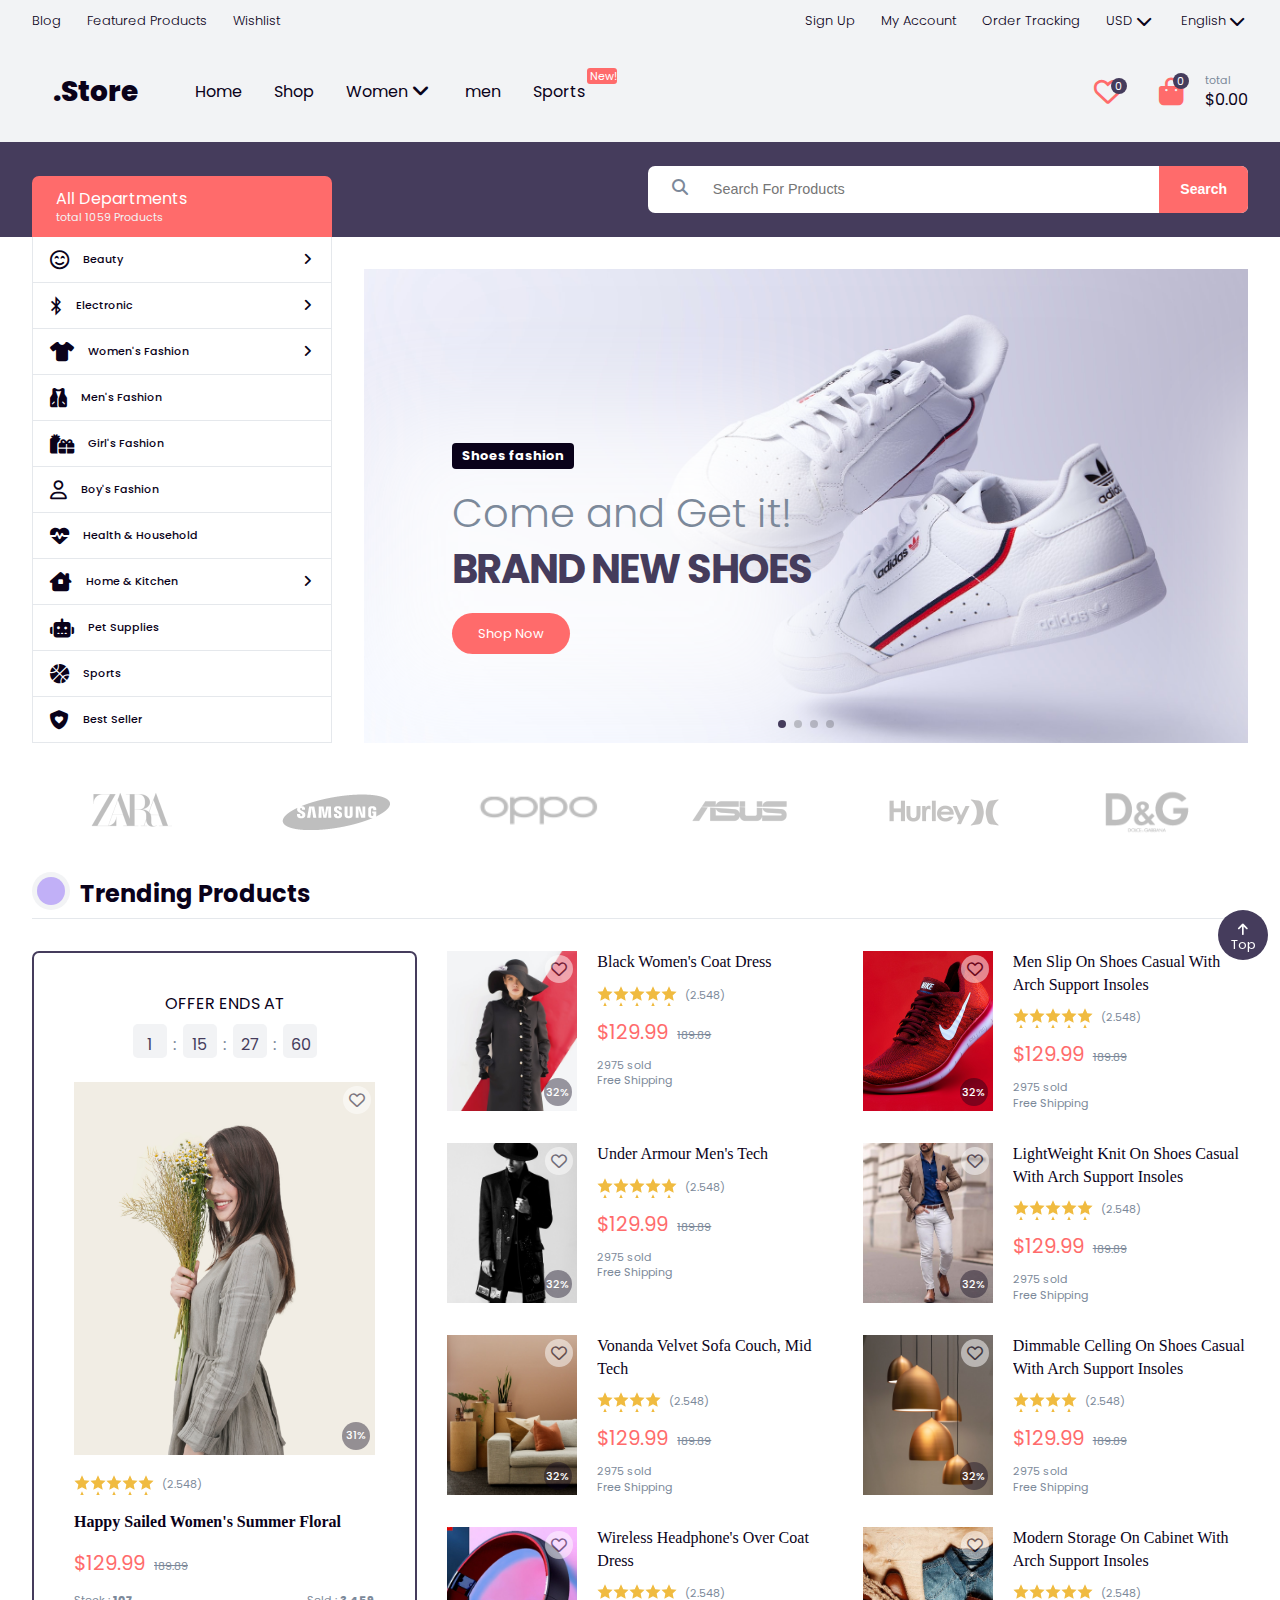
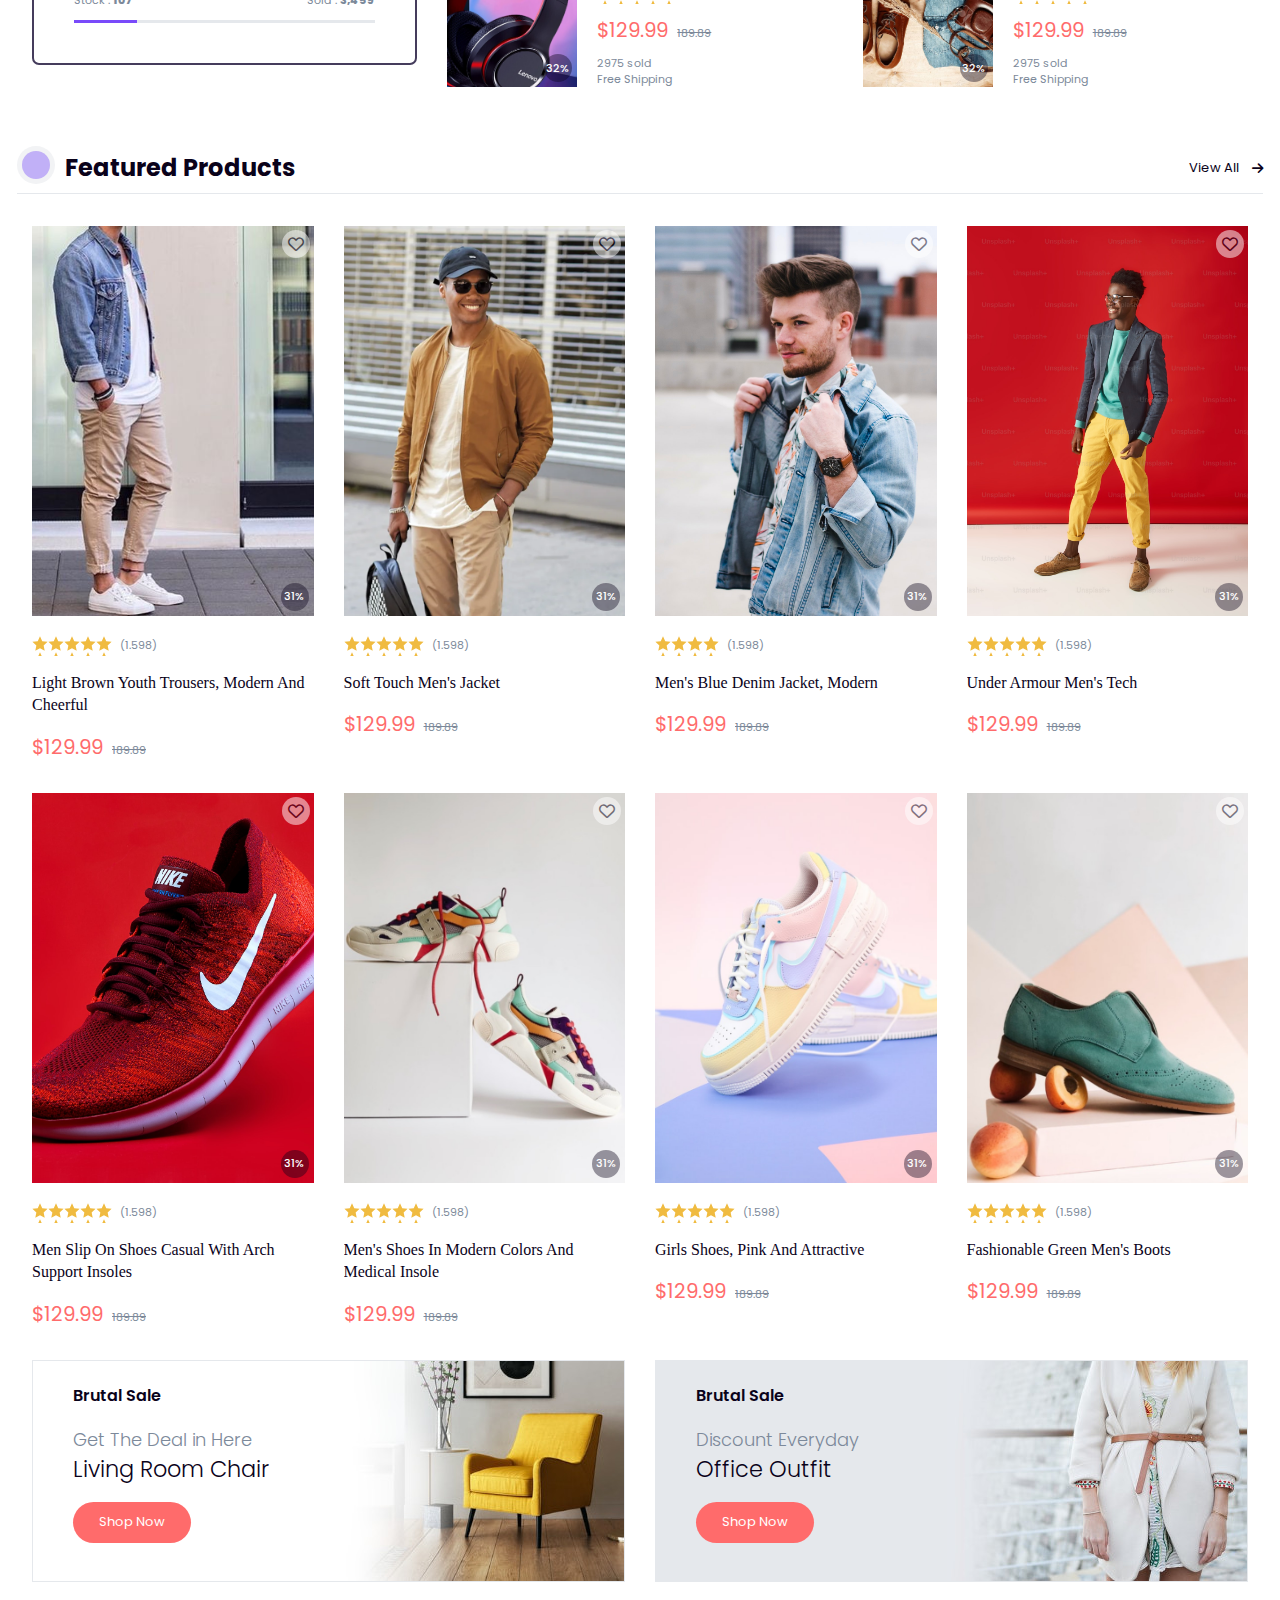
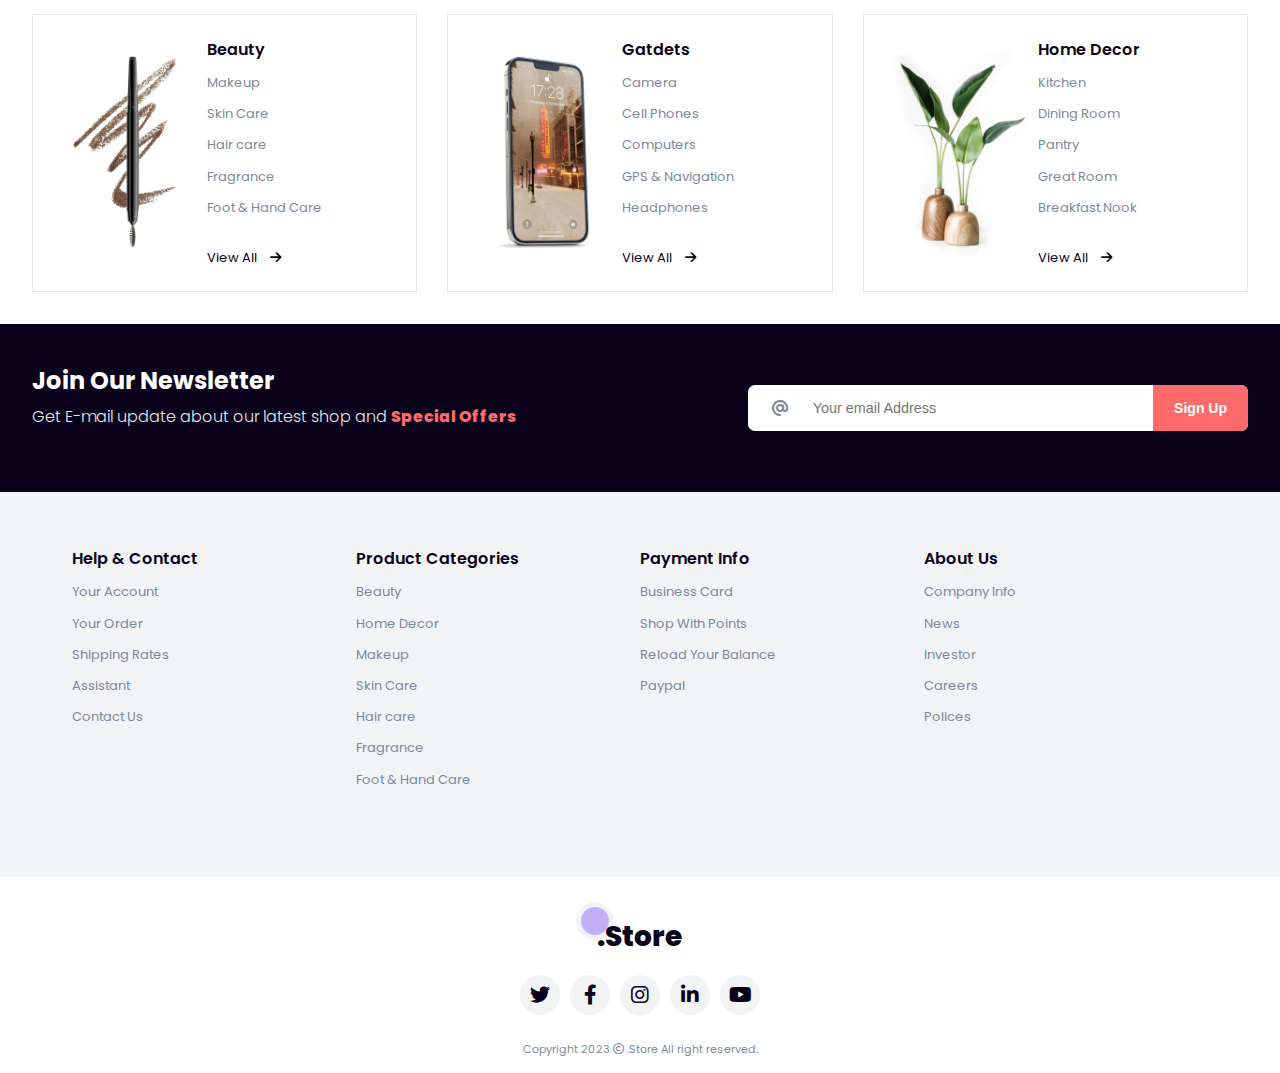
<file: index.html>
<!DOCTYPE html>
<html lang="en">
<head>
    <meta charset="UTF-8">
    <meta name="viewport" content="width=device-width, initial-scale=1.0">
    <link rel="stylesheet" href="style sheet/style.css">
    <link rel="stylesheet" href="style sheet/all.min.css">
    <link rel="preconnect" href="https://fonts.googleapis.com">
    <link rel="preconnect" href="https://fonts.gstatic.com" crossorigin>
    <link href="https://fonts.googleapis.com/css2?family=Open+Sans:wght@300;400;700&family=Poppins:ital,wght@0,300;0,400;0,500;1,600;1,700;1,800;1,900&family=Work+Sans:wght@200;300;400;500;600;700;800&display=swap" rel="stylesheet">
    <link rel="stylesheet" href="https://cdn.jsdelivr.net/npm/swiper@10/swiper-bundle.min.css"/>
    <title>.Store</title>
</head>
<body>
    <div id="page" class="site page-home">
        <!-- side -->
        <aside class="site-off desktop-hide">
            <div class="off-canvas">
                <div class="canvas-head flex-item">
                    <div class="logo"><a href=""><span class="circle"></span>.Store</a></div>
                    <a href="" class="t-close flex-center"><i class="fa-solid fa-xmark"></i></a>
                </div>
                <div class="departments">
                </div>
                <nav></nav>
                <div class="thetop-nav">
                </div>
            </div>
        </aside>
        <!-- header....... -->
        <header>
            <div class="header-top mobile-hide">
                <div class="container">
                    <div class="wrapper flex-item">
                        <div class="left">
                            <ul class="flex-item main-links">
                                <li><a href="">Blog</a></li>
                                <li><a href="">Featured Products</a></li>
                                <li><a href="">Wishlist</a></li>
                            </ul>
                        </div>
                        <div class="right">
                            <ul class="flex-item main-links">
                                <li><a href="">Sign Up</a></li>
                                <li><a href="">My Account</a></li>
                                <li><a href="">Order Tracking</a></li>
                                <li><a href="">USD <span class="icon-small"><i class="fa-solid fa-chevron-down"></i></span></a>
                                    <ul>
                                        <li class="current"><a href="">USD</a></li>
                                        <li><a href="">EURO</a></li>
                                        <li><a href="">DBP</a></li>
                                        <li><a href="">IDR</a></li>
                                    </ul>
                                </li>
                                <li><a href="">English <span class="icon-small"><i class="fa-solid fa-chevron-down"></i></span></a>
                                    <ul>
                                        <li class="current"><a href="">English</a></li>
                                        <li><a href="">German</a></li>
                                        <li><a href="">Spanish</a></li>
                                        <li><a href="">Arabic</a></li>
                                    </ul>
                                </li>
                            </ul>
                        </div>
                    </div>
                </div>
            </div>
            <!-- header-nav ..... -->
            <div class="header-nav">
                <div class="container">
                    <div class="wrapper flex-item">
                        <a href="" class="trigger desktop-hide"><span class=""><i class="fa-solid fa-indent"></i></span></a>
                        <div class="left flex-item">
                            <div class="logo"><a href=""><span class="circle"></span>.Store</a></div>
                            <nav class="mobile-hide">
                                <ul class="flex-item second-links">
                                    <li><a href="index.html">Home</a></li>
                                    <li><a href="page-category.html">Shop</a></li>
                                    <li class="has-child">
                                        <a href="page-offer.html">Women
                                            <div class="icon-small"><i class="fa-solid fa-angle-down"></i></div>
                                        </a>
                                        <div class="mega">
                                            <div class="container">
                                                <div class="wrapper">
                                                    <div class="flex-col">
                                                        <div class="row">
                                                            <h4>Women's Clothing</h4>
                                                            <ul>
                                                                <li><a href="">Dresses</a></li>
                                                                <li><a href="">Tops & Tees</a></li>
                                                                <li><a href="">Jackets & Coats</a></li>
                                                                <li><a href="">Sweaters</a></li>
                                                                <li><a href="">Costumes</a></li>
                                                                <li><a href="">Shorts</a></li>
                                                                <li><a href="">Hoodies</a></li>
                                                                <li><a href="">Pants & Capris</a></li>
                                                                <li><a href="">Pajamas</a></li>
                                                            </ul>
                                                        </div>
                                                    </div>
                                                    <div class="flex-col">
                                                        <div class="row">
                                                            <h4>Jewelry</h4>
                                                            <ul>
                                                                <li><a href="">Accessories</a></li>
                                                                <li><a href="">Bags & Purses</a></li>
                                                                <li><a href="">Pants & Capris</a></li>
                                                                <li><a href="">Jackets & Coats</a></li>
                                                                <li><a href="">Shorts</a></li>
                                                                <li><a href="">Sweaters</a></li>
                                                                <li><a href="">Costumes</a></li>
                                                            </ul>
                                                        </div>
                                                    </div>
                                                    <div class="flex-col">
                                                        <div class="row">
                                                            <h4>Beauty</h4>
                                                            <ul>
                                                                <li><a href="">Bath Accessories</a></li>
                                                                <li><a href="">Makeup & Coats</a></li>
                                                                <li><a href="">Skin care</a></li>
                                                                <li><a href="">Hair care</a></li>
                                                                <li><a href="">Bath Accessories</a></li>
                                                                <li><a href="">Makeup & Coats</a></li>
                                                                <li><a href="">Skin care</a></li>
                                                                <li><a href="">Hair care</a></li>
                                                                <li><a href="">Pajamas</a></li>
                                                            </ul>
                                                        </div>
                                                    </div>
                                                    <div class="flex-col">
                                                        <div class="row">
                                                            <h4>Top Brands</h4>
                                                            <ul class="women-brands">
                                                                <li><a href="">Nike</a></li>
                                                                <li><a href="">Hermes</a></li>
                                                                <li><a href="">Gucci</a></li>
                                                                <li><a href="">Zalando</a></li>
                                                                <li><a href="">Zara</a></li>
                                                                <li><a href="">H&M</a></li>
                                                                <li><a href="">Hurly</a></li>
                                                                <li><a href="">Chanel</a></li>
                                                                <li><a href="">Pajamas</a></li>
                                                                <li><a href="">Accessories</a></li>
                                                                <li><a href="">Bags & Purses</a></li>
                                                            </ul>
                                                            <a href="page-category.html" class="view-all">View All Brands <i class="fa-solid fa-arrow-right"></i></a>
                                                        </div>
                                                    </div>
                                                    <div class="flex-col products">
                                                        <div class="row">
                                                            <div class="media">
                                                                <div class="Thumbnail object-cover">
                                                                    <a href="#0">
                                                                        <img src="images/products/apparel4.jpg" alt="">
                                                                    </a>
                                                                </div>
                                                            </div>
                                                            <div class="text-content">
                                                                <h4>Most Wanted!</h4>
                                                                <a href="page-offer.html" class="primary-button">Order Now</a>
                                                            </div>
                                                        </div>
                                                    </div>
                                                </div>
                                            </div>
                                        </div>
                                    </li>
                                    <li><a href="page-single.html">men</a></li>
                                    <li>
                                        <a href="page-single.html">Sports
                                            <div class="fly-item"><span>New!</span></div>
                                        </a>
                                    </li>
                                </ul>
                            </nav>
                        </div>
                        <div class="right">
                            <ul class="flex-item second-links">
                                <li class="mobile-hide"><a href="#0">
                                    <div class="icon-large"><i class="fa-regular fa-heart"></i></div>
                                    <div class="fly-item"><span class="item-number heart-count">0</span></div>
                                </a></li>
                                <li class="is-cart">
                                    <a href="cart.html" class="iscart">
                                        <div class="icon-large">
                                            <i class="fa-solid fa-bag-shopping"></i>
                                            <div class="fly-item"><span class="item-number">0</span></div>
                                        </div>
                                        <div class="icon-text">
                                            <div class="mini-text">total</div>
                                            <div class="cart-total">$0.00</div>
                                        </div>
                                    </a>
                                    <div class="mini-cart">
                                        <div class="content">
                                            <div class="cart-head">
                                                Items in Cart
                                            </div>
                                            <div class="cart-body">
                                                <ul class="products mini">
                                                    <h3>No Products in cart</h3>
                                                    <!-- <li class="item">
                                                        <div class="thumbnail object-cover">
                                                            <a href="#"><img src="images/products/home2.jpg" alt=""></a>
                                                        </div>
                                                        <div class="item-content">
                                                            <p><a href="#">Dimmable Celling Light Modern</a></p>
                                                            <span class="price">
                                                                <span>$275.99</span>
                                                                <span class="fly-item"><span>2x</span></span>
                                                            </span>
                                                        </div>
                                                        <a href="#" class="item-remove"><i
                                                                class="fa-regular fa-circle-xmark"></i></a>
                                                    </li>
                                                    <li class="item">
                                                        <div class="thumbnail object-cover">
                                                            <a href="#"><img src="images/products/home5.jpg" alt=""></a>
                                                        </div>
                                                        <div class="item-content">
                                                            <p><a href="#">Dimmable Celling Light Modern</a></p>
                                                            <span class="price">
                                                                <span>$275.99</span>
                                                                <span class="fly-item"><span>2x</span></span>
                                                            </span>
                                                        </div>
                                                        <a href="#" class="item-remove"><i
                                                                class="fa-regular fa-circle-xmark"></i></a>
                                                    </li>
                                                    <li class="item">
                                                        <div class="thumbnail object-cover">
                                                            <a href="#"><img src="images/products/home3.jpg" alt=""></a>
                                                        </div>
                                                        <div class="item-content">
                                                            <p><a href="#">Dimmable Celling Light Modern</a></p>
                                                            <span class="price">
                                                                <span>$275.99</span>
                                                                <span class="fly-item"><span>2x</span></span>
                                                            </span>
                                                        </div>
                                                        <a href="#" class="item-remove"><i
                                                                class="fa-regular fa-circle-xmark"></i></a>
                                                    </li>
                                                    <li class="item">
                                                        <div class="thumbnail object-cover">
                                                            <a href="#"><img src="images/products/home1.jpg" alt=""></a>
                                                        </div>
                                                        <div class="item-content">
                                                            <p><a href="#">Dimmable Celling Light Modern</a></p>
                                                            <span class="price">
                                                                <span>$275.99</span>
                                                                <span class="fly-item"><span>2x</span></span>
                                                            </span>
                                                        </div>
                                                        <a href="#" class="item-remove"><i
                                                                class="fa-regular fa-circle-xmark"></i></a>
                                                    </li> -->
                                                </ul>
                                            </div>
                                            <div class="cart-footer">
                                                <div class="subtotal">
                                                    <p>Subtotal</p>
                                                    <p><strong>$0.00</strong></p>
                                                </div>
                                                <div class="actions">
                                                    <a href="checkout.html" class="primary-button">Checkout</a>
                                                    <a href="cart.html" class="secondary-button">View Cart</a>
                                                </div>
                                            </div>
                                        </div>
                                    </div>
                                </li>
                            </ul>
                        </div>
                    </div>
                </div>
            </div>
            <div class="header-main mobile-hide">
                <div class="container">
                    <div class="wrapper flex-item">
                        <div class="left">
                            <div class="dpt-cat">
                                <div class="dpt-head">
                                    <div class="main-text">All Departments</div>
                                    <div class="mobile-hide mini-text">total 1059 Products</div>
                                    <a href="" class="dpt-trigger mobile-hide">
                                        <i class="fa-solid fa-bars-staggered"></i>
                                    </a>
                                </div>
                                <div class="dpt-menu">
                                    <ul class="second-links">
                                        <li class="has-child beauty">
                                            <a href="">
                                                <div class="icon-large"><i class="fa-regular fa-face-smile-beam"></i></div>
                                                Beauty
                                                <div class="icon-small"><i class="fa-solid fa-angle-right"></i></div>
                                            </a>
                                            <ul>
                                                <li><a href="">Makeup</a></li>
                                                <li><a href="">Skin care</a></li>
                                                <li><a href="">Hair care</a></li>
                                                <li><a href="">Bath Accessories</a></li>
                                                <li><a href="">Coats</a></li>
                                                <li><a href="">care</a></li>
                                                <li><a href="">Hair</a></li>
                                                <li><a href="">Pajamas</a></li>
                                            </ul>
                                        </li>
                                        <li class="has-child electronic">
                                            <a href="">
                                                <div class="icon-large"><i class="fa-brands fa-bluetooth-b"></i></div>
                                                Electronic
                                                <div class="icon-small"><i class="fa-solid fa-angle-right"></i></i></div>
                                            </a>
                                            <ul>
                                                <li><a href="">Camera</a></li>
                                                <li><a href="">Cell Phone</a></li>
                                                <li><a href="">Computers</a></li>
                                                <li><a href="">GPS & Navigation</a></li>
                                                <li><a href="">Headphone</a></li>
                                                <li><a href="">Computers</a></li>
                                                <li><a href="">Camera</a></li>
                                                <li><a href="">Phones</a></li>
                                            </ul>
                                        </li>
                                        <li class="has-child fashion">
                                            <a href="">
                                                <div class="icon-large"><i class="fa-solid fa-shirt"></i></div>
                                                Women's Fashion
                                                <div class="icon-small"><i class="fa-solid fa-angle-right"></i></div>
                                            </a>
                                            <ul>
                                                <li><a href="">Dresses</a></li>
                                                <li><a href="">Tops & Tees</a></li>
                                                <li><a href="">Jackets & Coats</a></li>
                                                <li><a href="">Sweaters</a></li>
                                                <li><a href="">Costumes</a></li>
                                                <li><a href="">Shorts</a></li>
                                            </ul>
                                        </li>
                                        <li>
                                            <a href="">
                                                <div class="icon-large"><i class="fa-solid fa-vest"></i></div>
                                                Men's Fashion
                                            </a>
                                        </li>
                                        <li>
                                            <a href="">
                                                <div class="icon-large"><i class="fa-solid fa-gifts"></i></div>
                                                Girl's Fashion
                                            </a>
                                        </li>
                                        <li>
                                            <a href="">
                                                <div class="icon-large"><i class="fa-regular fa-user"></i></div>
                                                Boy's Fashion
                                            </a>
                                        </li>
                                        <li>
                                            <a href="">
                                                <div class="icon-large"><i class="fa-solid fa-heart-pulse"></i></div>
                                                Health & Household
                                            </a>
                                        </li>
                                        <li class="has-child homekit">
                                            <a href="">
                                                <div class="icon-large"><i class="fa-solid fa-house-chimney-window"></i></div>
                                                Home & Kitchen
                                                <div class="icon-small"><i class="fa-solid fa-angle-right"></i></div>
                                            </a>
                                            <div class="mega">
                                                <div class="flex-col">
                                                    <div class="row">
                                                        <h4><a href="">Kitchen & Dining</a></h4>
                                                        <ul>
                                                            <li><a href="">Kitchen</a></li>
                                                            <li><a href="">Dining</a></li>
                                                            <li><a href="">Household</a></li>
                                                            <li><a href="">Breakfast Nook</a></li>
                                                            <li><a href="">Pantry</a></li>
                                                        </ul>
                                                    </div>
                                                    <div class="row">
                                                        <h4><a href="">Living</a></h4>
                                                        <ul>
                                                            <li><a href="">Living Room</a></li>
                                                            <li><a href="">Family Room</a></li>
                                                            <li><a href="">Sunroom</a></li>
                                                        </ul>
                                                    </div>
                                                </div>
                                                <div class="flex-col">
                                                    <div class="row">
                                                        <h4><a href="">Bed & Bath</a></h4>
                                                        <ul>
                                                            <li><a href="">Bathroom</a></li>
                                                            <li><a href="">Powder room</a></li>
                                                            <li><a href="">Household</a></li>
                                                            <li><a href="">Breakfast Nook</a></li>
                                                            <li><a href="">Pantry</a></li>
                                                        </ul>
                                                    </div>
                                                    <div class="row">
                                                        <h4><a href="">Utility</a></h4>
                                                        <ul>
                                                            <li><a href="">Garage</a></li>
                                                            <li><a href="">Mudroom</a></li>
                                                            <li><a href="">Sunroom</a></li>
                                                        </ul>
                                                    </div>
                                                </div>
                                                <div class="flex-col">
                                                    <div class="row">
                                                        <h4><a href="">Outdoor</a></h4>
                                                        <ul>
                                                            <li><a href="">Landscape</a></li>
                                                            <li><a href="">Patio</a></li>
                                                            <li><a href="">Deck</a></li>
                                                            <li><a href="">Pool</a></li>
                                                            <li><a href="">Pantry</a></li>
                                                            <li><a href="">Bathroom</a></li>
                                                            <li><a href="">Pool house</a></li>
                                                            <li><a href="">Household</a></li>
                                                            <li><a href="">Breakfast Nook</a></li>
                                                            <li><a href="">Pantry</a></li>
                                                        </ul>
                                                    </div>
                                                </div>
                                            </div>
                                        </li>
                                        <li>
                                            <a href="">
                                                <div class="icon-large"><i class="fa-solid fa-robot"></i></div>
                                                Pet Supplies
                                            </a>
                                        </li>
                                        <li>
                                            <a href="">
                                                <div class="icon-large"><i class="fa-solid fa-basketball"></i></div>
                                                Sports
                                            </a>
                                        </li>
                                        <li>
                                            <a href="">
                                                <div class="icon-large"><i class="fa-solid fa-shield-heart"></i></div>
                                                Best Seller
                                            </a>
                                        </li>
                                    </ul>
                                </div>
                            </div>
                        </div>
                        <div class="right">
                            <div class="search-box">
                                <form action="index.html?#Featured-Products" class="search">
                                    <span><i class="fa-solid fa-magnifying-glass"></i></span>
                                    <input type="search" placeholder="Search For Products">
                                    <button type="submit"> Search</button>
                                </form>
                            </div>
                        </div>
                    </div>
                </div>
            </div>
        </header>
        <!-- main.......... -->
        <main>
            <div class="slider">
                <div class="container">
                    <div class="wrapper">
                        <div class="my-slider swiper">
                            <div class="swiper-wrapper">
                                <div class="swiper-slide">
                                    <div class="item">
                                        <div class="image object-cover">
                                            <img src="images/slider/slider0.jpg" alt="">
                                        </div>
                                        <div class="text-content flex-col">
                                            <h4>Shoes fashion</h4>
                                            <h2><span>Come and Get it!</span><br><span>Brand New Shoes</span></h2>
                                            <a href="page-category.html" class="primary-button">Shop Now</a>
                                        </div>
                                    </div>
                                </div>
                                <div class="swiper-slide">
                                    <div class="item">
                                        <div class="image object-cover">
                                            <img src="images/slider/slider4.webp" alt="">
                                        </div>
                                        <div class="text-content flex-col">
                                            <h4>َQuick fashion</h4>
                                            <h2><span>Fit Your Wardrobe!</span><br><span>With Luxury items</span></h2>
                                            <a href="page-category.html" class="primary-button">Shop Now</a>
                                        </div>
                                    </div>
                                </div>
                                <div class="swiper-slide">
                                    <div class="item">
                                        <div class="image object-cover">
                                            <img src="images/slider/slider2.jpg" alt="">
                                        </div>
                                        <div class="text-content flex-col">
                                            <h4>َQuick Offer</h4>
                                            <h2><span>Wooden Minimal Sofa!</span><br><span>extra 50% off</span></h2>
                                            <a href="page-category.html" class="primary-button">Shop Now</a>
                                        </div>
                                    </div>
                                </div>
                                <div class="swiper-slide">
                                    <div class="item">
                                        <div class="image object-cover">
                                            <img src="images/slider/slider6.jpg" alt="">
                                        </div>
                                        <div class="text-content flex-col">
                                            <h4>Best Deals</h4>
                                            <h2><span>Home WorkOut Accessories!</span><br><span>push the limit</span></h2>
                                            <a href="page-category.html" class="primary-button">Shop Now</a>
                                        </div>
                                    </div>
                                </div>
                            </div>
                            <div class="swiper-pagination" data-clickable="true"></div>
                        </div>
                    </div>
                </div>
            </div>
            <!-- brands........ -->
            <div class="brands">
                <div class="container">
                    <div class="wrapper flex-item">
                        <div class="item">
                            <a href="">
                                <img src="images/brands/zara.png" alt="">
                            </a>
                        </div>
                        <div class="item">
                            <a href="">
                                <img src="images/brands/samsung.png" alt="">
                            </a>
                        </div>
                        <div class="item">
                            <a href="">
                                <img src="images/brands/oppo.png" alt="">
                            </a>
                        </div>
                        <div class="item">
                            <a href="">
                                <img src="images/brands/asus.png" alt="">
                            </a>
                        </div>
                        <div class="item">
                            <a href="">
                                <img src="images/brands/hurley.png" alt="">
                            </a>
                        </div>
                        <div class="item">
                            <a href="">
                                <img src="images/brands/dng.png" alt="">
                            </a>
                        </div>
                    </div>
                </div>
            </div>
            <!-- trending .........-->
            <div class="trending">
                <div class="container">
                    <div class="wrapper">
                        <div class="sec-top flex-item">
                            <h2><span class="circle"></span><span>Trending Products</span></h2>
                        </div>
                        <div class="column">
                            <div class="flex-wrap">
                                <div class="row products big">
                                    <div class="item">
                                        <div class="offer">
                                            <p>Offer ends at</p>
                                            <ul class="flex-center">
                                                <li class="days">1</li>
                                                <li class="hours">15</li>
                                                <li class="minutes">27</li>
                                                <li class="seconds">60</li>
                                            </ul>
                                        </div>
                                        <div class="media">
                                            <div class="image">
                                                <a href="#0">
                                                    <img src="images/products/apparel4.jpg" alt="">
                                                </a>
                                            </div>
                                            <div class="hover-able">
                                                <ul>
                                                    <li class="active"><a href=""><i class="fa-regular fa-heart"></i></a></li>
                                                    <li><a href=""><i class="fa-regular fa-eye"></i></a></li>
                                                    <li><a href=""><i class="fa-solid fa-shuffle"></i></a></li>
                                                </ul>
                                            </div>
                                            <div class="discount circle flex-center"><span>31%</span></div>
                                        </div>
                                        <div class="content">
                                            <div class="rating">
                                                <div class="stars"></div>
                                                <span class="mini-text">(2.548)</span>
                                            </div>
                                            <h3 class="main-links"><a href="page-offer.html">Happy Sailed Women's Summer Floral</a></h3>
                                            <div class="price">
                                                <span class="current">$129.99</span>
                                                <span class="normal mini-text">189.89</span>
                                            </div> 
                                            <div class="stock mini-text">
                                                <div class="qty">
                                                    <span>Stock : <strong class="qty-available">107</strong></span>
                                                    <span>Sold : <strong class="qty-sold">3,459</strong></span>
                                                </div>
                                                <div class="bar">
                                                    <div class="available"></div>
                                                </div>
                                            </div>
                                        </div>
                                    </div>
                                </div>
                                <div class="row products mini">
                                    <div class="item">
                                        <div class="media">
                                            <div class="thumbnail object-cover">
                                                <a href="#0">
                                                    <img src="images/products/apparel3.jpg" alt="">
                                                </a>
                                            </div>
                                            <div class="hover-able">
                                                <ul>
                                                    <li class="active"><a href=""><i class="fa-regular fa-heart"></i></a></li>
                                                    <li><a href=""><i class="fa-regular fa-eye"></i></a></li>
                                                    <li><a href=""><i class="fa-solid fa-shuffle"></i></a></li>
                                                </ul>
                                            </div>
                                            <div class="discount circle flex-center"><span>32%</span></div>
                                        </div>
                                        <div class="content">
                                            <h3 class="main-links"><a href="#0">Black Women's coat Dress</a></h3>
                                            
                                            <div class="rating">
                                                <div class="stars"></div>
                                                <span class="mini-text">(2.548)</span>
                                            </div>
                                            <div class="price">
                                                <span class="current">$129.99</span>
                                                <span class="normal mini-text">189.89</span>
                                            </div> 
                                            <div class="mini-text">
                                                <p>2975 sold</p>
                                                <p>Free Shipping</p>
                                            </div>
                                        </div>
                                    </div>
                                    <div class="item">
                                        <div class="media">
                                            <div class="thumbnail object-cover">
                                                <a href="#0">
                                                    <img src="images/products/apparel1.jpg" alt="">
                                                </a>
                                            </div>
                                            <div class="hover-able">
                                                <ul>
                                                    <li class="active"><a href=""><i class="fa-regular fa-heart"></i></a></li>
                                                    <li><a href=""><i class="fa-regular fa-eye"></i></a></li>
                                                    <li><a href=""><i class="fa-solid fa-shuffle"></i></a></li>
                                                </ul>
                                            </div>
                                            <div class="discount circle flex-center"><span>32%</span></div>
                                        </div>
                                        <div class="content">
                                            <h3 class="main-links"><a href="#0">Under Armour Men's Tech </a></h3>
                                            
                                            <div class="rating">
                                                <div class="stars"></div>
                                                <span class="mini-text">(2.548)</span>
                                            </div>
                                            <div class="price">
                                                <span class="current">$129.99</span>
                                                <span class="normal mini-text">189.89</span>
                                            </div> 
                                            <div class="mini-text">
                                                <p>2975 sold</p>
                                                <p>Free Shipping</p>
                                            </div>
                                        </div>
                                    </div>
                                    <div class="item">
                                        <div class="media">
                                            <div class="thumbnail object-cover">
                                                <a href="#0">
                                                    <img src="images/products/home1.jpg" alt="">
                                                </a>
                                            </div>
                                            <div class="hover-able">
                                                <ul>
                                                    <li class="active"><a href=""><i class="fa-regular fa-heart"></i></a></li>
                                                    <li><a href=""><i class="fa-regular fa-eye"></i></a></li>
                                                    <li><a href=""><i class="fa-solid fa-shuffle"></i></a></li>
                                                </ul>
                                            </div>
                                            <div class="discount circle flex-center"><span>32%</span></div>
                                        </div>
                                        <div class="content">
                                            <h3 class="main-links"><a href="#0">Vonanda Velvet Sofa Couch, Mid Tech</a></h3>
                                            
                                            <div class="rating">
                                                <div class="stars"></div>
                                                <span class="mini-text">(2.548)</span>
                                            </div>
                                            <div class="price">
                                                <span class="current">$129.99</span>
                                                <span class="normal mini-text">189.89</span>
                                            </div> 
                                            <div class="mini-text">
                                                <p>2975 sold</p>
                                                <p>Free Shipping</p>
                                            </div>
                                        </div>
                                    </div>
                                    <div class="item">
                                        <div class="media">
                                            <div class="thumbnail object-cover">
                                                <a href="#0">
                                                    <img src="images/products/electronic3.jpg" alt="">
                                                </a>
                                            </div>
                                            <div class="hover-able">
                                                <ul>
                                                    <li class="active"><a href=""><i class="fa-regular fa-heart"></i></a></li>
                                                    <li><a href=""><i class="fa-regular fa-eye"></i></a></li>
                                                    <li><a href=""><i class="fa-solid fa-shuffle"></i></a></li>
                                                </ul>
                                            </div>
                                            <div class="discount circle flex-center"><span>32%</span></div>
                                        </div>
                                        <div class="content">
                                            <h3 class="main-links"><a href="#0">Wireless Headphone's Over coat Dress</a></h3>
                                            
                                            <div class="rating">
                                                <div class="stars"></div>
                                                <span class="mini-text">(2.548)</span>
                                            </div>
                                            <div class="price">
                                                <span class="current">$129.99</span>
                                                <span class="normal mini-text">189.89</span>
                                            </div> 
                                            <div class="mini-text">
                                                <p>2975 sold</p>
                                                <p>Free Shipping</p>
                                            </div>
                                        </div>
                                    </div>
                                </div>
                                <div class="row products mini">
                                    <div class="item">
                                        <div class="media">
                                            <div class="thumbnail object-cover">
                                                <a href="#0">
                                                    <img src="images/products/shoe1.jpg" alt="">
                                                </a>
                                            </div>
                                            <div class="hover-able">
                                                <ul>
                                                    <li class="active"><a href=""><i class="fa-regular fa-heart"></i></a></li>
                                                    <li><a href=""><i class="fa-regular fa-eye"></i></a></li>
                                                    <li><a href=""><i class="fa-solid fa-shuffle"></i></a></li>
                                                </ul>
                                            </div>
                                            <div class="discount circle flex-center"><span>32%</span></div>
                                        </div>
                                        <div class="content">
                                            <h3 class="main-links"><a href="#0">Men Slip On Shoes Casual With Arch Support Insoles</a></h3>
                                            
                                            <div class="rating">
                                                <div class="stars"></div>
                                                <span class="mini-text">(2.548)</span>
                                            </div>
                                            <div class="price">
                                                <span class="current">$129.99</span>
                                                <span class="normal mini-text">189.89</span>
                                            </div> 
                                            <div class="mini-text">
                                                <p>2975 sold</p>
                                                <p>Free Shipping</p>
                                            </div>
                                        </div>
                                    </div>
                                    <div class="item">
                                        <div class="media">
                                            <div class="thumbnail object-cover">
                                                <a href="#0">
                                                    <img src="images/products/slider5.jpg" alt="">
                                                </a>
                                            </div>
                                            <div class="hover-able">
                                                <ul>
                                                    <li class="active"><a href=""><i class="fa-regular fa-heart"></i></a></li>
                                                    <li><a href=""><i class="fa-regular fa-eye"></i></a></li>
                                                    <li><a href=""><i class="fa-solid fa-shuffle"></i></a></li>
                                                </ul>
                                            </div>
                                            <div class="discount circle flex-center"><span>32%</span></div>
                                        </div>
                                        <div class="content">
                                            <h3 class="main-links"><a href="#0">LightWeight Knit On Shoes Casual With Arch Support Insoles</a></h3>
                                            
                                            <div class="rating">
                                                <div class="stars"></div>
                                                <span class="mini-text">(2.548)</span>
                                            </div>
                                            <div class="price">
                                                <span class="current">$129.99</span>
                                                <span class="normal mini-text">189.89</span>
                                            </div> 
                                            <div class="mini-text">
                                                <p>2975 sold</p>
                                                <p>Free Shipping</p>
                                            </div>
                                        </div>
                                    </div>
                                    <div class="item">
                                        <div class="media">
                                            <div class="thumbnail object-cover">
                                                <a href="#0">
                                                    <img src="images/products/home2.jpg" alt="">
                                                </a>
                                            </div>
                                            <div class="hover-able">
                                                <ul>
                                                    <li class="active"><a href=""><i class="fa-regular fa-heart"></i></a></li>
                                                    <li><a href=""><i class="fa-regular fa-eye"></i></a></li>
                                                    <li><a href=""><i class="fa-solid fa-shuffle"></i></a></li>
                                                </ul>
                                            </div>
                                            <div class="discount circle flex-center"><span>32%</span></div>
                                        </div>
                                        <div class="content">
                                            <h3 class="main-links"><a href="#0">Dimmable celling On Shoes Casual With Arch Support Insoles</a></h3>
                                            
                                            <div class="rating">
                                                <div class="stars"></div>
                                                <span class="mini-text">(2.548)</span>
                                            </div>
                                            <div class="price">
                                                <span class="current">$129.99</span>
                                                <span class="normal mini-text">189.89</span>
                                            </div> 
                                            <div class="mini-text">
                                                <p>2975 sold</p>
                                                <p>Free Shipping</p>
                                            </div>
                                        </div>
                                    </div>
                                    <div class="item">
                                        <div class="media">
                                            <div class="thumbnail object-cover">
                                                <a href="#0">
                                                    <img src="images/products/slider7.jpg" alt="">
                                                </a>
                                            </div>
                                            <div class="hover-able">
                                                <ul>
                                                    <li class="active"><a href=""><i class="fa-regular fa-heart"></i></a></li>
                                                    <li><a href=""><i class="fa-regular fa-eye"></i></a></li>
                                                    <li><a href=""><i class="fa-solid fa-shuffle"></i></a></li>
                                                </ul>
                                            </div>
                                            <div class="discount circle flex-center"><span>32%</span></div>
                                        </div>
                                        <div class="content">
                                            <h3 class="main-links"><a href="#0">Modern Storage On Cabinet  With Arch Support Insoles</a></h3>
                                            
                                            <div class="rating">
                                                <div class="stars"></div>
                                                <span class="mini-text">(2.548)</span>
                                            </div>
                                            <div class="price">
                                                <span class="current">$129.99</span>
                                                <span class="normal mini-text">189.89</span>
                                            </div> 
                                            <div class="mini-text">
                                                <p>2975 sold</p>
                                                <p>Free Shipping</p>
                                            </div>
                                        </div>
                                    </div>
                                </div>
                            </div>
                        </div>
                    </div>
                </div>
            </div>
            <!-- features.......... -->
            <div class="features">
                <div class="container">
                    <div class="wrapper">
                        <div class="column" id="Featured-Products">
                            <div class="sec-top flex-item">
                                <h2><span class="circle"></span><span>Featured Products</span></h2>
                                <div class="second-links">
                                    <a href="" class="view-all">View All<i class="fa-solid fa-arrow-right"></i></a>
                                </div>
                            </div>
                            <div class="products main flex-wrap">
                                <div class="item">
                                    <div class="media">
                                        <div class="thumbnail object-cover">
                                            <a href="#0">
                                                <img src="images/products/slider6.jpg" alt="">
                                            </a>
                                        </div>
                                        <div class="hover-able">
                                            <ul>
                                                <li class="active"><a href=""><i class="fa-regular fa-heart"></i></a></li>
                                                <li><a href=""><i class="fa-regular fa-eye"></i></a></li>
                                                <li><a href=""><i class="fa-solid fa-shuffle"></i></a></li>
                                            </ul>
                                        </div>
                                        <div class="discount circle flex-center"><span>31%</span></div>
                                    </div>
                                    <div class="content">
                                        <div class="rating">
                                            <div class="stars"></div>
                                            <span class="mini-text">(1.598)</span>
                                        </div>
                                        <h3 class="main-links"><a href="#0">Light brown youth trousers, modern and cheerful</a></h3>
                                        <div class="price">
                                            <span class="current">$129.99</span>
                                            <span class="normal mini-text">189.89</span>
                                        </div> 
                                    </div>
                                </div>
                                <div class="item">
                                    <div class="media">
                                        <div class="thumbnail object-cover">
                                            <a href="#0">
                                                <img src="images/products/slider4.jpg" alt="">
                                            </a>
                                        </div>
                                        <div class="hover-able">
                                            <ul>
                                                <li class="active"><a href=""><i class="fa-regular fa-heart"></i></a></li>
                                                <li><a href=""><i class="fa-regular fa-eye"></i></a></li>
                                                <li><a href=""><i class="fa-solid fa-shuffle"></i></a></li>
                                            </ul>
                                        </div>
                                        <div class="discount circle flex-center"><span>31%</span></div>
                                    </div>
                                    <div class="content">
                                        <div class="rating">
                                            <div class="stars"></div>
                                            <span class="mini-text">(1.598)</span>
                                        </div>
                                        <h3 class="main-links"><a href="#0">Soft touch men's jacket</a></h3>
                                        <div class="price">
                                            <span class="current">$129.99</span>
                                            <span class="normal mini-text">189.89</span>
                                        </div> 
                                    </div>
                                </div>
                                <div class="item">
                                    <div class="media">
                                        <div class="thumbnail object-cover">
                                            <a href="#0">
                                                <img src="images/products/slider3.jpg" alt="">
                                            </a>
                                        </div>
                                        <div class="hover-able">
                                            <ul>
                                                <li class="active"><a href=""><i class="fa-regular fa-heart"></i></a></li>
                                                <li><a href=""><i class="fa-regular fa-eye"></i></a></li>
                                                <li><a href=""><i class="fa-solid fa-shuffle"></i></a></li>
                                            </ul>
                                        </div>
                                        <div class="discount circle flex-center"><span>31%</span></div>
                                    </div>
                                    <div class="content">
                                        <div class="rating">
                                            <div class="stars"></div>
                                            <span class="mini-text">(1.598)</span>
                                        </div>
                                        <h3 class="main-links"><a href="#0">Men's blue denim jacket, modern</a></h3>
                                        <div class="price">
                                            <span class="current">$129.99</span>
                                            <span class="normal mini-text">189.89</span>
                                        </div> 
                                    </div>
                                </div>
                                <div class="item">
                                    <div class="media">
                                        <div class="thumbnail object-cover">
                                            <a href="#0">
                                                <img src="images/products/slider8.jpg" alt="">
                                            </a>
                                        </div>
                                        <div class="hover-able">
                                            <ul>
                                                <li class="active"><a href=""><i class="fa-regular fa-heart"></i></a></li>
                                                <li><a href=""><i class="fa-regular fa-eye"></i></a></li>
                                                <li><a href=""><i class="fa-solid fa-shuffle"></i></a></li>
                                            </ul>
                                        </div>
                                        <div class="discount circle flex-center"><span>31%</span></div>
                                    </div>
                                    <div class="content">
                                        <div class="rating">
                                            <div class="stars"></div>
                                            <span class="mini-text">(1.598)</span>
                                        </div>
                                        <h3 class="main-links"><a href="#0">Under Armour Men's Tech</a></h3>
                                        <div class="price">
                                            <span class="current">$129.99</span>
                                            <span class="normal mini-text">189.89</span>
                                        </div> 
                                    </div>
                                </div>
                                <div class="item">
                                    <div class="media">
                                        <div class="thumbnail object-cover">
                                            <a href="#0">
                                                <img src="images/products/shoe1.jpg" alt="">
                                            </a>
                                        </div>
                                        <div class="hover-able">
                                            <ul>
                                                <li class="active"><a href=""><i class="fa-regular fa-heart"></i></a></li>
                                                <li><a href=""><i class="fa-regular fa-eye"></i></a></li>
                                                <li><a href=""><i class="fa-solid fa-shuffle"></i></a></li>
                                            </ul>
                                        </div>
                                        <div class="discount circle flex-center"><span>31%</span></div>
                                    </div>
                                    <div class="content">
                                        <div class="rating">
                                            <div class="stars"></div>
                                            <span class="mini-text">(1.598)</span>
                                        </div>
                                        <h3 class="main-links"><a href="#0">Men Slip On Shoes Casual With Arch Support Insoles</a></h3>
                                        <div class="price">
                                            <span class="current">$129.99</span>
                                            <span class="normal mini-text">189.89</span>
                                        </div> 
                                    </div>
                                </div>
                                <div class="item">
                                    <div class="media">
                                        <div class="thumbnail object-cover">
                                            <a href="#0">
                                                <img src="images/products/shoe2.jpg" alt="">
                                            </a>
                                        </div>
                                        <div class="hover-able">
                                            <ul>
                                                <li class="active"><a href=""><i class="fa-regular fa-heart"></i></a></li>
                                                <li><a href=""><i class="fa-regular fa-eye"></i></a></li>
                                                <li><a href=""><i class="fa-solid fa-shuffle"></i></a></li>
                                            </ul>
                                        </div>
                                        <div class="discount circle flex-center"><span>31%</span></div>
                                    </div>
                                    <div class="content">
                                        <div class="rating">
                                            <div class="stars"></div>
                                            <span class="mini-text">(1.598)</span>
                                        </div>
                                        <h3 class="main-links"><a href="#0">Men's shoes in modern colors and medical insole</a></h3>
                                        <div class="price">
                                            <span class="current">$129.99</span>
                                            <span class="normal mini-text">189.89</span>
                                        </div> 
                                    </div>
                                </div>
                                <div class="item">
                                    <div class="media">
                                        <div class="thumbnail object-cover">
                                            <a href="#0">
                                                <img src="images/products/shoe3.jpg" alt="">
                                            </a>
                                        </div>
                                        <div class="hover-able">
                                            <ul>
                                                <li class="active"><a href=""><i class="fa-regular fa-heart"></i></a></li>
                                                <li><a href=""><i class="fa-regular fa-eye"></i></a></li>
                                                <li><a href=""><i class="fa-solid fa-shuffle"></i></a></li>
                                            </ul>
                                        </div>
                                        <div class="discount circle flex-center"><span>31%</span></div>
                                    </div>
                                    <div class="content">
                                        <div class="rating">
                                            <div class="stars"></div>
                                            <span class="mini-text">(1.598)</span>
                                        </div>
                                        <h3 class="main-links"><a href="#0">Girls shoes, pink and attractive</a></h3>
                                        <div class="price">
                                            <span class="current">$129.99</span>
                                            <span class="normal mini-text">189.89</span>
                                        </div> 
                                    </div>
                                </div>
                                <div class="item">
                                    <div class="media">
                                        <div class="thumbnail object-cover">
                                            <a href="#0">
                                                <img src="images/products/shoe4.jpg" alt="">
                                            </a>
                                        </div>
                                        <div class="hover-able">
                                            <ul>
                                                <li class="active"><a href=""><i class="fa-regular fa-heart"></i></a></li>
                                                <li><a href=""><i class="fa-regular fa-eye"></i></a></li>
                                                <li><a href=""><i class="fa-solid fa-shuffle"></i></a></li>
                                            </ul>
                                        </div>
                                        <div class="discount circle flex-center"><span>31%</span></div>
                                    </div>
                                    <div class="content">
                                        <div class="rating">
                                            <div class="stars"></div>
                                            <span class="mini-text">(1.598)</span>
                                        </div>
                                        <h3 class="main-links"><a href="#0">Fashionable green men's boots</a></h3>
                                        <div class="price">
                                            <span class="current">$129.99</span>
                                            <span class="normal mini-text">189.89</span>
                                        </div> 
                                    </div>
                                </div>
                            </div>
                        </div>
                    </div>
                </div>
            </div>
            <!-- banner ........... -->
            <div class="banners">
                <div class="container">
                    <div class="wrapper">
                        <div class="column">
                            <div class="banner flex-wrap">
                                <div class="row">
                                    <div class="item">
                                        <div class="image">
                                            <img src="images/banner/banner1.jpg" alt="">
                                        </div>
                                        <div class="text-content flex-col">
                                            <h4>Brutal Sale</h4>
                                            <h3><span>Get The Deal in Here</span><br>Living Room Chair</h3>
                                            <a href="page-category.html" class="primary-button">Shop Now</a>
                                        </div>
                                        <a href="" class="over-link"></a>
                                    </div>
                                </div>
                                <div class="row">
                                    <div class="item get-gray">
                                        <div class="image">
                                            <img src="images/banner/banner2.jpg" alt="">
                                        </div>
                                        <div class="text-content flex-col">
                                            <h4>Brutal Sale</h4>
                                            <h3><span>Discount Everyday</span><br>Office Outfit</h3>
                                            <a href="page-category.html" class="primary-button">Shop Now</a>
                                        </div>
                                        <a href="" class="over-link"></a>
                                    </div>
                                </div>
                            </div>
                            <!-- product category -->
                            <div class="product-categories flex-wrap">
                                <div class="row">
                                    <div class="item">
                                        <div class="image">
                                            <img src="images/banner/procat1.jpg" alt="">
                                        </div>
                                        <div class="content mini-links">
                                            <h4>Beauty</h4>
                                            <ul class="flex-col">
                                                <li><a href="">Makeup</a></li>
                                                <li><a href="">Skin Care</a></li>
                                                <li><a href="">Hair care</a></li>
                                                <li><a href="">Fragrance</a></li>
                                                <li><a href="">Foot & Hand Care</a></li>
                                            </ul>
                                            <div class="second-links">
                                                <a href="" class="view-all">View All<i class="fa-solid fa-arrow-right"></i></a>
                                            </div>
                                        </div>
                                    </div>
                                </div>
                                <div class="row">
                                    <div class="item">
                                        <div class="image">
                                            <img src="images/banner/procat2.jpg" alt="">
                                        </div>
                                        <div class="content mini-links">
                                            <h4>Gatdets</h4>
                                            <ul class="flex-col">
                                                <li><a href="">Camera</a></li>
                                                <li><a href="">Cell Phones</a></li>
                                                <li><a href="">Computers</a></li>
                                                <li><a href="">GPS & Navigation</a></li>
                                                <li><a href="">Headphones</a></li>
                                            </ul>
                                            <div class="second-links">
                                                <a href="" class="view-all">View All<i class="fa-solid fa-arrow-right"></i></a>
                                            </div>
                                        </div>
                                    </div>
                                </div>
                                <div class="row">
                                    <div class="item">
                                        <div class="image">
                                            <img src="images/banner/procat3.jpg" alt="">
                                        </div>
                                        <div class="content mini-links">
                                            <h4>Home Decor</h4>
                                            <ul class="flex-col">
                                                <li><a href="">Kitchen</a></li>
                                                <li><a href="">Dining Room</a></li>
                                                <li><a href="">Pantry</a></li>
                                                <li><a href="">Great Room</a></li>
                                                <li><a href="">Breakfast Nook</a></li>
                                            </ul>
                                            <div class="second-links">
                                                <a href="" class="view-all">View All<i class="fa-solid fa-arrow-right"></i></a>
                                            </div>
                                        </div>
                                    </div>
                                </div>
                            </div>
                        </div>
                    </div>
                </div>
            </div>
        </main>
        <!-- footer -->
        <footer>
            <div class="newsletter">
                <div class="container">
                    <div class="wrapper">
                        <div class="box">
                            <div class="content">
                                <h3>Join Our Newsletter</h3>
                                <p>Get E-mail update about our latest shop and <strong>Special Offers</strong></p>
                            </div>
                            <form action="" class="search">
                                <span class="icon-large"><i class="fa-solid fa-at"></i></span>
                                <input type="email" placeholder="Your email Address" required>
                                <button type="submit">Sign Up</button>
                            </form>
                        </div>
                    </div>
                </div>
            </div>
            <!-- widgets -->
            <div class="widgets">
                <div class="container">
                    <div class="wrapper">
                        <div class="flex-wrap">
                            <div class="row">
                                <div class="item mini-links">
                                    <h4>Help & Contact</h4>
                                    <ul class="flex-col">
                                        <li><a href="">Your Account</a></li>
                                        <li><a href="">Your Order</a></li>
                                        <li><a href="">Shipping Rates</a></li>
                                        <li><a href="">Assistant</a></li>
                                        <li><a href="">Contact Us</a></li>
                                    </ul>
                                </div>
                            </div>
                            <div class="row">
                                <div class="item mini-links">
                                    <h4>Product Categories</h4>
                                    <ul class="flex-col">
                                        <li><a href="">Beauty</a></li>
                                        <li><a href="">Home Decor</a></li>
                                        <li><a href="">Makeup</a></li>
                                        <li><a href="">Skin Care</a></li>
                                        <li><a href="">Hair care</a></li>
                                        <li><a href="">Fragrance</a></li>
                                        <li><a href="">Foot & Hand Care</a></li>
                                    </ul>
                                </div>
                            </div>
                            <div class="row">
                                <div class="item mini-links">
                                    <h4>Payment Info</h4>
                                    <ul class="flex-col">
                                        <li><a href="">Business Card</a></li>
                                        <li><a href="">Shop With Points</a></li>
                                        <li><a href="">Reload Your Balance</a></li>
                                        <li><a href="">Paypal</a></li>
                                    </ul>
                                </div>
                            </div>
                            <div class="row">
                                <div class="item mini-links">
                                    <h4>About Us</h4>
                                    <ul class="flex-col">
                                        <li><a href="">Company Info</a></li>
                                        <li><a href="">News</a></li>
                                        <li><a href="">Investor</a></li>
                                        <li><a href="">Careers</a></li>
                                        <li><a href="">Polices</a></li>
                                    </ul>
                                </div>
                            </div>
                        </div>
                    </div>
                </div>
            </div>
            <!-- footer info -->
            <div class="footer-info">
                <div class="container">
                    <div class="wrapper">
                        <div class="flex-col">
                            <div class="logo">
                                <a href=""><span class="circle"></span>.Store</a>
                            </div>
                            <div class="social">
                                <ul class="flex-item">
                                    <li><a href=""><i class="fa-brands fa-twitter"></i></a></li>
                                    <li><a href=""><i class="fa-brands fa-facebook-f"></i></a></li>
                                    <li><a href=""><i class="fa-brands fa-instagram"></i></a></li>
                                    <li><a href=""><i class="fa-brands fa-linkedin-in"></i></a></li>
                                    <li><a href=""><i class="fa-brands fa-youtube"></i></a></li>
                                </ul>
                            </div>
                        </div>
                        <p class="mini-text">Copyright 2023 <i class="fa-regular fa-copyright"></i> .Store All right reserved.</p>
                    </div>
                </div>
            </div>
        </footer>
        <!-- menu bottom -->
        <div class="menu-bottom desktop-hide">
            <div class="container">
                <div class="wrapper">
                    <nav>
                        <ul class="flex-item">
                            <li>
                                <a href="#">
                                    <i class="fa-solid fa-chart-simple"></i>
                                    <span>Trending</span>
                                </a>
                            </li>
                            <li>
                                <a href="#">
                                    <i class="fa-regular fa-user"></i>
                                    <span>Account</span>
                                </a>
                            </li>
                            <li>
                                <a href="#">
                                    <i class="fa-regular fa-heart"></i>
                                    <span>Wishlist</span>
                                </a>
                            </li>
                            <li>
                                <a href="#0" class="t-search">
                                    <i class="fa-solid fa-magnifying-glass"></i>
                                    <span>Search</span>
                                </a>
                            </li>
                            <li>
                                <a href="#0" class="cart-trigger">
                                    <i class="fa-solid fa-bag-shopping"></i>
                                    <span>Cart</span>
                                    
                                </a>
                            </li>
                        </ul>
                    </nav>
                </div>
            </div>
        </div>
        <!-- search menu -->
        <div class="search-bottom desktop-hide">
            <div class="container">
                <div class="wrapper">
                    <form action="index.html?#Featured-Products" class="search">
                        <a href="#0" class="t-close search-close flex-center"><i class="fa-solid fa-xmark"></i></a>
                        <span class="icon-large"><i class="fa-solid fa-magnifying-glass"></i></span>
                        <input type="search" placeholder="Search" required>
                        <button type="submit">Search</button>
                    </form>
                </div>
            </div>
        </div>
        <!-- back to top -->
        <div class="back-to-top">
            <a href="#0" class="flex-col">
                <i class="fa-solid fa-arrow-up"></i>
                <span>Top</span>
            </a>
        </div>
        <div class="overlay"></div>
    </div>

    <script src="https://cdn.jsdelivr.net/npm/swiper@10/swiper-bundle.min.js"></script>
    <script src="main.js"></script>
</body>
</html>
</file>
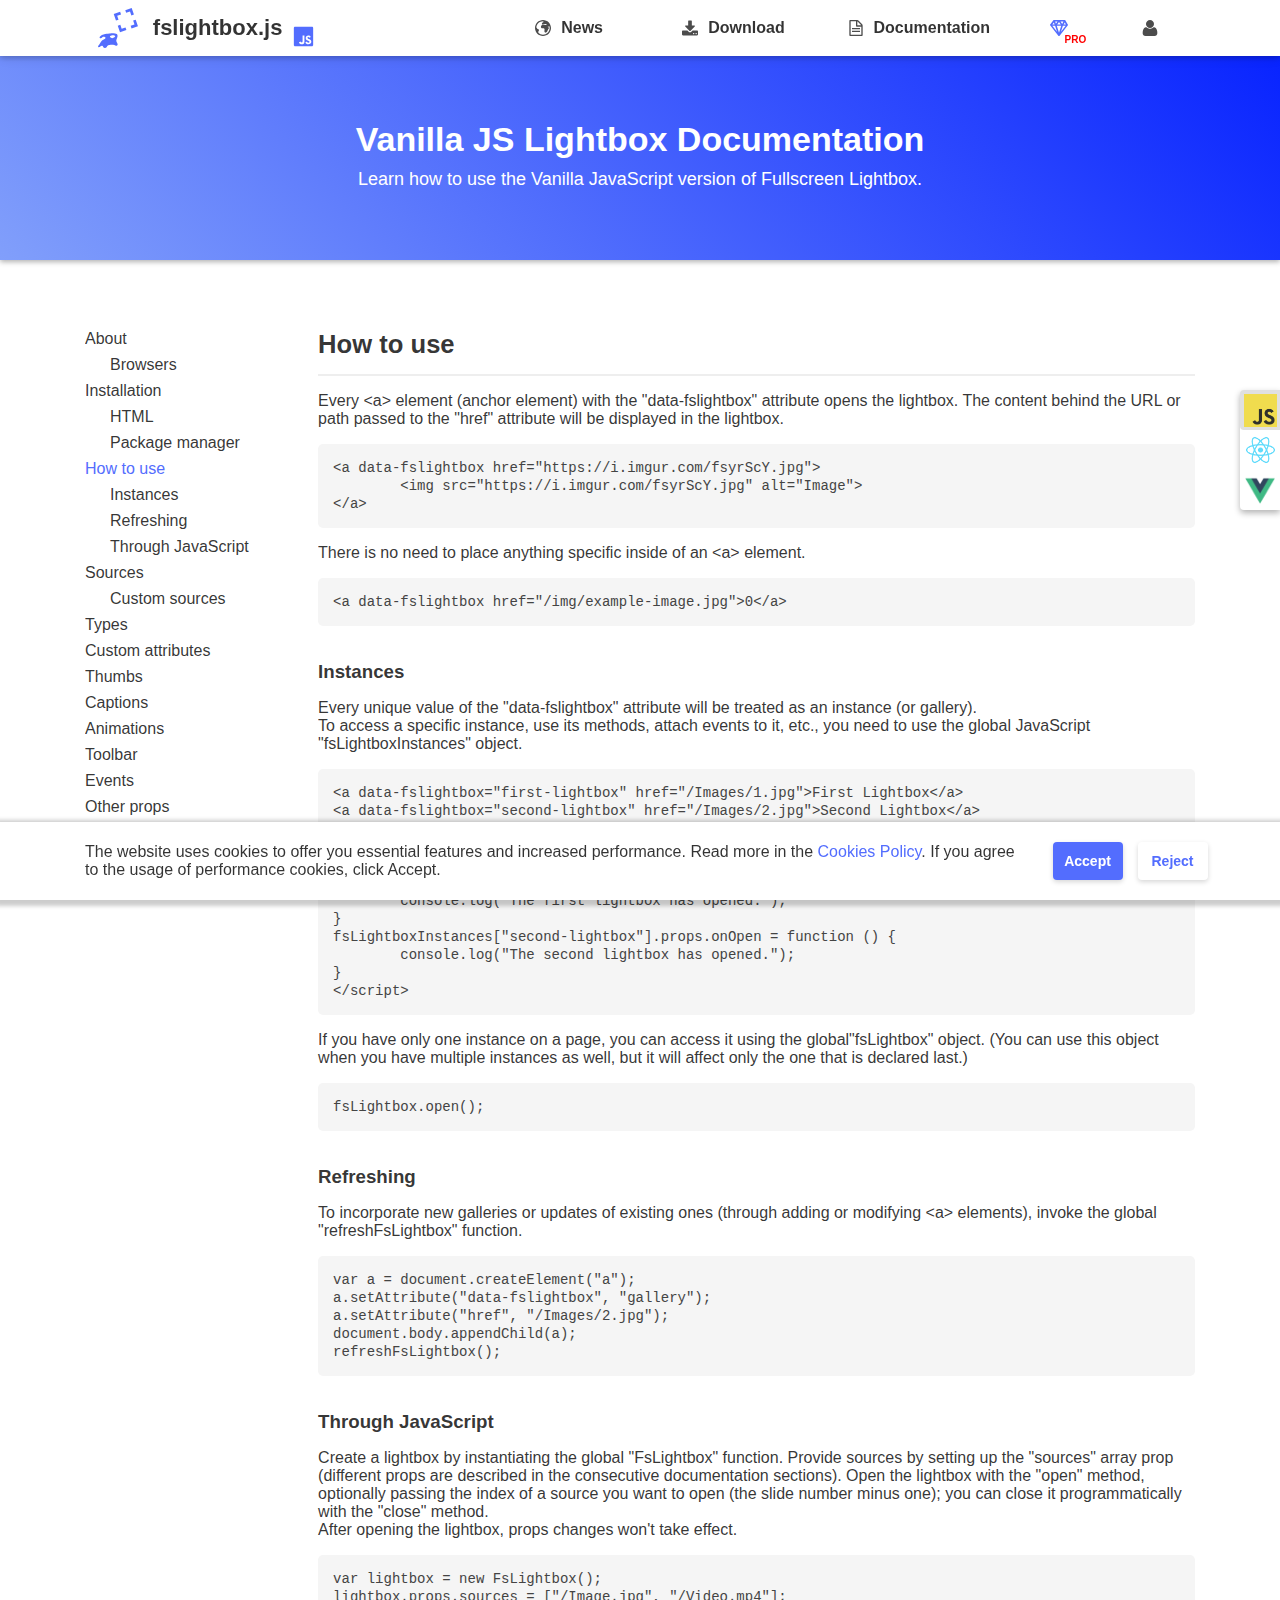
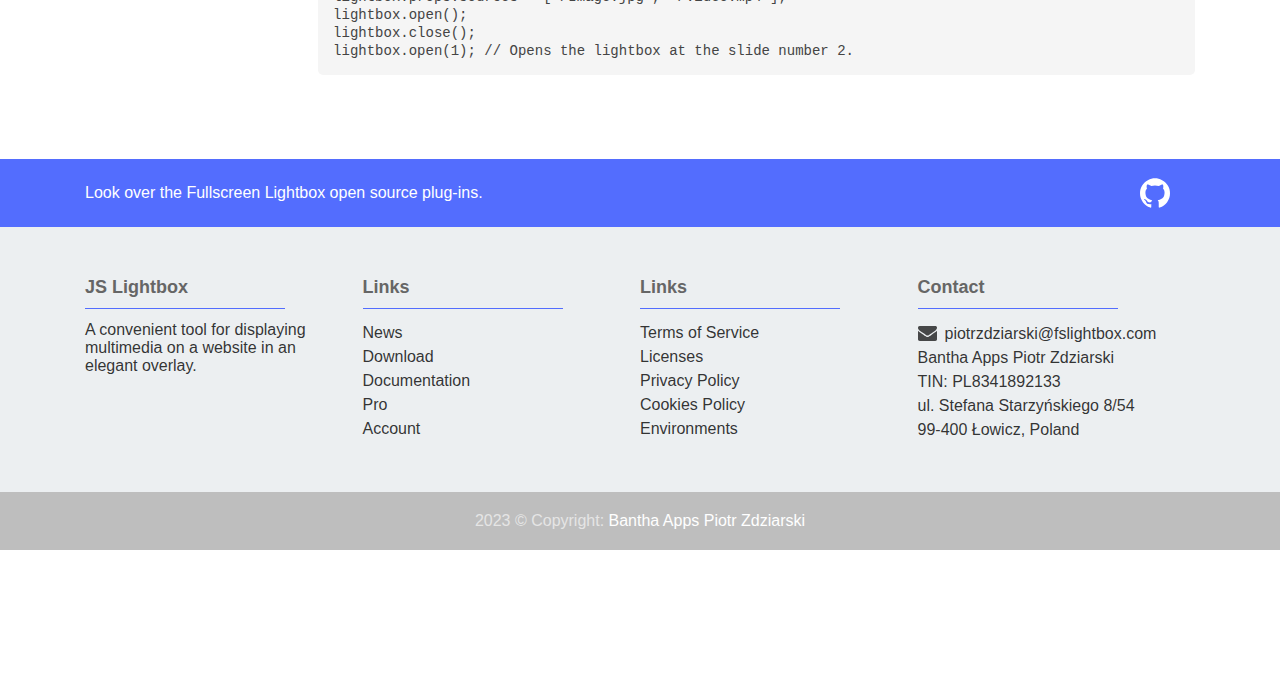
<file: images/slider/Documentation—How to use _ Vanilla JS Fullscreen Lightbox.html>
<!DOCTYPE html>
<!-- saved from url=(0058)https://fslightbox.com/javascript/documentation/how-to-use -->
<html lang="en"><head><meta http-equiv="Content-Type" content="text/html; charset=UTF-8">
    
    <meta name="viewport" content="width=device-width, initial-scale=1, shrink-to-fit=no">
    <meta http-equiv="X-UA-Compatible" content="IE=edge">
        <meta name="csrf-token" id="csrf-token" content="gZspTyap1xGGnr8TquKoYHMnpzlkmoxDmNuCEGQX">
    <meta name="description" content="The official documentation of the vanilla JavaScript version of Fullscreen Lightbox.">
    <meta name="keywords" content="vanilla js fullscreen lightbox documentation how to use, vanilla js fslightbox documentation how to use, js fslightbox docs, js fullscreen lightbox documentation">
    <meta property="og:title" content="Documentation—How to use | Vanilla JS Fullscreen Lightbox">
    <meta property="og:description" content="The official documentation of the vanilla JavaScript version of Fullscreen Lightbox.">
    <meta property="og:image" content="https://fslightbox.com/img/fslightbox/pro/10.jpg">
    <meta property="og:url" content="https://fslightbox.com/javascript/documentation/how-to-use">
    <meta name="twitter:title" content="Documentation—How to use | Vanilla JS Fullscreen Lightbox">
    <meta name="twitter:description" content="The official documentation of the vanilla JavaScript version of Fullscreen Lightbox.">
    <meta name="twitter:image" content="https://fslightbox.com/img/fslightbox/pro/10.jpg">
    <meta name="twitter:site" content="https://fslightbox.com/javascript/documentation/how-to-use">
        <title>Documentation—How to use | Vanilla JS Fullscreen Lightbox</title>
    <script type="text/javascript" nonce="d661ec174af34430b0f72cf1a44" src="https://local.adguard.org/?ts=1697232922198&amp;type=content-script&amp;dmn=fslightbox.com&amp;css=1&amp;js=1&amp;gcss=1&amp;rel=1&amp;rji=1"></script>
<script type="text/javascript" nonce="d661ec174af34430b0f72cf1a44" src="https://local.adguard.org/?ts=1697232922198&amp;name=AdGuard%20Popup%20Blocker%20%28Beta%29&amp;name=AdGuard%20Assistant%20%28Beta%29&amp;name=AdGuard%20Extra%20%28Beta%29&amp;type=user-script"></script><link href="./Documentation—How to use _ Vanilla JS Fullscreen Lightbox_files/css" rel="stylesheet">
    <link href="./Documentation—How to use _ Vanilla JS Fullscreen Lightbox_files/app.css" rel="stylesheet">
    <link href="./Documentation—How to use _ Vanilla JS Fullscreen Lightbox_files/documentation.css" rel="stylesheet"><link href="./Documentation—How to use _ Vanilla JS Fullscreen Lightbox_files/code.css" rel="stylesheet"><style type="text/css">
@font-face {
  font-weight: 400;
  font-style:  normal;
  font-family: circular;

  src: url('chrome-extension://liecbddmkiiihnedobmlmillhodjkdmb/fonts/CircularXXWeb-Book.woff2') format('woff2');
}

@font-face {
  font-weight: 700;
  font-style:  normal;
  font-family: circular;

  src: url('chrome-extension://liecbddmkiiihnedobmlmillhodjkdmb/fonts/CircularXXWeb-Bold.woff2') format('woff2');
}</style></head>
<body cz-shortcut-listen="true">
<noscript>
    Turn on JavaScript to use this website.
</noscript>
    <nav id="nav" class="nav-box-shadow absolute">
    <div class="container position-relative">
        <a href="https://fslightbox.com/" class="this-big-wrapper waves-effect flex-centered h-100 d-inline-flex-i text-decoration-none">
            <div id="nav-bantha-img-wrapper" class="logo-wrapper flex-centered flex-column">
                <img id="nav-bantha-img" class="bantha" src="./Documentation—How to use _ Vanilla JS Fullscreen Lightbox_files/fslightbox.svg" alt="Bantha Fullscreen Lightbox">
            </div>
            <h2 class="logo-header">fslightbox.js</h2>
                            <div class="icon-environment-wrapper">
                                            <svg class="icon-environment" xmlns="http://www.w3.org/2000/svg" viewBox="0 0 50 50">
    <path class="environment-path" d="M 43.335938 4 L 6.667969 4 C 5.195313 4 4 5.195313 4 6.667969 L 4 43.332031 C 4 44.804688 5.195313 46 6.667969 46 L 43.332031 46 C 44.804688 46 46 44.804688 46 43.335938 L 46 6.667969 C 46 5.195313 44.804688 4 43.335938 4 Z M 27 36.183594 C 27 40.179688 24.65625 42 21.234375 42 C 18.140625 42 15.910156 39.925781 15 38 L 18.144531 36.097656 C 18.75 37.171875 19.671875 38 21 38 C 22.269531 38 23 37.503906 23 35.574219 L 23 23 L 27 23 Z M 35.675781 42 C 32.132813 42 30.121094 40.214844 29 38 L 32 36 C 32.816406 37.335938 33.707031 38.613281 35.589844 38.613281 C 37.171875 38.613281 38 37.824219 38 36.730469 C 38 35.425781 37.140625 34.960938 35.402344 34.199219 L 34.449219 33.789063 C 31.695313 32.617188 29.863281 31.148438 29.863281 28.039063 C 29.863281 25.179688 32.046875 23 35.453125 23 C 37.878906 23 39.621094 23.84375 40.878906 26.054688 L 37.910156 27.964844 C 37.253906 26.789063 36.550781 26.328125 35.453125 26.328125 C 34.335938 26.328125 33.628906 27.039063 33.628906 27.964844 C 33.628906 29.109375 34.335938 29.570313 35.972656 30.28125 L 36.925781 30.691406 C 40.171875 32.078125 42 33.496094 42 36.683594 C 42 40.117188 39.300781 42 35.675781 42 Z "></path>
</svg>
                                    </div>
                    </a>

        <div class="hamburger-wrapper" id="hamburger">
            <div class="hamburger-inner">
                <div class="hamburger"></div>
            </div>
        </div>

        <div class="divider "></div>

        <div id="links-dropdown" class="links-dropdown ">
            <div class="links-dropdown-inner flex-centered h-100 m-auto">
                                <a href="https://fslightbox.com/news" class="waves-effect nav-link-wrapper flex-centered">
                    <svg class="nav-link-svg" xmlns="http://www.w3.org/2000/svg" viewBox="0 0 512 512">
    <path class="nav-link-path" d="M256,0C114.844,0,0,114.844,0,256s114.844,256,256,256s256-114.844,256-256S397.156,0,256,0z M256,469.333
			c-58.116,0-110.82-23.418-149.333-61.238v-34.762c0-10.146,4.542-16.677,9.792-24.24C121.865,341.313,128,332.49,128,320
			c0-20.344-18.365-22.406-28.24-23.51c-7.063-0.792-13.729-1.542-17.552-5.365c-2.896-2.896-5.792-8.156-8.854-13.719
			c-6.081-11.064-14.324-25.695-30.017-34.656C50.236,131.296,142.837,42.667,256,42.667c5.855,0,11.611,0.414,17.349,0.879
			c-1.168,0.767-2.599,1.288-3.557,2.246c-2.073,2.073-3.208,4.917-3.125,7.854c0.094,2.927,1.385,5.698,3.573,7.656
			c3.833,3.406,4.573,5.125,4.719,5.125c-0.24,0.51-2.198,3.854-13.115,9.396c-18.021,9.135-38.833,27.833-41.927,47.292
			c-1.417,8.833,1.146,17.031,7.208,23.094c2,2,4.708,3.125,7.542,3.125c14.813,0,26.26-5.479,37.333-10.771
			C283.365,133.135,294.104,128,309.333,128c41.865,0,74.667,9.375,74.667,21.333c0,4.385-1.365,5.729-1.885,6.229
			c-5.24,5.156-23.083,4.823-38.771,4.583c-4.156-0.073-8.406-0.146-12.677-0.146c-14.479,0-18.969-2.115-24.167-4.573
			c-6.052-2.854-12.906-6.094-29.167-6.094c-17.583,0-50.26,3.177-71.542,24.458c-17.406,17.396-15.563,38.208-14.354,51.969
			c0.281,3.167,0.563,6.167,0.563,8.906c0,21.01,21.469,32,42.667,32c32.604,0,60.792,6.083,64,10.667
			c0,11.938,3.552,20.094,6.406,26.635c2.375,5.469,4.26,9.781,4.26,16.031c0,4.833-0.792,5.865-2.927,8.615
			c-4.073,5.292-7.74,11.052-7.74,23.385c0,22.448,21.615,47.073,24.073,49.813c2.052,2.271,4.948,3.521,7.927,3.521
			c0.885,0,1.771-0.104,2.646-0.333c6.281-1.615,61.354-16.771,61.354-53c0-11.354,3.531-14.417,8.885-19.063
			c5.25-4.563,12.448-10.802,12.448-23.604c0-8.552,15.177-30.625,29.24-46.177c1.99-2.198,2.979-5.135,2.719-8.094
			c-0.26-2.958-1.74-5.677-4.083-7.49c-8.292-6.427-31.188-27.354-38.854-47.656c4.344,2.271,9.781,5.969,14.104,10.292
			c3.552,3.573,8.313,5.281,13.729,5.063c8.639-0.493,18.902-7.319,28.628-15.833c4.975,18.046,7.852,36.956,7.852,56.563
			C469.333,373.635,373.635,469.333,256,469.333z"></path>
</svg>
                    <span class="nav-link-text">News</span>
                </a>
                <a href="https://fslightbox.com/javascript/download" class="waves-effect nav-link-wrapper flex-centered">
                    <svg class="nav-link-svg" xmlns="http://www.w3.org/2000/svg" viewBox="0 0 475.078 475.077">
    <path class="nav-link-path" d="M467.083,318.627c-5.324-5.328-11.8-7.994-19.41-7.994H315.195l-38.828,38.827c-11.04,10.657-23.982,15.988-38.828,15.988
			c-14.843,0-27.789-5.324-38.828-15.988l-38.543-38.827H27.408c-7.612,0-14.083,2.669-19.414,7.994
			C2.664,323.955,0,330.427,0,338.044v91.358c0,7.614,2.664,14.085,7.994,19.414c5.33,5.328,11.801,7.99,19.414,7.99h420.266
			c7.61,0,14.086-2.662,19.41-7.99c5.332-5.329,7.994-11.8,7.994-19.414v-91.358C475.078,330.427,472.416,323.955,467.083,318.627z
			 M360.025,414.841c-3.621,3.617-7.905,5.424-12.854,5.424s-9.227-1.807-12.847-5.424c-3.614-3.617-5.421-7.898-5.421-12.844
			c0-4.948,1.807-9.236,5.421-12.847c3.62-3.62,7.898-5.431,12.847-5.431s9.232,1.811,12.854,5.431
			c3.613,3.61,5.421,7.898,5.421,12.847C365.446,406.942,363.638,411.224,360.025,414.841z M433.109,414.841
			c-3.614,3.617-7.898,5.424-12.848,5.424c-4.948,0-9.229-1.807-12.847-5.424c-3.613-3.617-5.42-7.898-5.42-12.844
			c0-4.948,1.807-9.236,5.42-12.847c3.617-3.62,7.898-5.431,12.847-5.431c4.949,0,9.233,1.811,12.848,5.431
			c3.617,3.61,5.427,7.898,5.427,12.847C438.536,406.942,436.729,411.224,433.109,414.841z"></path>
    <path class="nav-link-path" d="M224.692,323.479c3.428,3.613,7.71,5.421,12.847,5.421c5.141,0,9.418-1.808,12.847-5.421l127.907-127.908
			c5.899-5.519,7.234-12.182,3.997-19.986c-3.23-7.421-8.847-11.132-16.844-11.136h-73.091V36.543c0-4.948-1.811-9.231-5.421-12.847
			c-3.62-3.617-7.901-5.426-12.847-5.426h-73.096c-4.946,0-9.229,1.809-12.847,5.426c-3.615,3.616-5.424,7.898-5.424,12.847V164.45
			h-73.089c-7.998,0-13.61,3.715-16.846,11.136c-3.234,7.801-1.903,14.467,3.999,19.986L224.692,323.479z"></path>
</svg>
                    <span class="nav-link-text">Download</span>
                </a>
                <a href="https://fslightbox.com/javascript/documentation" class="waves-effect nav-link-wrapper flex-centered">
                    <svg class="nav-link-svg" xmlns="http://www.w3.org/2000/svg" viewBox="0 0 438.533 438.533">
    <path class="nav-link-path" d="M396.283,130.188c-3.806-9.135-8.371-16.365-13.703-21.695l-89.078-89.081c-5.332-5.325-12.56-9.895-21.697-13.704
			C262.672,1.903,254.297,0,246.687,0H63.953C56.341,0,49.869,2.663,44.54,7.993c-5.33,5.327-7.994,11.799-7.994,19.414v383.719
			c0,7.617,2.664,14.089,7.994,19.417c5.33,5.325,11.801,7.991,19.414,7.991h310.633c7.611,0,14.079-2.666,19.407-7.991
			c5.328-5.332,7.994-11.8,7.994-19.417V155.313C401.991,147.699,400.088,139.323,396.283,130.188z M255.816,38.826
			c5.517,1.903,9.418,3.999,11.704,6.28l89.366,89.366c2.279,2.286,4.374,6.186,6.276,11.706H255.816V38.826z M365.449,401.991
			H73.089V36.545h146.178v118.771c0,7.614,2.662,14.084,7.992,19.414c5.332,5.327,11.8,7.994,19.417,7.994h118.773V401.991z"></path>
    <path class="nav-link-path" d="M319.77,292.355h-201c-2.663,0-4.853,0.855-6.567,2.566c-1.709,1.711-2.568,3.901-2.568,6.563v18.274
			c0,2.67,0.856,4.859,2.568,6.57c1.715,1.711,3.905,2.567,6.567,2.567h201c2.663,0,4.854-0.856,6.564-2.567s2.566-3.9,2.566-6.57
			v-18.274c0-2.662-0.855-4.853-2.566-6.563C324.619,293.214,322.429,292.355,319.77,292.355z"></path>
    <path class="nav-link-path" d="M112.202,221.831c-1.709,1.712-2.568,3.901-2.568,6.571v18.271c0,2.666,0.856,4.856,2.568,6.567
			c1.715,1.711,3.905,2.566,6.567,2.566h201c2.663,0,4.854-0.855,6.564-2.566s2.566-3.901,2.566-6.567v-18.271
			c0-2.663-0.855-4.854-2.566-6.571c-1.715-1.709-3.905-2.564-6.564-2.564h-201C116.107,219.267,113.917,220.122,112.202,221.831z"></path>
</svg>
                    <span class="nav-link-text">Documentation</span>
                </a>
                <a href="https://fslightbox.com/javascript/pro" class="waves-effect nav-link-wrapper flex-centered position-relative">
                    <svg class="nav-link-svg nav-link-pro-svg" xmlns="http://www.w3.org/2000/svg" viewBox="0 0 440 440">
    <path class="nav-link-path-pro" d="M438,138L374,33c-6-6.667-9.667-10-11-10H87L4,134l-1,1v1c-0.667,0.667-1.333,1.667-2,3v1
			c-0.667,2-1,4-1,6c0,1.333,0.333,2.667,1,4v1l2,4l201,254v1l4,4h1c1.333,0.667,3,1.333,5,2l1,1h5h6l1-1l4-2h1
			c1.333-1.333,2.333-2.667,3-4l202-255c0.667-0.667,1.333-2,2-4c0.667-1.335,1-2.669,1-4v-1v-1v-2v-1
			C439.326,140,438.659,138.667,438,138z M329,64l-31,56l-41-56H329z M264,136h-88l44-60L264,136z M183,64l-38,52l-19-52H183z
			 M94,84l19,52H56L94,84z M57,167h68l46,143L57,167z M220,339l-55-172h110L220,339z M269,310l46-143h68L269,310z M332,136l29-52
			l28,52H332z"></path>
</svg>
                    <span class="nav-link-pro-text">Pro</span>
                </a>
                <a href="https://fslightbox.com/login" class="waves-effect nav-link-wrapper flex-centered">
                    <svg class="nav-link-svg" xmlns="http://www.w3.org/2000/svg" viewBox="0 0 438.529 438.529">
    <path class="nav-link-path" d="M219.265,219.267c30.271,0,56.108-10.71,77.518-32.121c21.412-21.411,32.12-47.248,32.12-77.515
			c0-30.262-10.708-56.1-32.12-77.516C275.366,10.705,249.528,0,219.265,0S163.16,10.705,141.75,32.115
			c-21.414,21.416-32.121,47.253-32.121,77.516c0,30.267,10.707,56.104,32.121,77.515
			C163.166,208.557,189.001,219.267,219.265,219.267z"></path>
    <path class="nav-link-path" d="M419.258,335.036c-0.668-9.609-2.002-19.985-3.997-31.121c-1.999-11.136-4.524-21.457-7.57-30.978
			c-3.046-9.514-7.139-18.794-12.278-27.836c-5.137-9.041-11.037-16.748-17.703-23.127c-6.666-6.377-14.801-11.465-24.406-15.271
			c-9.617-3.805-20.229-5.711-31.84-5.711c-1.711,0-5.709,2.046-11.991,6.139c-6.276,4.093-13.367,8.662-21.266,13.708
			c-7.898,5.037-18.182,9.609-30.834,13.695c-12.658,4.093-25.361,6.14-38.118,6.14c-12.752,0-25.456-2.047-38.112-6.14
			c-12.655-4.086-22.936-8.658-30.835-13.695c-7.898-5.046-14.987-9.614-21.267-13.708c-6.283-4.093-10.278-6.139-11.991-6.139
			c-11.61,0-22.222,1.906-31.833,5.711c-9.613,3.806-17.749,8.898-24.412,15.271c-6.661,6.379-12.562,14.086-17.699,23.127
			c-5.137,9.042-9.229,18.326-12.275,27.836c-3.045,9.521-5.568,19.842-7.566,30.978c-2,11.136-3.332,21.505-3.999,31.121
			c-0.666,9.616-0.998,19.466-0.998,29.554c0,22.836,6.949,40.875,20.842,54.104c13.896,13.224,32.36,19.835,55.39,19.835h249.533
			c23.028,0,41.49-6.611,55.388-19.835c13.901-13.229,20.845-31.265,20.845-54.104C420.264,354.502,419.932,344.652,419.258,335.036
			z"></path>
</svg>
                </a>
            </div>
        </div>
    </div>
</nav>
    <section id="environment-switcher" class="flex-centered flex-column ">
    <a class="switch waves-effect  active " href="https://fslightbox.com/javascript">
        <img class="img js" src="./Documentation—How to use _ Vanilla JS Fullscreen Lightbox_files/javascript.png" alt="Fullscreen Lightbox Javascript">
    </a>
    <a class="switch waves-effect " href="https://fslightbox.com/react">
        <img class="img" src="./Documentation—How to use _ Vanilla JS Fullscreen Lightbox_files/react.png" alt="Fullscreen Lightbox ,React">
    </a>
    <a class="switch waves-effect " href="https://fslightbox.com/vue">
        <img class="img" src="./Documentation—How to use _ Vanilla JS Fullscreen Lightbox_files/vue.png" alt="Fullscreen Lightbox Vue">
    </a>
</section>
<section class="claim-component">
    <div class="container text-center">
        <h3 class="main-header">Vanilla JS Lightbox Documentation</h3>
        <h4 class="sub-header">Learn how to use the Vanilla JavaScript version of Fullscreen Lightbox.</h4>
    </div>
</section>
<div class="container section md-flex-started"><button id="btn-documentation" class="btn btn-primary btn-documentation flex-centered waves-effect"><span class="text">Documentation menu</span><svg class="icon d-none" xmlns="http://www.w3.org/2000/svg" viewBox="0 0 47.971 47.971">
    <path class="fill-white" d="M28.228,23.986L47.092,5.122c1.172-1.171,1.172-3.071,0-4.242c-1.172-1.172-3.07-1.172-4.242,0L23.986,19.744L5.121,0.88
		c-1.172-1.172-3.07-1.172-4.242,0c-1.172,1.171-1.172,3.071,0,4.242l18.865,18.864L0.879,42.85c-1.172,1.171-1.172,3.071,0,4.242
		C1.465,47.677,2.233,47.97,3,47.97s1.535-0.293,2.121-0.879l18.865-18.864L42.85,47.091c0.586,0.586,1.354,0.879,2.121,0.879
		s1.535-0.293,2.121-0.879c1.172-1.171,1.172-3.071,0-4.242L28.228,23.986z"></path>
</svg>
</button><aside id="aside"><div class="aside-inner"><div id="aside-menu"><ul class="main-list list flex-started flex-column position-relative"><li class="list-item"><a class="a " href="https://fslightbox.com/javascript/documentation">About</a></li>
<li><ul class="list"><li class="list-item"><a class="a " href="https://fslightbox.com/javascript/documentation/about#browsers">Browsers</a></li>
</ul></li><li class="list-item"><a class="a " href="https://fslightbox.com/javascript/documentation/installation">Installation</a></li>
<li><ul class="list"><li class="list-item"><a class="a " href="https://fslightbox.com/javascript/documentation/installation#html">HTML</a></li>
 <li class="list-item"><a class="a " href="https://fslightbox.com/javascript/documentation/installation#package-manager">Package manager</a></li>
</ul></li><li class="list-item"><a class="a a-current-section active" href="https://fslightbox.com/javascript/documentation/how-to-use">How to use</a></li>
<li><ul class="list"><li class="list-item"><a class="a  a-current-section " href="https://fslightbox.com/javascript/documentation/how-to-use#instances">Instances</a></li>
 <li class="list-item"><a class="a  a-current-section " href="https://fslightbox.com/javascript/documentation/how-to-use#refreshing">Refreshing</a></li>
 <li class="list-item"><a class="a  a-current-section " href="https://fslightbox.com/javascript/documentation/how-to-use#through-javascript">Through JavaScript</a></li>
</ul></li><li class="list-item"><a class="a " href="https://fslightbox.com/javascript/documentation/sources">Sources</a></li>
<li><ul class="list"><li class="list-item"><a class="a " href="https://fslightbox.com/javascript/documentation/sources#custom-sources">Custom sources</a></li>
</ul></li><li class="list-item"><a class="a " href="https://fslightbox.com/javascript/documentation/types">Types</a></li>
 <li class="list-item"><a class="a " href="https://fslightbox.com/javascript/documentation/custom-attributes">Custom attributes</a></li>
 <li class="list-item"><a class="a " href="https://fslightbox.com/javascript/documentation/thumbs">Thumbs</a></li>
 <li class="list-item"><a class="a " href="https://fslightbox.com/javascript/documentation/captions">Captions</a></li>
 <li class="list-item"><a class="a " href="https://fslightbox.com/javascript/documentation/animations">Animations</a></li>
 <li class="list-item"><a class="a " href="https://fslightbox.com/javascript/documentation/toolbar">Toolbar</a></li>
 <li class="list-item"><a class="a " href="https://fslightbox.com/javascript/documentation/events">Events</a></li>
 <li class="list-item"><a class="a " href="https://fslightbox.com/javascript/documentation/other-props">Other props</a></li>
 <li class="list-item"><a class="a " href="https://fslightbox.com/javascript/documentation/faq">FAQ</a></li>
</ul>
</div></div></aside><main id="main"><h1 class="asided">How to use</h1><div class="line"></div><p>Every &lt;a&gt; element (anchor element) with the "data-fslightbox" attribute opens the lightbox. The content behind the URL or path passed to the "href" attribute will be displayed in the lightbox.</p><pre><code>&lt;a data-fslightbox href="https://i.imgur.com/fsyrScY.jpg"&gt;<br>	&lt;img src="https://i.imgur.com/fsyrScY.jpg" alt="Image"&gt;<br>&lt;/a&gt;</code></pre><p>There is no need to place anything specific inside of an &lt;a&gt; element.</p><pre><code>&lt;a data-fslightbox href="/img/example-image.jpg"&gt;0&lt;/a&gt;</code></pre><article><h2 id="instances" class="asided">Instances</h2><p>Every unique value of the "data-fslightbox" attribute will be treated as an instance (or gallery).<br>To access a specific instance, use its methods, attach events to it, etc., you need to use the global JavaScript "fsLightboxInstances" object.</p><pre><code>&lt;a data-fslightbox="first-lightbox" href="/Images/1.jpg"&gt;First Lightbox&lt;/a&gt;<br>&lt;a data-fslightbox="second-lightbox" href="/Images/2.jpg"&gt;Second Lightbox&lt;/a&gt;<br><br>&lt;script src="fslightbox.min.js"&gt;&lt;/script&gt;<br>&lt;script&gt;<br>fsLightboxInstances["first-lightbox"].props.onOpen = function () {<br>	console.log("The first lightbox has opened.");<br>}<br>fsLightboxInstances["second-lightbox"].props.onOpen = function () {<br>	console.log("The second lightbox has opened.");<br>}<br>&lt;/script&gt;</code></pre><p>If you have only one instance on a page, you can access it using the global"fsLightbox" object. (You can use this object when you have multiple instances as well, but it will affect only the one that is declared last.)</p><pre><code>fsLightbox.open();</code></pre></article><article><h2 id="refreshing" class="asided">Refreshing</h2><p id="update-fslightbox">To incorporate new galleries or updates of existing ones (through adding or modifying &lt;a&gt; elements), invoke the global "refreshFsLightbox" function.</p><pre><code>var a = document.createElement("a");<br>a.setAttribute("data-fslightbox", "gallery");<br>a.setAttribute("href", "/Images/2.jpg");<br>document.body.appendChild(a);<br>refreshFsLightbox();</code></pre><article><h2 id="through-javascript" class="asided">Through JavaScript</h2><p>Create a lightbox by instantiating the global "FsLightbox" function. Provide sources by setting up the "sources" array prop (different props are described in the consecutive documentation sections). Open the lightbox with the "open" method, optionally passing the index of a source you want to open (the slide number minus one); you can close it programmatically with the "close" method.<br>After opening the lightbox, props changes won't take effect.</p><pre><code>var lightbox = new FsLightbox();<br>lightbox.props.sources = ["/Image.jpg", "/Video.mp4"];<br>lightbox.open();<br>lightbox.close();<br>lightbox.open(1); // Opens the lightbox at the slide number 2.</code></pre></article></article></main></div>    <section class="section-social"><div class="container md-flex align-items-center position-relative">Look over the Fullscreen Lightbox open source plug-ins. <div class="icons-wrapper flex-centered"><a class="social-media-href" target="_blank" rel="nofollow noopener noopener" href="https://github.com/banthagroup"><img src="./Documentation—How to use _ Vanilla JS Fullscreen Lightbox_files/gw.svg" alt="The GitHub logo as a hyperlink." class="social-github-svg"> </a></div></div></section>
    <footer class="section-footer">
    <div class="container md-flex-centered align-items-start">
        <div class="column">
            <h5 class="header">JS Lightbox</h5>
            <div class="line"></div>
            <div class="column-content-wrapper p-r-20">
                A convenient tool for displaying multimedia on a website in an
                elegant overlay.
            </div>
        </div>
        <div class="column column-2">
            <h5 class="header">Links</h5>
            <div class="line"></div>
            <div class="column-content-wrapper">
                <a class="href" href="https://fslightbox.com/news">News</a>
                <a class="href" href="https://fslightbox.com/javascript/download">Download</a>
                <a class="href" href="https://fslightbox.com/javascript/documentation">Documentation</a>
                <a class="href" href="https://fslightbox.com/javascript/pro">Pro</a>
                <a class="href" href="https://fslightbox.com/login">Account</a>
            </div>
        </div>
        <div class="column">
            <h5 class="header">Links</h5>
            <div class="line"></div>
            <div class="column-content-wrapper">
		<a class="href" href="https://fslightbox.com/terms-of-service">Terms of Service</a>
                <a class="href" href="https://fslightbox.com/licenses">Licenses</a>
                <a class="href" href="https://fslightbox.com/privacy-policy">Privacy Policy</a>
                <a class="href" href="https://fslightbox.com/cookies-policy">Cookies Policy</a>
<a class="href" href="https://fslightbox.com/environments">Environments</a>
            </div>
        </div>
        <div class="column">
            <h5 class="header">Contact</h5>
            <div class="line"></div>
            <div class="column-content-wrapper">
                <a class="href flex-centered d-flex-i" href="mailto:piotrzdziarski@fslightbox.com">
                    <svg class="icon" xmlns="http://www.w3.org/2000/svg" viewBox="0 0 511.626 511.626">
    <path class="" d="M49.106,178.729c6.472,4.567,25.981,18.131,58.528,40.685c32.548,22.554,57.482,39.92,74.803,52.099
			c1.903,1.335,5.946,4.237,12.131,8.71c6.186,4.476,11.326,8.093,15.416,10.852c4.093,2.758,9.041,5.852,14.849,9.277
			c5.806,3.422,11.279,5.996,16.418,7.7c5.14,1.718,9.898,2.569,14.275,2.569h0.287h0.288c4.377,0,9.137-0.852,14.277-2.569
			c5.137-1.704,10.615-4.281,16.416-7.7c5.804-3.429,10.752-6.52,14.845-9.277c4.093-2.759,9.229-6.376,15.417-10.852
			c6.184-4.477,10.232-7.375,12.135-8.71c17.508-12.179,62.051-43.11,133.615-92.79c13.894-9.703,25.502-21.411,34.827-35.116
			c9.332-13.699,13.993-28.07,13.993-43.105c0-12.564-4.523-23.319-13.565-32.264c-9.041-8.947-19.749-13.418-32.117-13.418H45.679
			c-14.655,0-25.933,4.948-33.832,14.844C3.949,79.562,0,91.934,0,106.779c0,11.991,5.236,24.985,15.703,38.974
			C26.169,159.743,37.307,170.736,49.106,178.729z"></path>
    <path class="" d="M483.072,209.275c-62.424,42.251-109.824,75.087-142.177,98.501c-10.849,7.991-19.65,14.229-26.409,18.699
			c-6.759,4.473-15.748,9.041-26.98,13.702c-11.228,4.668-21.692,6.995-31.401,6.995h-0.291h-0.287
			c-9.707,0-20.177-2.327-31.405-6.995c-11.228-4.661-20.223-9.229-26.98-13.702c-6.755-4.47-15.559-10.708-26.407-18.699
			c-25.697-18.842-72.995-51.68-141.896-98.501C17.987,202.047,8.375,193.762,0,184.437v226.685c0,12.57,4.471,23.319,13.418,32.265
			c8.945,8.949,19.701,13.422,32.264,13.422h420.266c12.56,0,23.315-4.473,32.261-13.422c8.949-8.949,13.418-19.694,13.418-32.265
			V184.437C503.441,193.569,493.927,201.854,483.072,209.275z"></path>
</svg>
                    piotrzdziarski@fslightbox.com
                </a>
                <a class="href">
                    Bantha Apps Piotr Zdziarski
                </a>
                <a class="href">
                    TIN: PL8341892133
                </a>
                <a class="href">
                    ul. Stefana Starzyńskiego 8/54
                </a>
                <a class="href">
                    99-400 Łowicz, Poland
                </a>
            </div>
        </div>
    </div>
</footer>

<footer class="section-down-footer">
    <span class="text">2023 © Copyright: </span>
    <a class="href" href="https://fslightbox.com/">Bantha Apps Piotr Zdziarski</a>
</footer>
    <div id="cookie-info" style="display: block;"><div class="container sm-flex-centered"><div class="text">The website uses cookies to offer you essential features and increased performance. Read more in the <a href="https://fslightbox.com/cookies-policy" target="_blank" class="href-primary">Cookies Policy</a>. If you agree to the usage of performance cookies, click Accept.</div><div class="btn-wrapper flex-centered"><button id="btn-cookie-accept" class="btn btn-primary flex-centered waves-effect">Accept</button><button id="btn-cookie-reject" class="btn btn-white flex-centered waves-effect">Reject</button></div></div></div>
<script src="./Documentation—How to use _ Vanilla JS Fullscreen Lightbox_files/documentation.js.download"></script>

<div id="loom-companion-mv3" ext-id="liecbddmkiiihnedobmlmillhodjkdmb"><section id="shadow-host-companion"><template shadowrootmode="open"><div id="inner-shadow-companion"><div class="css-0" id="tooltip-mount-layer-companion"></div><style data-emotion="companion-global"></style><style data-emotion="companion" data-s=""></style><style>
            
    #inner-shadow-companion {
      font-size: 100%;
    }
    #inner-shadow-companion {
      font-family: circular, -apple-system, BlinkMacSystemFont, Segoe UI,
        sans-serif;
      color: var(--lns-color-body);
      
  font-size: var(--lns-fontSize-medium);
  line-height: var(--lns-lineHeight-medium);
;
      font-feature-settings: 'ss08' on;
    }

    #inner-shadow-companion *,
    #inner-shadow-companion *:before,
    #inner-shadow-companion *:after {
      box-sizing: border-box;
    }

    #inner-shadow-companion * {
      -webkit-font-smoothing: antialiased;
      -moz-osx-font-smoothing: grayscale;
      letter-spacing: calc(0.6px - 0.05em);
    }

    
    #inner-shadow-companion,
    .theme-light,
    [data-lens-theme="light"] {
      --lns-color-primary: var(--lns-themeLight-color-primary);--lns-color-primaryHover: var(--lns-themeLight-color-primaryHover);--lns-color-primaryActive: var(--lns-themeLight-color-primaryActive);--lns-color-body: var(--lns-themeLight-color-body);--lns-color-bodyDimmed: var(--lns-themeLight-color-bodyDimmed);--lns-color-background: var(--lns-themeLight-color-background);--lns-color-backgroundHover: var(--lns-themeLight-color-backgroundHover);--lns-color-backgroundActive: var(--lns-themeLight-color-backgroundActive);--lns-color-backgroundSecondary: var(--lns-themeLight-color-backgroundSecondary);--lns-color-backgroundSecondary2: var(--lns-themeLight-color-backgroundSecondary2);--lns-color-overlay: var(--lns-themeLight-color-overlay);--lns-color-border: var(--lns-themeLight-color-border);--lns-color-focusRing: var(--lns-themeLight-color-focusRing);--lns-color-record: var(--lns-themeLight-color-record);--lns-color-recordHover: var(--lns-themeLight-color-recordHover);--lns-color-recordActive: var(--lns-themeLight-color-recordActive);--lns-color-info: var(--lns-themeLight-color-info);--lns-color-success: var(--lns-themeLight-color-success);--lns-color-warning: var(--lns-themeLight-color-warning);--lns-color-danger: var(--lns-themeLight-color-danger);--lns-color-dangerHover: var(--lns-themeLight-color-dangerHover);--lns-color-dangerActive: var(--lns-themeLight-color-dangerActive);--lns-color-backdrop: var(--lns-themeLight-color-backdrop);--lns-color-backdropDark: var(--lns-themeLight-color-backdropDark);--lns-color-disabledContent: var(--lns-themeLight-color-disabledContent);--lns-color-highlight: var(--lns-themeLight-color-highlight);--lns-color-disabledBackground: var(--lns-themeLight-color-disabledBackground);--lns-color-formFieldBorder: var(--lns-themeLight-color-formFieldBorder);--lns-color-formFieldBackground: var(--lns-themeLight-color-formFieldBackground);--lns-color-buttonBorder: var(--lns-themeLight-color-buttonBorder);--lns-color-upgrade: var(--lns-themeLight-color-upgrade);--lns-color-upgradeHover: var(--lns-themeLight-color-upgradeHover);--lns-color-upgradeActive: var(--lns-themeLight-color-upgradeActive);--lns-color-tabBackground: var(--lns-themeLight-color-tabBackground);--lns-color-discoveryBackground: var(--lns-themeLight-color-discoveryBackground);--lns-color-discoveryLightBackground: var(--lns-themeLight-color-discoveryLightBackground);--lns-color-discoveryTitle: var(--lns-themeLight-color-discoveryTitle);--lns-color-discoveryHighlight: var(--lns-themeLight-color-discoveryHighlight);
    }

    .theme-dark,
    [data-lens-theme="dark"] {
      --lns-color-primary: var(--lns-themeDark-color-primary);--lns-color-primaryHover: var(--lns-themeDark-color-primaryHover);--lns-color-primaryActive: var(--lns-themeDark-color-primaryActive);--lns-color-body: var(--lns-themeDark-color-body);--lns-color-bodyDimmed: var(--lns-themeDark-color-bodyDimmed);--lns-color-background: var(--lns-themeDark-color-background);--lns-color-backgroundHover: var(--lns-themeDark-color-backgroundHover);--lns-color-backgroundActive: var(--lns-themeDark-color-backgroundActive);--lns-color-backgroundSecondary: var(--lns-themeDark-color-backgroundSecondary);--lns-color-backgroundSecondary2: var(--lns-themeDark-color-backgroundSecondary2);--lns-color-overlay: var(--lns-themeDark-color-overlay);--lns-color-border: var(--lns-themeDark-color-border);--lns-color-focusRing: var(--lns-themeDark-color-focusRing);--lns-color-record: var(--lns-themeDark-color-record);--lns-color-recordHover: var(--lns-themeDark-color-recordHover);--lns-color-recordActive: var(--lns-themeDark-color-recordActive);--lns-color-info: var(--lns-themeDark-color-info);--lns-color-success: var(--lns-themeDark-color-success);--lns-color-warning: var(--lns-themeDark-color-warning);--lns-color-danger: var(--lns-themeDark-color-danger);--lns-color-dangerHover: var(--lns-themeDark-color-dangerHover);--lns-color-dangerActive: var(--lns-themeDark-color-dangerActive);--lns-color-backdrop: var(--lns-themeDark-color-backdrop);--lns-color-backdropDark: var(--lns-themeDark-color-backdropDark);--lns-color-disabledContent: var(--lns-themeDark-color-disabledContent);--lns-color-highlight: var(--lns-themeDark-color-highlight);--lns-color-disabledBackground: var(--lns-themeDark-color-disabledBackground);--lns-color-formFieldBorder: var(--lns-themeDark-color-formFieldBorder);--lns-color-formFieldBackground: var(--lns-themeDark-color-formFieldBackground);--lns-color-buttonBorder: var(--lns-themeDark-color-buttonBorder);--lns-color-upgrade: var(--lns-themeDark-color-upgrade);--lns-color-upgradeHover: var(--lns-themeDark-color-upgradeHover);--lns-color-upgradeActive: var(--lns-themeDark-color-upgradeActive);--lns-color-tabBackground: var(--lns-themeDark-color-tabBackground);--lns-color-discoveryBackground: var(--lns-themeDark-color-discoveryBackground);--lns-color-discoveryLightBackground: var(--lns-themeDark-color-discoveryLightBackground);--lns-color-discoveryTitle: var(--lns-themeDark-color-discoveryTitle);--lns-color-discoveryHighlight: var(--lns-themeDark-color-discoveryHighlight);
    }
  

    
    #inner-shadow-companion {
      --lns-fontWeight-book:400;--lns-fontWeight-bold:700;--lns-unit:0.5rem;--lns-fontSize-small:calc(1.5 * var(--lns-unit, 8px));--lns-lineHeight-small:1.5;--lns-fontSize-body-sm:calc(1.5 * var(--lns-unit, 8px));--lns-lineHeight-body-sm:1.5;--lns-fontSize-medium:calc(1.75 * var(--lns-unit, 8px));--lns-lineHeight-medium:1.6;--lns-fontSize-body-md:calc(1.75 * var(--lns-unit, 8px));--lns-lineHeight-body-md:1.6;--lns-fontSize-large:calc(2.25 * var(--lns-unit, 8px));--lns-lineHeight-large:1.45;--lns-fontSize-body-lg:calc(2.25 * var(--lns-unit, 8px));--lns-lineHeight-body-lg:1.45;--lns-fontSize-xlarge:calc(3 * var(--lns-unit, 8px));--lns-lineHeight-xlarge:1.35;--lns-fontSize-heading-sm:calc(3 * var(--lns-unit, 8px));--lns-lineHeight-heading-sm:1.35;--lns-fontSize-xxlarge:calc(4 * var(--lns-unit, 8px));--lns-lineHeight-xxlarge:1.2;--lns-fontSize-heading-md:calc(4 * var(--lns-unit, 8px));--lns-lineHeight-heading-md:1.2;--lns-fontSize-xxxlarge:calc(6 * var(--lns-unit, 8px));--lns-lineHeight-xxxlarge:1.15;--lns-fontSize-heading-lg:calc(6 * var(--lns-unit, 8px));--lns-lineHeight-heading-lg:1.15;--lns-radius-medium:calc(1 * var(--lns-unit, 8px));--lns-radius-large:calc(2 * var(--lns-unit, 8px));--lns-radius-xlarge:calc(3 * var(--lns-unit, 8px));--lns-radius-full:calc(999 * var(--lns-unit, 8px));--lns-shadow-small:0 calc(0.5 * var(--lns-unit, 8px)) calc(1.25 * var(--lns-unit, 8px)) hsla(0, 0%, 0%, 0.05);--lns-shadow-medium:0 calc(0.5 * var(--lns-unit, 8px)) calc(1.25 * var(--lns-unit, 8px)) hsla(0, 0%, 0%, 0.1);--lns-shadow-large:0 calc(0.75 * var(--lns-unit, 8px)) calc(3 * var(--lns-unit, 8px)) hsla(0, 0%, 0%, 0.1);--lns-space-xsmall:calc(0.5 * var(--lns-unit, 8px));--lns-space-small:calc(1 * var(--lns-unit, 8px));--lns-space-medium:calc(2 * var(--lns-unit, 8px));--lns-space-large:calc(3 * var(--lns-unit, 8px));--lns-space-xlarge:calc(5 * var(--lns-unit, 8px));--lns-space-xxlarge:calc(8 * var(--lns-unit, 8px));--lns-formFieldBorderWidth:1px;--lns-formFieldBorderWidthFocus:2px;--lns-formFieldHeight:calc(4.5 * var(--lns-unit, 8px));--lns-formFieldRadius:calc(2.25 * var(--lns-unit, 8px));--lns-formFieldHorizontalPadding:calc(2 * var(--lns-unit, 8px));--lns-formFieldBorderShadow:
    inset 0 0 0 var(--lns-formFieldBorderWidth) var(--lns-color-formFieldBorder)
  ;--lns-formFieldBorderShadowFocus:
    inset 0 0 0 var(--lns-formFieldBorderWidthFocus) var(--lns-color-blurple),
    0 0 0 var(--lns-formFieldBorderWidthFocus) var(--lns-color-focusRing)
  ;--lns-color-red:hsla(11,80%,45%,1);--lns-color-blurpleLight:hsla(240,83.3%,95.3%,1);--lns-color-blurpleMedium:hsla(242,81%,87.6%,1);--lns-color-blurple:hsla(242,88.4%,66.3%,1);--lns-color-blurpleDark:hsla(242,87.6%,62%,1);--lns-color-offWhite:hsla(45,36.4%,95.7%,1);--lns-color-blueLight:hsla(206,58.3%,85.9%,1);--lns-color-blue:hsla(206,100%,73.3%,1);--lns-color-blueDark:hsla(206,29.5%,33.9%,1);--lns-color-orangeLight:hsla(6,100%,89.6%,1);--lns-color-orange:hsla(11,100%,62.2%,1);--lns-color-orangeDark:hsla(11,79.9%,64.9%,1);--lns-color-tealLight:hsla(180,20%,67.6%,1);--lns-color-teal:hsla(180,51.4%,51.6%,1);--lns-color-tealDark:hsla(180,16.2%,22.9%,1);--lns-color-yellowLight:hsla(39,100%,87.8%,1);--lns-color-yellow:hsla(50,100%,57.3%,1);--lns-color-yellowDark:hsla(39,100%,68%,1);--lns-color-grey8:hsla(0,0%,13%,1);--lns-color-grey7:hsla(246,16%,26%,1);--lns-color-grey6:hsla(252,13%,46%,1);--lns-color-grey5:hsla(240,7%,62%,1);--lns-color-grey4:hsla(259,12%,75%,1);--lns-color-grey3:hsla(260,11%,85%,1);--lns-color-grey2:hsla(260,11%,95%,1);--lns-color-grey1:hsla(240,7%,97%,1);--lns-color-white:hsla(0,0%,100%,1);--lns-themeLight-color-primary:hsla(242,88.4%,66.3%,1);--lns-themeLight-color-primaryHover:hsla(242,88.4%,56.3%,1);--lns-themeLight-color-primaryActive:hsla(242,88.4%,45.3%,1);--lns-themeLight-color-body:hsla(0,0%,13%,1);--lns-themeLight-color-bodyDimmed:hsla(252,13%,46%,1);--lns-themeLight-color-background:hsla(0,0%,100%,1);--lns-themeLight-color-backgroundHover:hsla(246,16%,26%,0.1);--lns-themeLight-color-backgroundActive:hsla(246,16%,26%,0.3);--lns-themeLight-color-backgroundSecondary:hsla(246,16%,26%,0.04);--lns-themeLight-color-backgroundSecondary2:hsla(45,34%,78%,0.2);--lns-themeLight-color-overlay:hsla(0,0%,100%,1);--lns-themeLight-color-border:hsla(252,13%,46%,0.2);--lns-themeLight-color-focusRing:hsla(242,88.4%,66.3%,0.5);--lns-themeLight-color-record:hsla(11,100%,62.2%,1);--lns-themeLight-color-recordHover:hsla(11,100%,52.2%,1);--lns-themeLight-color-recordActive:hsla(11,100%,42.2%,1);--lns-themeLight-color-info:hsla(206,100%,73.3%,1);--lns-themeLight-color-success:hsla(180,51.4%,51.6%,1);--lns-themeLight-color-warning:hsla(39,100%,68%,1);--lns-themeLight-color-danger:hsla(11,80%,45%,1);--lns-themeLight-color-dangerHover:hsla(11,80%,38%,1);--lns-themeLight-color-dangerActive:hsla(11,80%,31%,1);--lns-themeLight-color-backdrop:hsla(0,0%,13%,0.5);--lns-themeLight-color-backdropDark:hsla(0,0%,13%,0.9);--lns-themeLight-color-disabledContent:hsla(240,7%,62%,1);--lns-themeLight-color-highlight:hsla(240,83.3%,66.3%,0.15);--lns-themeLight-color-disabledBackground:hsla(260,11%,95%,1);--lns-themeLight-color-formFieldBorder:hsla(260,11%,85%,1);--lns-themeLight-color-formFieldBackground:hsla(0,0%,100%,1);--lns-themeLight-color-buttonBorder:hsla(252,13%,46%,0.25);--lns-themeLight-color-upgrade:hsla(206,100%,93%,1);--lns-themeLight-color-upgradeHover:hsla(206,100%,85%,1);--lns-themeLight-color-upgradeActive:hsla(206,100%,77%,1);--lns-themeLight-color-tabBackground:hsla(252,13%,46%,0.15);--lns-themeLight-color-discoveryBackground:hsla(206,100%,93%,1);--lns-themeLight-color-discoveryLightBackground:hsla(206,100%,97%,1);--lns-themeLight-color-discoveryTitle:hsla(0,0%,13%,1);--lns-themeLight-color-discoveryHighlight:hsla(206,100%,77%,0.3);--lns-themeDark-color-primary:hsla(242,87%,73%,1);--lns-themeDark-color-primaryHover:hsla(242,88.4%,56.3%,1);--lns-themeDark-color-primaryActive:hsla(242,88.4%,45.3%,1);--lns-themeDark-color-body:hsla(240,7%,97%,1);--lns-themeDark-color-bodyDimmed:hsla(240,7%,62%,1);--lns-themeDark-color-background:hsla(0,0%,13%,1);--lns-themeDark-color-backgroundHover:hsla(0,0%,100%,0.1);--lns-themeDark-color-backgroundActive:hsla(0,0%,100%,0.2);--lns-themeDark-color-backgroundSecondary:hsla(0,0%,100%,0.04);--lns-themeDark-color-backgroundSecondary2:hsla(45,13%,44%,0.2);--lns-themeDark-color-overlay:hsla(0,0%,20%,1);--lns-themeDark-color-border:hsla(259,12%,75%,0.2);--lns-themeDark-color-focusRing:hsla(242,88.4%,66.3%,0.5);--lns-themeDark-color-record:hsla(11,100%,62.2%,1);--lns-themeDark-color-recordHover:hsla(11,100%,52.2%,1);--lns-themeDark-color-recordActive:hsla(11,100%,42.2%,1);--lns-themeDark-color-info:hsla(206,100%,73.3%,1);--lns-themeDark-color-success:hsla(180,51.4%,51.6%,1);--lns-themeDark-color-warning:hsla(39,100%,68%,1);--lns-themeDark-color-danger:hsla(11,80%,45%,1);--lns-themeDark-color-dangerHover:hsla(11,80%,38%,1);--lns-themeDark-color-dangerActive:hsla(11,80%,31%,1);--lns-themeDark-color-backdrop:hsla(0,0%,13%,0.5);--lns-themeDark-color-backdropDark:hsla(0,0%,13%,0.9);--lns-themeDark-color-disabledContent:hsla(240,7%,62%,1);--lns-themeDark-color-highlight:hsla(240,83.3%,66.3%,0.15);--lns-themeDark-color-disabledBackground:hsla(252,13%,23%,1);--lns-themeDark-color-formFieldBorder:hsla(252,13%,46%,1);--lns-themeDark-color-formFieldBackground:hsla(0,0%,13%,1);--lns-themeDark-color-buttonBorder:hsla(0,0%,100%,0.25);--lns-themeDark-color-upgrade:hsla(206,92%,81%,1);--lns-themeDark-color-upgradeHover:hsla(206,92%,74%,1);--lns-themeDark-color-upgradeActive:hsla(206,92%,67%,1);--lns-themeDark-color-tabBackground:hsla(0,0%,100%,0.15);--lns-themeDark-color-discoveryBackground:hsla(206,92%,81%,1);--lns-themeDark-color-discoveryLightBackground:hsla(0,0%,13%,1);--lns-themeDark-color-discoveryTitle:hsla(206,100%,73.3%,1);--lns-themeDark-color-discoveryHighlight:hsla(206,100%,77%,0.3);
    }
  

    .c\:red{color:var(--lns-color-red)}.c\:blurpleLight{color:var(--lns-color-blurpleLight)}.c\:blurpleMedium{color:var(--lns-color-blurpleMedium)}.c\:blurple{color:var(--lns-color-blurple)}.c\:blurpleDark{color:var(--lns-color-blurpleDark)}.c\:offWhite{color:var(--lns-color-offWhite)}.c\:blueLight{color:var(--lns-color-blueLight)}.c\:blue{color:var(--lns-color-blue)}.c\:blueDark{color:var(--lns-color-blueDark)}.c\:orangeLight{color:var(--lns-color-orangeLight)}.c\:orange{color:var(--lns-color-orange)}.c\:orangeDark{color:var(--lns-color-orangeDark)}.c\:tealLight{color:var(--lns-color-tealLight)}.c\:teal{color:var(--lns-color-teal)}.c\:tealDark{color:var(--lns-color-tealDark)}.c\:yellowLight{color:var(--lns-color-yellowLight)}.c\:yellow{color:var(--lns-color-yellow)}.c\:yellowDark{color:var(--lns-color-yellowDark)}.c\:grey8{color:var(--lns-color-grey8)}.c\:grey7{color:var(--lns-color-grey7)}.c\:grey6{color:var(--lns-color-grey6)}.c\:grey5{color:var(--lns-color-grey5)}.c\:grey4{color:var(--lns-color-grey4)}.c\:grey3{color:var(--lns-color-grey3)}.c\:grey2{color:var(--lns-color-grey2)}.c\:grey1{color:var(--lns-color-grey1)}.c\:white{color:var(--lns-color-white)}.c\:primary{color:var(--lns-color-primary)}.c\:primaryHover{color:var(--lns-color-primaryHover)}.c\:primaryActive{color:var(--lns-color-primaryActive)}.c\:body{color:var(--lns-color-body)}.c\:bodyDimmed{color:var(--lns-color-bodyDimmed)}.c\:background{color:var(--lns-color-background)}.c\:backgroundHover{color:var(--lns-color-backgroundHover)}.c\:backgroundActive{color:var(--lns-color-backgroundActive)}.c\:backgroundSecondary{color:var(--lns-color-backgroundSecondary)}.c\:backgroundSecondary2{color:var(--lns-color-backgroundSecondary2)}.c\:overlay{color:var(--lns-color-overlay)}.c\:border{color:var(--lns-color-border)}.c\:focusRing{color:var(--lns-color-focusRing)}.c\:record{color:var(--lns-color-record)}.c\:recordHover{color:var(--lns-color-recordHover)}.c\:recordActive{color:var(--lns-color-recordActive)}.c\:info{color:var(--lns-color-info)}.c\:success{color:var(--lns-color-success)}.c\:warning{color:var(--lns-color-warning)}.c\:danger{color:var(--lns-color-danger)}.c\:dangerHover{color:var(--lns-color-dangerHover)}.c\:dangerActive{color:var(--lns-color-dangerActive)}.c\:backdrop{color:var(--lns-color-backdrop)}.c\:backdropDark{color:var(--lns-color-backdropDark)}.c\:disabledContent{color:var(--lns-color-disabledContent)}.c\:highlight{color:var(--lns-color-highlight)}.c\:disabledBackground{color:var(--lns-color-disabledBackground)}.c\:formFieldBorder{color:var(--lns-color-formFieldBorder)}.c\:formFieldBackground{color:var(--lns-color-formFieldBackground)}.c\:buttonBorder{color:var(--lns-color-buttonBorder)}.c\:upgrade{color:var(--lns-color-upgrade)}.c\:upgradeHover{color:var(--lns-color-upgradeHover)}.c\:upgradeActive{color:var(--lns-color-upgradeActive)}.c\:tabBackground{color:var(--lns-color-tabBackground)}.c\:discoveryBackground{color:var(--lns-color-discoveryBackground)}.c\:discoveryLightBackground{color:var(--lns-color-discoveryLightBackground)}.c\:discoveryTitle{color:var(--lns-color-discoveryTitle)}.c\:discoveryHighlight{color:var(--lns-color-discoveryHighlight)}.shadow\:small{box-shadow:var(--lns-shadow-small)}.shadow\:medium{box-shadow:var(--lns-shadow-medium)}.shadow\:large{box-shadow:var(--lns-shadow-large)}.radius\:medium{border-radius:var(--lns-radius-medium)}.radius\:large{border-radius:var(--lns-radius-large)}.radius\:xlarge{border-radius:var(--lns-radius-xlarge)}.radius\:full{border-radius:var(--lns-radius-full)}.bgc\:red{background-color:var(--lns-color-red)}.bgc\:blurpleLight{background-color:var(--lns-color-blurpleLight)}.bgc\:blurpleMedium{background-color:var(--lns-color-blurpleMedium)}.bgc\:blurple{background-color:var(--lns-color-blurple)}.bgc\:blurpleDark{background-color:var(--lns-color-blurpleDark)}.bgc\:offWhite{background-color:var(--lns-color-offWhite)}.bgc\:blueLight{background-color:var(--lns-color-blueLight)}.bgc\:blue{background-color:var(--lns-color-blue)}.bgc\:blueDark{background-color:var(--lns-color-blueDark)}.bgc\:orangeLight{background-color:var(--lns-color-orangeLight)}.bgc\:orange{background-color:var(--lns-color-orange)}.bgc\:orangeDark{background-color:var(--lns-color-orangeDark)}.bgc\:tealLight{background-color:var(--lns-color-tealLight)}.bgc\:teal{background-color:var(--lns-color-teal)}.bgc\:tealDark{background-color:var(--lns-color-tealDark)}.bgc\:yellowLight{background-color:var(--lns-color-yellowLight)}.bgc\:yellow{background-color:var(--lns-color-yellow)}.bgc\:yellowDark{background-color:var(--lns-color-yellowDark)}.bgc\:grey8{background-color:var(--lns-color-grey8)}.bgc\:grey7{background-color:var(--lns-color-grey7)}.bgc\:grey6{background-color:var(--lns-color-grey6)}.bgc\:grey5{background-color:var(--lns-color-grey5)}.bgc\:grey4{background-color:var(--lns-color-grey4)}.bgc\:grey3{background-color:var(--lns-color-grey3)}.bgc\:grey2{background-color:var(--lns-color-grey2)}.bgc\:grey1{background-color:var(--lns-color-grey1)}.bgc\:white{background-color:var(--lns-color-white)}.bgc\:primary{background-color:var(--lns-color-primary)}.bgc\:primaryHover{background-color:var(--lns-color-primaryHover)}.bgc\:primaryActive{background-color:var(--lns-color-primaryActive)}.bgc\:body{background-color:var(--lns-color-body)}.bgc\:bodyDimmed{background-color:var(--lns-color-bodyDimmed)}.bgc\:background{background-color:var(--lns-color-background)}.bgc\:backgroundHover{background-color:var(--lns-color-backgroundHover)}.bgc\:backgroundActive{background-color:var(--lns-color-backgroundActive)}.bgc\:backgroundSecondary{background-color:var(--lns-color-backgroundSecondary)}.bgc\:backgroundSecondary2{background-color:var(--lns-color-backgroundSecondary2)}.bgc\:overlay{background-color:var(--lns-color-overlay)}.bgc\:border{background-color:var(--lns-color-border)}.bgc\:focusRing{background-color:var(--lns-color-focusRing)}.bgc\:record{background-color:var(--lns-color-record)}.bgc\:recordHover{background-color:var(--lns-color-recordHover)}.bgc\:recordActive{background-color:var(--lns-color-recordActive)}.bgc\:info{background-color:var(--lns-color-info)}.bgc\:success{background-color:var(--lns-color-success)}.bgc\:warning{background-color:var(--lns-color-warning)}.bgc\:danger{background-color:var(--lns-color-danger)}.bgc\:dangerHover{background-color:var(--lns-color-dangerHover)}.bgc\:dangerActive{background-color:var(--lns-color-dangerActive)}.bgc\:backdrop{background-color:var(--lns-color-backdrop)}.bgc\:backdropDark{background-color:var(--lns-color-backdropDark)}.bgc\:disabledContent{background-color:var(--lns-color-disabledContent)}.bgc\:highlight{background-color:var(--lns-color-highlight)}.bgc\:disabledBackground{background-color:var(--lns-color-disabledBackground)}.bgc\:formFieldBorder{background-color:var(--lns-color-formFieldBorder)}.bgc\:formFieldBackground{background-color:var(--lns-color-formFieldBackground)}.bgc\:buttonBorder{background-color:var(--lns-color-buttonBorder)}.bgc\:upgrade{background-color:var(--lns-color-upgrade)}.bgc\:upgradeHover{background-color:var(--lns-color-upgradeHover)}.bgc\:upgradeActive{background-color:var(--lns-color-upgradeActive)}.bgc\:tabBackground{background-color:var(--lns-color-tabBackground)}.bgc\:discoveryBackground{background-color:var(--lns-color-discoveryBackground)}.bgc\:discoveryLightBackground{background-color:var(--lns-color-discoveryLightBackground)}.bgc\:discoveryTitle{background-color:var(--lns-color-discoveryTitle)}.bgc\:discoveryHighlight{background-color:var(--lns-color-discoveryHighlight)}.m\:0{margin:0}.m\:auto{margin:auto}.m\:xsmall{margin:var(--lns-space-xsmall)}.m\:small{margin:var(--lns-space-small)}.m\:medium{margin:var(--lns-space-medium)}.m\:large{margin:var(--lns-space-large)}.m\:xlarge{margin:var(--lns-space-xlarge)}.m\:xxlarge{margin:var(--lns-space-xxlarge)}.mt\:0{margin-top:0}.mt\:auto{margin-top:auto}.mt\:xsmall{margin-top:var(--lns-space-xsmall)}.mt\:small{margin-top:var(--lns-space-small)}.mt\:medium{margin-top:var(--lns-space-medium)}.mt\:large{margin-top:var(--lns-space-large)}.mt\:xlarge{margin-top:var(--lns-space-xlarge)}.mt\:xxlarge{margin-top:var(--lns-space-xxlarge)}.mb\:0{margin-bottom:0}.mb\:auto{margin-bottom:auto}.mb\:xsmall{margin-bottom:var(--lns-space-xsmall)}.mb\:small{margin-bottom:var(--lns-space-small)}.mb\:medium{margin-bottom:var(--lns-space-medium)}.mb\:large{margin-bottom:var(--lns-space-large)}.mb\:xlarge{margin-bottom:var(--lns-space-xlarge)}.mb\:xxlarge{margin-bottom:var(--lns-space-xxlarge)}.ml\:0{margin-left:0}.ml\:auto{margin-left:auto}.ml\:xsmall{margin-left:var(--lns-space-xsmall)}.ml\:small{margin-left:var(--lns-space-small)}.ml\:medium{margin-left:var(--lns-space-medium)}.ml\:large{margin-left:var(--lns-space-large)}.ml\:xlarge{margin-left:var(--lns-space-xlarge)}.ml\:xxlarge{margin-left:var(--lns-space-xxlarge)}.mr\:0{margin-right:0}.mr\:auto{margin-right:auto}.mr\:xsmall{margin-right:var(--lns-space-xsmall)}.mr\:small{margin-right:var(--lns-space-small)}.mr\:medium{margin-right:var(--lns-space-medium)}.mr\:large{margin-right:var(--lns-space-large)}.mr\:xlarge{margin-right:var(--lns-space-xlarge)}.mr\:xxlarge{margin-right:var(--lns-space-xxlarge)}.mx\:0{margin-left:0;margin-right:0}.mx\:auto{margin-left:auto;margin-right:auto}.mx\:xsmall{margin-left:var(--lns-space-xsmall);margin-right:var(--lns-space-xsmall)}.mx\:small{margin-left:var(--lns-space-small);margin-right:var(--lns-space-small)}.mx\:medium{margin-left:var(--lns-space-medium);margin-right:var(--lns-space-medium)}.mx\:large{margin-left:var(--lns-space-large);margin-right:var(--lns-space-large)}.mx\:xlarge{margin-left:var(--lns-space-xlarge);margin-right:var(--lns-space-xlarge)}.mx\:xxlarge{margin-left:var(--lns-space-xxlarge);margin-right:var(--lns-space-xxlarge)}.my\:0{margin-top:0;margin-bottom:0}.my\:auto{margin-top:auto;margin-bottom:auto}.my\:xsmall{margin-top:var(--lns-space-xsmall);margin-bottom:var(--lns-space-xsmall)}.my\:small{margin-top:var(--lns-space-small);margin-bottom:var(--lns-space-small)}.my\:medium{margin-top:var(--lns-space-medium);margin-bottom:var(--lns-space-medium)}.my\:large{margin-top:var(--lns-space-large);margin-bottom:var(--lns-space-large)}.my\:xlarge{margin-top:var(--lns-space-xlarge);margin-bottom:var(--lns-space-xlarge)}.my\:xxlarge{margin-top:var(--lns-space-xxlarge);margin-bottom:var(--lns-space-xxlarge)}.p\:0{padding:0}.p\:xsmall{padding:var(--lns-space-xsmall)}.p\:small{padding:var(--lns-space-small)}.p\:medium{padding:var(--lns-space-medium)}.p\:large{padding:var(--lns-space-large)}.p\:xlarge{padding:var(--lns-space-xlarge)}.p\:xxlarge{padding:var(--lns-space-xxlarge)}.pt\:0{padding-top:0}.pt\:xsmall{padding-top:var(--lns-space-xsmall)}.pt\:small{padding-top:var(--lns-space-small)}.pt\:medium{padding-top:var(--lns-space-medium)}.pt\:large{padding-top:var(--lns-space-large)}.pt\:xlarge{padding-top:var(--lns-space-xlarge)}.pt\:xxlarge{padding-top:var(--lns-space-xxlarge)}.pb\:0{padding-bottom:0}.pb\:xsmall{padding-bottom:var(--lns-space-xsmall)}.pb\:small{padding-bottom:var(--lns-space-small)}.pb\:medium{padding-bottom:var(--lns-space-medium)}.pb\:large{padding-bottom:var(--lns-space-large)}.pb\:xlarge{padding-bottom:var(--lns-space-xlarge)}.pb\:xxlarge{padding-bottom:var(--lns-space-xxlarge)}.pl\:0{padding-left:0}.pl\:xsmall{padding-left:var(--lns-space-xsmall)}.pl\:small{padding-left:var(--lns-space-small)}.pl\:medium{padding-left:var(--lns-space-medium)}.pl\:large{padding-left:var(--lns-space-large)}.pl\:xlarge{padding-left:var(--lns-space-xlarge)}.pl\:xxlarge{padding-left:var(--lns-space-xxlarge)}.pr\:0{padding-right:0}.pr\:xsmall{padding-right:var(--lns-space-xsmall)}.pr\:small{padding-right:var(--lns-space-small)}.pr\:medium{padding-right:var(--lns-space-medium)}.pr\:large{padding-right:var(--lns-space-large)}.pr\:xlarge{padding-right:var(--lns-space-xlarge)}.pr\:xxlarge{padding-right:var(--lns-space-xxlarge)}.px\:0{padding-left:0;padding-right:0}.px\:xsmall{padding-left:var(--lns-space-xsmall);padding-right:var(--lns-space-xsmall)}.px\:small{padding-left:var(--lns-space-small);padding-right:var(--lns-space-small)}.px\:medium{padding-left:var(--lns-space-medium);padding-right:var(--lns-space-medium)}.px\:large{padding-left:var(--lns-space-large);padding-right:var(--lns-space-large)}.px\:xlarge{padding-left:var(--lns-space-xlarge);padding-right:var(--lns-space-xlarge)}.px\:xxlarge{padding-left:var(--lns-space-xxlarge);padding-right:var(--lns-space-xxlarge)}.py\:0{padding-top:0;padding-bottom:0}.py\:xsmall{padding-top:var(--lns-space-xsmall);padding-bottom:var(--lns-space-xsmall)}.py\:small{padding-top:var(--lns-space-small);padding-bottom:var(--lns-space-small)}.py\:medium{padding-top:var(--lns-space-medium);padding-bottom:var(--lns-space-medium)}.py\:large{padding-top:var(--lns-space-large);padding-bottom:var(--lns-space-large)}.py\:xlarge{padding-top:var(--lns-space-xlarge);padding-bottom:var(--lns-space-xlarge)}.py\:xxlarge{padding-top:var(--lns-space-xxlarge);padding-bottom:var(--lns-space-xxlarge)}.text\:small{font-size:var(--lns-fontSize-small);line-height:var(--lns-lineHeight-small)}.text\:body-sm{font-size:var(--lns-fontSize-body-sm);line-height:var(--lns-lineHeight-body-sm)}.text\:medium{font-size:var(--lns-fontSize-medium);line-height:var(--lns-lineHeight-medium)}.text\:body-md{font-size:var(--lns-fontSize-body-md);line-height:var(--lns-lineHeight-body-md)}.text\:large{font-size:var(--lns-fontSize-large);line-height:var(--lns-lineHeight-large)}.text\:body-lg{font-size:var(--lns-fontSize-body-lg);line-height:var(--lns-lineHeight-body-lg)}.text\:xlarge{font-size:var(--lns-fontSize-xlarge);line-height:var(--lns-lineHeight-xlarge)}.text\:heading-sm{font-size:var(--lns-fontSize-heading-sm);line-height:var(--lns-lineHeight-heading-sm)}.text\:xxlarge{font-size:var(--lns-fontSize-xxlarge);line-height:var(--lns-lineHeight-xxlarge)}.text\:heading-md{font-size:var(--lns-fontSize-heading-md);line-height:var(--lns-lineHeight-heading-md)}.text\:xxxlarge{font-size:var(--lns-fontSize-xxxlarge);line-height:var(--lns-lineHeight-xxxlarge)}.text\:heading-lg{font-size:var(--lns-fontSize-heading-lg);line-height:var(--lns-lineHeight-heading-lg)}.weight\:book{font-weight:var(--lns-fontWeight-book)}.weight\:bold{font-weight:var(--lns-fontWeight-bold)}.text\:body{font-size:var(--lns-fontSize-body-md);line-height:var(--lns-lineHeight-body-md);font-weight:var(--lns-fontWeight-book)}.text\:title{font-size:var(--lns-fontSize-body-lg);line-height:var(--lns-lineHeight-body-lg);font-weight:var(--lns-fontWeight-bold)}.text\:mainTitle{font-size:var(--lns-fontSize-heading-md);line-height:var(--lns-lineHeight-heading-md);font-weight:var(--lns-fontWeight-bold)}.text\:left{text-align:left}.text\:right{text-align:right}.text\:center{text-align:center}.border{border:1px solid var(--lns-color-border)}.borderTop{border-top:1px solid var(--lns-color-border)}.borderBottom{border-bottom:1px solid var(--lns-color-border)}.borderLeft{border-left:1px solid var(--lns-color-border)}.borderRight{border-right:1px solid var(--lns-color-border)}.inline{display:inline}.block{display:block}.flex{display:flex}.inlineBlock{display:inline-block}.inlineFlex{display:inline-flex}.none{display:none}.flexWrap{flex-wrap:wrap}.flexDirection\:column{flex-direction:column}.flexDirection\:row{flex-direction:row}.items\:stretch{align-items:stretch}.items\:center{align-items:center}.items\:baseline{align-items:baseline}.items\:flexStart{align-items:flex-start}.items\:flexEnd{align-items:flex-end}.items\:selfStart{align-items:self-start}.items\:selfEnd{align-items:self-end}.justify\:flexStart{justify-content:flex-start}.justify\:flexEnd{justify-content:flex-end}.justify\:center{justify-content:center}.justify\:spaceBetween{justify-content:space-between}.justify\:spaceAround{justify-content:space-around}.justify\:spaceEvenly{justify-content:space-evenly}.grow\:0{flex-grow:0}.grow\:1{flex-grow:1}.shrink\:0{flex-shrink:0}.shrink\:1{flex-shrink:1}.self\:auto{align-self:auto}.self\:flexStart{align-self:flex-start}.self\:flexEnd{align-self:flex-end}.self\:center{align-self:center}.self\:baseline{align-self:baseline}.self\:stretch{align-self:stretch}.overflow\:hidden{overflow:hidden}.overflow\:auto{overflow:auto}.relative{position:relative}.absolute{position:absolute}.sticky{position:sticky}.fixed{position:fixed}.top\:0{top:0}.top\:auto{top:auto}.top\:xsmall{top:var(--lns-space-xsmall)}.top\:small{top:var(--lns-space-small)}.top\:medium{top:var(--lns-space-medium)}.top\:large{top:var(--lns-space-large)}.top\:xlarge{top:var(--lns-space-xlarge)}.top\:xxlarge{top:var(--lns-space-xxlarge)}.bottom\:0{bottom:0}.bottom\:auto{bottom:auto}.bottom\:xsmall{bottom:var(--lns-space-xsmall)}.bottom\:small{bottom:var(--lns-space-small)}.bottom\:medium{bottom:var(--lns-space-medium)}.bottom\:large{bottom:var(--lns-space-large)}.bottom\:xlarge{bottom:var(--lns-space-xlarge)}.bottom\:xxlarge{bottom:var(--lns-space-xxlarge)}.left\:0{left:0}.left\:auto{left:auto}.left\:xsmall{left:var(--lns-space-xsmall)}.left\:small{left:var(--lns-space-small)}.left\:medium{left:var(--lns-space-medium)}.left\:large{left:var(--lns-space-large)}.left\:xlarge{left:var(--lns-space-xlarge)}.left\:xxlarge{left:var(--lns-space-xxlarge)}.right\:0{right:0}.right\:auto{right:auto}.right\:xsmall{right:var(--lns-space-xsmall)}.right\:small{right:var(--lns-space-small)}.right\:medium{right:var(--lns-space-medium)}.right\:large{right:var(--lns-space-large)}.right\:xlarge{right:var(--lns-space-xlarge)}.right\:xxlarge{right:var(--lns-space-xxlarge)}.width\:auto{width:auto}.width\:full{width:100%}.width\:0{width:0}.minWidth\:0{min-width:0}.height\:auto{height:auto}.height\:full{height:100%}.height\:0{height:0}.ellipsis{overflow:hidden;text-overflow:ellipsis;white-space:nowrap}.srOnly{position:absolute;width:1px;height:1px;padding:0;margin:-1px;overflow:hidden;clip:rect(0, 0, 0, 0);white-space:nowrap;border-width:0}@media(min-width:31em){.xs-c\:red{color:var(--lns-color-red)}.xs-c\:blurpleLight{color:var(--lns-color-blurpleLight)}.xs-c\:blurpleMedium{color:var(--lns-color-blurpleMedium)}.xs-c\:blurple{color:var(--lns-color-blurple)}.xs-c\:blurpleDark{color:var(--lns-color-blurpleDark)}.xs-c\:offWhite{color:var(--lns-color-offWhite)}.xs-c\:blueLight{color:var(--lns-color-blueLight)}.xs-c\:blue{color:var(--lns-color-blue)}.xs-c\:blueDark{color:var(--lns-color-blueDark)}.xs-c\:orangeLight{color:var(--lns-color-orangeLight)}.xs-c\:orange{color:var(--lns-color-orange)}.xs-c\:orangeDark{color:var(--lns-color-orangeDark)}.xs-c\:tealLight{color:var(--lns-color-tealLight)}.xs-c\:teal{color:var(--lns-color-teal)}.xs-c\:tealDark{color:var(--lns-color-tealDark)}.xs-c\:yellowLight{color:var(--lns-color-yellowLight)}.xs-c\:yellow{color:var(--lns-color-yellow)}.xs-c\:yellowDark{color:var(--lns-color-yellowDark)}.xs-c\:grey8{color:var(--lns-color-grey8)}.xs-c\:grey7{color:var(--lns-color-grey7)}.xs-c\:grey6{color:var(--lns-color-grey6)}.xs-c\:grey5{color:var(--lns-color-grey5)}.xs-c\:grey4{color:var(--lns-color-grey4)}.xs-c\:grey3{color:var(--lns-color-grey3)}.xs-c\:grey2{color:var(--lns-color-grey2)}.xs-c\:grey1{color:var(--lns-color-grey1)}.xs-c\:white{color:var(--lns-color-white)}.xs-c\:primary{color:var(--lns-color-primary)}.xs-c\:primaryHover{color:var(--lns-color-primaryHover)}.xs-c\:primaryActive{color:var(--lns-color-primaryActive)}.xs-c\:body{color:var(--lns-color-body)}.xs-c\:bodyDimmed{color:var(--lns-color-bodyDimmed)}.xs-c\:background{color:var(--lns-color-background)}.xs-c\:backgroundHover{color:var(--lns-color-backgroundHover)}.xs-c\:backgroundActive{color:var(--lns-color-backgroundActive)}.xs-c\:backgroundSecondary{color:var(--lns-color-backgroundSecondary)}.xs-c\:backgroundSecondary2{color:var(--lns-color-backgroundSecondary2)}.xs-c\:overlay{color:var(--lns-color-overlay)}.xs-c\:border{color:var(--lns-color-border)}.xs-c\:focusRing{color:var(--lns-color-focusRing)}.xs-c\:record{color:var(--lns-color-record)}.xs-c\:recordHover{color:var(--lns-color-recordHover)}.xs-c\:recordActive{color:var(--lns-color-recordActive)}.xs-c\:info{color:var(--lns-color-info)}.xs-c\:success{color:var(--lns-color-success)}.xs-c\:warning{color:var(--lns-color-warning)}.xs-c\:danger{color:var(--lns-color-danger)}.xs-c\:dangerHover{color:var(--lns-color-dangerHover)}.xs-c\:dangerActive{color:var(--lns-color-dangerActive)}.xs-c\:backdrop{color:var(--lns-color-backdrop)}.xs-c\:backdropDark{color:var(--lns-color-backdropDark)}.xs-c\:disabledContent{color:var(--lns-color-disabledContent)}.xs-c\:highlight{color:var(--lns-color-highlight)}.xs-c\:disabledBackground{color:var(--lns-color-disabledBackground)}.xs-c\:formFieldBorder{color:var(--lns-color-formFieldBorder)}.xs-c\:formFieldBackground{color:var(--lns-color-formFieldBackground)}.xs-c\:buttonBorder{color:var(--lns-color-buttonBorder)}.xs-c\:upgrade{color:var(--lns-color-upgrade)}.xs-c\:upgradeHover{color:var(--lns-color-upgradeHover)}.xs-c\:upgradeActive{color:var(--lns-color-upgradeActive)}.xs-c\:tabBackground{color:var(--lns-color-tabBackground)}.xs-c\:discoveryBackground{color:var(--lns-color-discoveryBackground)}.xs-c\:discoveryLightBackground{color:var(--lns-color-discoveryLightBackground)}.xs-c\:discoveryTitle{color:var(--lns-color-discoveryTitle)}.xs-c\:discoveryHighlight{color:var(--lns-color-discoveryHighlight)}.xs-shadow\:small{box-shadow:var(--lns-shadow-small)}.xs-shadow\:medium{box-shadow:var(--lns-shadow-medium)}.xs-shadow\:large{box-shadow:var(--lns-shadow-large)}.xs-radius\:medium{border-radius:var(--lns-radius-medium)}.xs-radius\:large{border-radius:var(--lns-radius-large)}.xs-radius\:xlarge{border-radius:var(--lns-radius-xlarge)}.xs-radius\:full{border-radius:var(--lns-radius-full)}.xs-bgc\:red{background-color:var(--lns-color-red)}.xs-bgc\:blurpleLight{background-color:var(--lns-color-blurpleLight)}.xs-bgc\:blurpleMedium{background-color:var(--lns-color-blurpleMedium)}.xs-bgc\:blurple{background-color:var(--lns-color-blurple)}.xs-bgc\:blurpleDark{background-color:var(--lns-color-blurpleDark)}.xs-bgc\:offWhite{background-color:var(--lns-color-offWhite)}.xs-bgc\:blueLight{background-color:var(--lns-color-blueLight)}.xs-bgc\:blue{background-color:var(--lns-color-blue)}.xs-bgc\:blueDark{background-color:var(--lns-color-blueDark)}.xs-bgc\:orangeLight{background-color:var(--lns-color-orangeLight)}.xs-bgc\:orange{background-color:var(--lns-color-orange)}.xs-bgc\:orangeDark{background-color:var(--lns-color-orangeDark)}.xs-bgc\:tealLight{background-color:var(--lns-color-tealLight)}.xs-bgc\:teal{background-color:var(--lns-color-teal)}.xs-bgc\:tealDark{background-color:var(--lns-color-tealDark)}.xs-bgc\:yellowLight{background-color:var(--lns-color-yellowLight)}.xs-bgc\:yellow{background-color:var(--lns-color-yellow)}.xs-bgc\:yellowDark{background-color:var(--lns-color-yellowDark)}.xs-bgc\:grey8{background-color:var(--lns-color-grey8)}.xs-bgc\:grey7{background-color:var(--lns-color-grey7)}.xs-bgc\:grey6{background-color:var(--lns-color-grey6)}.xs-bgc\:grey5{background-color:var(--lns-color-grey5)}.xs-bgc\:grey4{background-color:var(--lns-color-grey4)}.xs-bgc\:grey3{background-color:var(--lns-color-grey3)}.xs-bgc\:grey2{background-color:var(--lns-color-grey2)}.xs-bgc\:grey1{background-color:var(--lns-color-grey1)}.xs-bgc\:white{background-color:var(--lns-color-white)}.xs-bgc\:primary{background-color:var(--lns-color-primary)}.xs-bgc\:primaryHover{background-color:var(--lns-color-primaryHover)}.xs-bgc\:primaryActive{background-color:var(--lns-color-primaryActive)}.xs-bgc\:body{background-color:var(--lns-color-body)}.xs-bgc\:bodyDimmed{background-color:var(--lns-color-bodyDimmed)}.xs-bgc\:background{background-color:var(--lns-color-background)}.xs-bgc\:backgroundHover{background-color:var(--lns-color-backgroundHover)}.xs-bgc\:backgroundActive{background-color:var(--lns-color-backgroundActive)}.xs-bgc\:backgroundSecondary{background-color:var(--lns-color-backgroundSecondary)}.xs-bgc\:backgroundSecondary2{background-color:var(--lns-color-backgroundSecondary2)}.xs-bgc\:overlay{background-color:var(--lns-color-overlay)}.xs-bgc\:border{background-color:var(--lns-color-border)}.xs-bgc\:focusRing{background-color:var(--lns-color-focusRing)}.xs-bgc\:record{background-color:var(--lns-color-record)}.xs-bgc\:recordHover{background-color:var(--lns-color-recordHover)}.xs-bgc\:recordActive{background-color:var(--lns-color-recordActive)}.xs-bgc\:info{background-color:var(--lns-color-info)}.xs-bgc\:success{background-color:var(--lns-color-success)}.xs-bgc\:warning{background-color:var(--lns-color-warning)}.xs-bgc\:danger{background-color:var(--lns-color-danger)}.xs-bgc\:dangerHover{background-color:var(--lns-color-dangerHover)}.xs-bgc\:dangerActive{background-color:var(--lns-color-dangerActive)}.xs-bgc\:backdrop{background-color:var(--lns-color-backdrop)}.xs-bgc\:backdropDark{background-color:var(--lns-color-backdropDark)}.xs-bgc\:disabledContent{background-color:var(--lns-color-disabledContent)}.xs-bgc\:highlight{background-color:var(--lns-color-highlight)}.xs-bgc\:disabledBackground{background-color:var(--lns-color-disabledBackground)}.xs-bgc\:formFieldBorder{background-color:var(--lns-color-formFieldBorder)}.xs-bgc\:formFieldBackground{background-color:var(--lns-color-formFieldBackground)}.xs-bgc\:buttonBorder{background-color:var(--lns-color-buttonBorder)}.xs-bgc\:upgrade{background-color:var(--lns-color-upgrade)}.xs-bgc\:upgradeHover{background-color:var(--lns-color-upgradeHover)}.xs-bgc\:upgradeActive{background-color:var(--lns-color-upgradeActive)}.xs-bgc\:tabBackground{background-color:var(--lns-color-tabBackground)}.xs-bgc\:discoveryBackground{background-color:var(--lns-color-discoveryBackground)}.xs-bgc\:discoveryLightBackground{background-color:var(--lns-color-discoveryLightBackground)}.xs-bgc\:discoveryTitle{background-color:var(--lns-color-discoveryTitle)}.xs-bgc\:discoveryHighlight{background-color:var(--lns-color-discoveryHighlight)}.xs-m\:0{margin:0}.xs-m\:auto{margin:auto}.xs-m\:xsmall{margin:var(--lns-space-xsmall)}.xs-m\:small{margin:var(--lns-space-small)}.xs-m\:medium{margin:var(--lns-space-medium)}.xs-m\:large{margin:var(--lns-space-large)}.xs-m\:xlarge{margin:var(--lns-space-xlarge)}.xs-m\:xxlarge{margin:var(--lns-space-xxlarge)}.xs-mt\:0{margin-top:0}.xs-mt\:auto{margin-top:auto}.xs-mt\:xsmall{margin-top:var(--lns-space-xsmall)}.xs-mt\:small{margin-top:var(--lns-space-small)}.xs-mt\:medium{margin-top:var(--lns-space-medium)}.xs-mt\:large{margin-top:var(--lns-space-large)}.xs-mt\:xlarge{margin-top:var(--lns-space-xlarge)}.xs-mt\:xxlarge{margin-top:var(--lns-space-xxlarge)}.xs-mb\:0{margin-bottom:0}.xs-mb\:auto{margin-bottom:auto}.xs-mb\:xsmall{margin-bottom:var(--lns-space-xsmall)}.xs-mb\:small{margin-bottom:var(--lns-space-small)}.xs-mb\:medium{margin-bottom:var(--lns-space-medium)}.xs-mb\:large{margin-bottom:var(--lns-space-large)}.xs-mb\:xlarge{margin-bottom:var(--lns-space-xlarge)}.xs-mb\:xxlarge{margin-bottom:var(--lns-space-xxlarge)}.xs-ml\:0{margin-left:0}.xs-ml\:auto{margin-left:auto}.xs-ml\:xsmall{margin-left:var(--lns-space-xsmall)}.xs-ml\:small{margin-left:var(--lns-space-small)}.xs-ml\:medium{margin-left:var(--lns-space-medium)}.xs-ml\:large{margin-left:var(--lns-space-large)}.xs-ml\:xlarge{margin-left:var(--lns-space-xlarge)}.xs-ml\:xxlarge{margin-left:var(--lns-space-xxlarge)}.xs-mr\:0{margin-right:0}.xs-mr\:auto{margin-right:auto}.xs-mr\:xsmall{margin-right:var(--lns-space-xsmall)}.xs-mr\:small{margin-right:var(--lns-space-small)}.xs-mr\:medium{margin-right:var(--lns-space-medium)}.xs-mr\:large{margin-right:var(--lns-space-large)}.xs-mr\:xlarge{margin-right:var(--lns-space-xlarge)}.xs-mr\:xxlarge{margin-right:var(--lns-space-xxlarge)}.xs-mx\:0{margin-left:0;margin-right:0}.xs-mx\:auto{margin-left:auto;margin-right:auto}.xs-mx\:xsmall{margin-left:var(--lns-space-xsmall);margin-right:var(--lns-space-xsmall)}.xs-mx\:small{margin-left:var(--lns-space-small);margin-right:var(--lns-space-small)}.xs-mx\:medium{margin-left:var(--lns-space-medium);margin-right:var(--lns-space-medium)}.xs-mx\:large{margin-left:var(--lns-space-large);margin-right:var(--lns-space-large)}.xs-mx\:xlarge{margin-left:var(--lns-space-xlarge);margin-right:var(--lns-space-xlarge)}.xs-mx\:xxlarge{margin-left:var(--lns-space-xxlarge);margin-right:var(--lns-space-xxlarge)}.xs-my\:0{margin-top:0;margin-bottom:0}.xs-my\:auto{margin-top:auto;margin-bottom:auto}.xs-my\:xsmall{margin-top:var(--lns-space-xsmall);margin-bottom:var(--lns-space-xsmall)}.xs-my\:small{margin-top:var(--lns-space-small);margin-bottom:var(--lns-space-small)}.xs-my\:medium{margin-top:var(--lns-space-medium);margin-bottom:var(--lns-space-medium)}.xs-my\:large{margin-top:var(--lns-space-large);margin-bottom:var(--lns-space-large)}.xs-my\:xlarge{margin-top:var(--lns-space-xlarge);margin-bottom:var(--lns-space-xlarge)}.xs-my\:xxlarge{margin-top:var(--lns-space-xxlarge);margin-bottom:var(--lns-space-xxlarge)}.xs-p\:0{padding:0}.xs-p\:xsmall{padding:var(--lns-space-xsmall)}.xs-p\:small{padding:var(--lns-space-small)}.xs-p\:medium{padding:var(--lns-space-medium)}.xs-p\:large{padding:var(--lns-space-large)}.xs-p\:xlarge{padding:var(--lns-space-xlarge)}.xs-p\:xxlarge{padding:var(--lns-space-xxlarge)}.xs-pt\:0{padding-top:0}.xs-pt\:xsmall{padding-top:var(--lns-space-xsmall)}.xs-pt\:small{padding-top:var(--lns-space-small)}.xs-pt\:medium{padding-top:var(--lns-space-medium)}.xs-pt\:large{padding-top:var(--lns-space-large)}.xs-pt\:xlarge{padding-top:var(--lns-space-xlarge)}.xs-pt\:xxlarge{padding-top:var(--lns-space-xxlarge)}.xs-pb\:0{padding-bottom:0}.xs-pb\:xsmall{padding-bottom:var(--lns-space-xsmall)}.xs-pb\:small{padding-bottom:var(--lns-space-small)}.xs-pb\:medium{padding-bottom:var(--lns-space-medium)}.xs-pb\:large{padding-bottom:var(--lns-space-large)}.xs-pb\:xlarge{padding-bottom:var(--lns-space-xlarge)}.xs-pb\:xxlarge{padding-bottom:var(--lns-space-xxlarge)}.xs-pl\:0{padding-left:0}.xs-pl\:xsmall{padding-left:var(--lns-space-xsmall)}.xs-pl\:small{padding-left:var(--lns-space-small)}.xs-pl\:medium{padding-left:var(--lns-space-medium)}.xs-pl\:large{padding-left:var(--lns-space-large)}.xs-pl\:xlarge{padding-left:var(--lns-space-xlarge)}.xs-pl\:xxlarge{padding-left:var(--lns-space-xxlarge)}.xs-pr\:0{padding-right:0}.xs-pr\:xsmall{padding-right:var(--lns-space-xsmall)}.xs-pr\:small{padding-right:var(--lns-space-small)}.xs-pr\:medium{padding-right:var(--lns-space-medium)}.xs-pr\:large{padding-right:var(--lns-space-large)}.xs-pr\:xlarge{padding-right:var(--lns-space-xlarge)}.xs-pr\:xxlarge{padding-right:var(--lns-space-xxlarge)}.xs-px\:0{padding-left:0;padding-right:0}.xs-px\:xsmall{padding-left:var(--lns-space-xsmall);padding-right:var(--lns-space-xsmall)}.xs-px\:small{padding-left:var(--lns-space-small);padding-right:var(--lns-space-small)}.xs-px\:medium{padding-left:var(--lns-space-medium);padding-right:var(--lns-space-medium)}.xs-px\:large{padding-left:var(--lns-space-large);padding-right:var(--lns-space-large)}.xs-px\:xlarge{padding-left:var(--lns-space-xlarge);padding-right:var(--lns-space-xlarge)}.xs-px\:xxlarge{padding-left:var(--lns-space-xxlarge);padding-right:var(--lns-space-xxlarge)}.xs-py\:0{padding-top:0;padding-bottom:0}.xs-py\:xsmall{padding-top:var(--lns-space-xsmall);padding-bottom:var(--lns-space-xsmall)}.xs-py\:small{padding-top:var(--lns-space-small);padding-bottom:var(--lns-space-small)}.xs-py\:medium{padding-top:var(--lns-space-medium);padding-bottom:var(--lns-space-medium)}.xs-py\:large{padding-top:var(--lns-space-large);padding-bottom:var(--lns-space-large)}.xs-py\:xlarge{padding-top:var(--lns-space-xlarge);padding-bottom:var(--lns-space-xlarge)}.xs-py\:xxlarge{padding-top:var(--lns-space-xxlarge);padding-bottom:var(--lns-space-xxlarge)}.xs-text\:small{font-size:var(--lns-fontSize-small);line-height:var(--lns-lineHeight-small)}.xs-text\:body-sm{font-size:var(--lns-fontSize-body-sm);line-height:var(--lns-lineHeight-body-sm)}.xs-text\:medium{font-size:var(--lns-fontSize-medium);line-height:var(--lns-lineHeight-medium)}.xs-text\:body-md{font-size:var(--lns-fontSize-body-md);line-height:var(--lns-lineHeight-body-md)}.xs-text\:large{font-size:var(--lns-fontSize-large);line-height:var(--lns-lineHeight-large)}.xs-text\:body-lg{font-size:var(--lns-fontSize-body-lg);line-height:var(--lns-lineHeight-body-lg)}.xs-text\:xlarge{font-size:var(--lns-fontSize-xlarge);line-height:var(--lns-lineHeight-xlarge)}.xs-text\:heading-sm{font-size:var(--lns-fontSize-heading-sm);line-height:var(--lns-lineHeight-heading-sm)}.xs-text\:xxlarge{font-size:var(--lns-fontSize-xxlarge);line-height:var(--lns-lineHeight-xxlarge)}.xs-text\:heading-md{font-size:var(--lns-fontSize-heading-md);line-height:var(--lns-lineHeight-heading-md)}.xs-text\:xxxlarge{font-size:var(--lns-fontSize-xxxlarge);line-height:var(--lns-lineHeight-xxxlarge)}.xs-text\:heading-lg{font-size:var(--lns-fontSize-heading-lg);line-height:var(--lns-lineHeight-heading-lg)}.xs-weight\:book{font-weight:var(--lns-fontWeight-book)}.xs-weight\:bold{font-weight:var(--lns-fontWeight-bold)}.xs-text\:body{font-size:var(--lns-fontSize-body-md);line-height:var(--lns-lineHeight-body-md);font-weight:var(--lns-fontWeight-book)}.xs-text\:title{font-size:var(--lns-fontSize-body-lg);line-height:var(--lns-lineHeight-body-lg);font-weight:var(--lns-fontWeight-bold)}.xs-text\:mainTitle{font-size:var(--lns-fontSize-heading-md);line-height:var(--lns-lineHeight-heading-md);font-weight:var(--lns-fontWeight-bold)}.xs-text\:left{text-align:left}.xs-text\:right{text-align:right}.xs-text\:center{text-align:center}.xs-border{border:1px solid var(--lns-color-border)}.xs-borderTop{border-top:1px solid var(--lns-color-border)}.xs-borderBottom{border-bottom:1px solid var(--lns-color-border)}.xs-borderLeft{border-left:1px solid var(--lns-color-border)}.xs-borderRight{border-right:1px solid var(--lns-color-border)}.xs-inline{display:inline}.xs-block{display:block}.xs-flex{display:flex}.xs-inlineBlock{display:inline-block}.xs-inlineFlex{display:inline-flex}.xs-none{display:none}.xs-flexWrap{flex-wrap:wrap}.xs-flexDirection\:column{flex-direction:column}.xs-flexDirection\:row{flex-direction:row}.xs-items\:stretch{align-items:stretch}.xs-items\:center{align-items:center}.xs-items\:baseline{align-items:baseline}.xs-items\:flexStart{align-items:flex-start}.xs-items\:flexEnd{align-items:flex-end}.xs-items\:selfStart{align-items:self-start}.xs-items\:selfEnd{align-items:self-end}.xs-justify\:flexStart{justify-content:flex-start}.xs-justify\:flexEnd{justify-content:flex-end}.xs-justify\:center{justify-content:center}.xs-justify\:spaceBetween{justify-content:space-between}.xs-justify\:spaceAround{justify-content:space-around}.xs-justify\:spaceEvenly{justify-content:space-evenly}.xs-grow\:0{flex-grow:0}.xs-grow\:1{flex-grow:1}.xs-shrink\:0{flex-shrink:0}.xs-shrink\:1{flex-shrink:1}.xs-self\:auto{align-self:auto}.xs-self\:flexStart{align-self:flex-start}.xs-self\:flexEnd{align-self:flex-end}.xs-self\:center{align-self:center}.xs-self\:baseline{align-self:baseline}.xs-self\:stretch{align-self:stretch}.xs-overflow\:hidden{overflow:hidden}.xs-overflow\:auto{overflow:auto}.xs-relative{position:relative}.xs-absolute{position:absolute}.xs-sticky{position:sticky}.xs-fixed{position:fixed}.xs-top\:0{top:0}.xs-top\:auto{top:auto}.xs-top\:xsmall{top:var(--lns-space-xsmall)}.xs-top\:small{top:var(--lns-space-small)}.xs-top\:medium{top:var(--lns-space-medium)}.xs-top\:large{top:var(--lns-space-large)}.xs-top\:xlarge{top:var(--lns-space-xlarge)}.xs-top\:xxlarge{top:var(--lns-space-xxlarge)}.xs-bottom\:0{bottom:0}.xs-bottom\:auto{bottom:auto}.xs-bottom\:xsmall{bottom:var(--lns-space-xsmall)}.xs-bottom\:small{bottom:var(--lns-space-small)}.xs-bottom\:medium{bottom:var(--lns-space-medium)}.xs-bottom\:large{bottom:var(--lns-space-large)}.xs-bottom\:xlarge{bottom:var(--lns-space-xlarge)}.xs-bottom\:xxlarge{bottom:var(--lns-space-xxlarge)}.xs-left\:0{left:0}.xs-left\:auto{left:auto}.xs-left\:xsmall{left:var(--lns-space-xsmall)}.xs-left\:small{left:var(--lns-space-small)}.xs-left\:medium{left:var(--lns-space-medium)}.xs-left\:large{left:var(--lns-space-large)}.xs-left\:xlarge{left:var(--lns-space-xlarge)}.xs-left\:xxlarge{left:var(--lns-space-xxlarge)}.xs-right\:0{right:0}.xs-right\:auto{right:auto}.xs-right\:xsmall{right:var(--lns-space-xsmall)}.xs-right\:small{right:var(--lns-space-small)}.xs-right\:medium{right:var(--lns-space-medium)}.xs-right\:large{right:var(--lns-space-large)}.xs-right\:xlarge{right:var(--lns-space-xlarge)}.xs-right\:xxlarge{right:var(--lns-space-xxlarge)}.xs-width\:auto{width:auto}.xs-width\:full{width:100%}.xs-width\:0{width:0}.xs-minWidth\:0{min-width:0}.xs-height\:auto{height:auto}.xs-height\:full{height:100%}.xs-height\:0{height:0}.xs-ellipsis{overflow:hidden;text-overflow:ellipsis;white-space:nowrap}.xs-srOnly{position:absolute;width:1px;height:1px;padding:0;margin:-1px;overflow:hidden;clip:rect(0, 0, 0, 0);white-space:nowrap;border-width:0}}@media(min-width:48em){.sm-c\:red{color:var(--lns-color-red)}.sm-c\:blurpleLight{color:var(--lns-color-blurpleLight)}.sm-c\:blurpleMedium{color:var(--lns-color-blurpleMedium)}.sm-c\:blurple{color:var(--lns-color-blurple)}.sm-c\:blurpleDark{color:var(--lns-color-blurpleDark)}.sm-c\:offWhite{color:var(--lns-color-offWhite)}.sm-c\:blueLight{color:var(--lns-color-blueLight)}.sm-c\:blue{color:var(--lns-color-blue)}.sm-c\:blueDark{color:var(--lns-color-blueDark)}.sm-c\:orangeLight{color:var(--lns-color-orangeLight)}.sm-c\:orange{color:var(--lns-color-orange)}.sm-c\:orangeDark{color:var(--lns-color-orangeDark)}.sm-c\:tealLight{color:var(--lns-color-tealLight)}.sm-c\:teal{color:var(--lns-color-teal)}.sm-c\:tealDark{color:var(--lns-color-tealDark)}.sm-c\:yellowLight{color:var(--lns-color-yellowLight)}.sm-c\:yellow{color:var(--lns-color-yellow)}.sm-c\:yellowDark{color:var(--lns-color-yellowDark)}.sm-c\:grey8{color:var(--lns-color-grey8)}.sm-c\:grey7{color:var(--lns-color-grey7)}.sm-c\:grey6{color:var(--lns-color-grey6)}.sm-c\:grey5{color:var(--lns-color-grey5)}.sm-c\:grey4{color:var(--lns-color-grey4)}.sm-c\:grey3{color:var(--lns-color-grey3)}.sm-c\:grey2{color:var(--lns-color-grey2)}.sm-c\:grey1{color:var(--lns-color-grey1)}.sm-c\:white{color:var(--lns-color-white)}.sm-c\:primary{color:var(--lns-color-primary)}.sm-c\:primaryHover{color:var(--lns-color-primaryHover)}.sm-c\:primaryActive{color:var(--lns-color-primaryActive)}.sm-c\:body{color:var(--lns-color-body)}.sm-c\:bodyDimmed{color:var(--lns-color-bodyDimmed)}.sm-c\:background{color:var(--lns-color-background)}.sm-c\:backgroundHover{color:var(--lns-color-backgroundHover)}.sm-c\:backgroundActive{color:var(--lns-color-backgroundActive)}.sm-c\:backgroundSecondary{color:var(--lns-color-backgroundSecondary)}.sm-c\:backgroundSecondary2{color:var(--lns-color-backgroundSecondary2)}.sm-c\:overlay{color:var(--lns-color-overlay)}.sm-c\:border{color:var(--lns-color-border)}.sm-c\:focusRing{color:var(--lns-color-focusRing)}.sm-c\:record{color:var(--lns-color-record)}.sm-c\:recordHover{color:var(--lns-color-recordHover)}.sm-c\:recordActive{color:var(--lns-color-recordActive)}.sm-c\:info{color:var(--lns-color-info)}.sm-c\:success{color:var(--lns-color-success)}.sm-c\:warning{color:var(--lns-color-warning)}.sm-c\:danger{color:var(--lns-color-danger)}.sm-c\:dangerHover{color:var(--lns-color-dangerHover)}.sm-c\:dangerActive{color:var(--lns-color-dangerActive)}.sm-c\:backdrop{color:var(--lns-color-backdrop)}.sm-c\:backdropDark{color:var(--lns-color-backdropDark)}.sm-c\:disabledContent{color:var(--lns-color-disabledContent)}.sm-c\:highlight{color:var(--lns-color-highlight)}.sm-c\:disabledBackground{color:var(--lns-color-disabledBackground)}.sm-c\:formFieldBorder{color:var(--lns-color-formFieldBorder)}.sm-c\:formFieldBackground{color:var(--lns-color-formFieldBackground)}.sm-c\:buttonBorder{color:var(--lns-color-buttonBorder)}.sm-c\:upgrade{color:var(--lns-color-upgrade)}.sm-c\:upgradeHover{color:var(--lns-color-upgradeHover)}.sm-c\:upgradeActive{color:var(--lns-color-upgradeActive)}.sm-c\:tabBackground{color:var(--lns-color-tabBackground)}.sm-c\:discoveryBackground{color:var(--lns-color-discoveryBackground)}.sm-c\:discoveryLightBackground{color:var(--lns-color-discoveryLightBackground)}.sm-c\:discoveryTitle{color:var(--lns-color-discoveryTitle)}.sm-c\:discoveryHighlight{color:var(--lns-color-discoveryHighlight)}.sm-shadow\:small{box-shadow:var(--lns-shadow-small)}.sm-shadow\:medium{box-shadow:var(--lns-shadow-medium)}.sm-shadow\:large{box-shadow:var(--lns-shadow-large)}.sm-radius\:medium{border-radius:var(--lns-radius-medium)}.sm-radius\:large{border-radius:var(--lns-radius-large)}.sm-radius\:xlarge{border-radius:var(--lns-radius-xlarge)}.sm-radius\:full{border-radius:var(--lns-radius-full)}.sm-bgc\:red{background-color:var(--lns-color-red)}.sm-bgc\:blurpleLight{background-color:var(--lns-color-blurpleLight)}.sm-bgc\:blurpleMedium{background-color:var(--lns-color-blurpleMedium)}.sm-bgc\:blurple{background-color:var(--lns-color-blurple)}.sm-bgc\:blurpleDark{background-color:var(--lns-color-blurpleDark)}.sm-bgc\:offWhite{background-color:var(--lns-color-offWhite)}.sm-bgc\:blueLight{background-color:var(--lns-color-blueLight)}.sm-bgc\:blue{background-color:var(--lns-color-blue)}.sm-bgc\:blueDark{background-color:var(--lns-color-blueDark)}.sm-bgc\:orangeLight{background-color:var(--lns-color-orangeLight)}.sm-bgc\:orange{background-color:var(--lns-color-orange)}.sm-bgc\:orangeDark{background-color:var(--lns-color-orangeDark)}.sm-bgc\:tealLight{background-color:var(--lns-color-tealLight)}.sm-bgc\:teal{background-color:var(--lns-color-teal)}.sm-bgc\:tealDark{background-color:var(--lns-color-tealDark)}.sm-bgc\:yellowLight{background-color:var(--lns-color-yellowLight)}.sm-bgc\:yellow{background-color:var(--lns-color-yellow)}.sm-bgc\:yellowDark{background-color:var(--lns-color-yellowDark)}.sm-bgc\:grey8{background-color:var(--lns-color-grey8)}.sm-bgc\:grey7{background-color:var(--lns-color-grey7)}.sm-bgc\:grey6{background-color:var(--lns-color-grey6)}.sm-bgc\:grey5{background-color:var(--lns-color-grey5)}.sm-bgc\:grey4{background-color:var(--lns-color-grey4)}.sm-bgc\:grey3{background-color:var(--lns-color-grey3)}.sm-bgc\:grey2{background-color:var(--lns-color-grey2)}.sm-bgc\:grey1{background-color:var(--lns-color-grey1)}.sm-bgc\:white{background-color:var(--lns-color-white)}.sm-bgc\:primary{background-color:var(--lns-color-primary)}.sm-bgc\:primaryHover{background-color:var(--lns-color-primaryHover)}.sm-bgc\:primaryActive{background-color:var(--lns-color-primaryActive)}.sm-bgc\:body{background-color:var(--lns-color-body)}.sm-bgc\:bodyDimmed{background-color:var(--lns-color-bodyDimmed)}.sm-bgc\:background{background-color:var(--lns-color-background)}.sm-bgc\:backgroundHover{background-color:var(--lns-color-backgroundHover)}.sm-bgc\:backgroundActive{background-color:var(--lns-color-backgroundActive)}.sm-bgc\:backgroundSecondary{background-color:var(--lns-color-backgroundSecondary)}.sm-bgc\:backgroundSecondary2{background-color:var(--lns-color-backgroundSecondary2)}.sm-bgc\:overlay{background-color:var(--lns-color-overlay)}.sm-bgc\:border{background-color:var(--lns-color-border)}.sm-bgc\:focusRing{background-color:var(--lns-color-focusRing)}.sm-bgc\:record{background-color:var(--lns-color-record)}.sm-bgc\:recordHover{background-color:var(--lns-color-recordHover)}.sm-bgc\:recordActive{background-color:var(--lns-color-recordActive)}.sm-bgc\:info{background-color:var(--lns-color-info)}.sm-bgc\:success{background-color:var(--lns-color-success)}.sm-bgc\:warning{background-color:var(--lns-color-warning)}.sm-bgc\:danger{background-color:var(--lns-color-danger)}.sm-bgc\:dangerHover{background-color:var(--lns-color-dangerHover)}.sm-bgc\:dangerActive{background-color:var(--lns-color-dangerActive)}.sm-bgc\:backdrop{background-color:var(--lns-color-backdrop)}.sm-bgc\:backdropDark{background-color:var(--lns-color-backdropDark)}.sm-bgc\:disabledContent{background-color:var(--lns-color-disabledContent)}.sm-bgc\:highlight{background-color:var(--lns-color-highlight)}.sm-bgc\:disabledBackground{background-color:var(--lns-color-disabledBackground)}.sm-bgc\:formFieldBorder{background-color:var(--lns-color-formFieldBorder)}.sm-bgc\:formFieldBackground{background-color:var(--lns-color-formFieldBackground)}.sm-bgc\:buttonBorder{background-color:var(--lns-color-buttonBorder)}.sm-bgc\:upgrade{background-color:var(--lns-color-upgrade)}.sm-bgc\:upgradeHover{background-color:var(--lns-color-upgradeHover)}.sm-bgc\:upgradeActive{background-color:var(--lns-color-upgradeActive)}.sm-bgc\:tabBackground{background-color:var(--lns-color-tabBackground)}.sm-bgc\:discoveryBackground{background-color:var(--lns-color-discoveryBackground)}.sm-bgc\:discoveryLightBackground{background-color:var(--lns-color-discoveryLightBackground)}.sm-bgc\:discoveryTitle{background-color:var(--lns-color-discoveryTitle)}.sm-bgc\:discoveryHighlight{background-color:var(--lns-color-discoveryHighlight)}.sm-m\:0{margin:0}.sm-m\:auto{margin:auto}.sm-m\:xsmall{margin:var(--lns-space-xsmall)}.sm-m\:small{margin:var(--lns-space-small)}.sm-m\:medium{margin:var(--lns-space-medium)}.sm-m\:large{margin:var(--lns-space-large)}.sm-m\:xlarge{margin:var(--lns-space-xlarge)}.sm-m\:xxlarge{margin:var(--lns-space-xxlarge)}.sm-mt\:0{margin-top:0}.sm-mt\:auto{margin-top:auto}.sm-mt\:xsmall{margin-top:var(--lns-space-xsmall)}.sm-mt\:small{margin-top:var(--lns-space-small)}.sm-mt\:medium{margin-top:var(--lns-space-medium)}.sm-mt\:large{margin-top:var(--lns-space-large)}.sm-mt\:xlarge{margin-top:var(--lns-space-xlarge)}.sm-mt\:xxlarge{margin-top:var(--lns-space-xxlarge)}.sm-mb\:0{margin-bottom:0}.sm-mb\:auto{margin-bottom:auto}.sm-mb\:xsmall{margin-bottom:var(--lns-space-xsmall)}.sm-mb\:small{margin-bottom:var(--lns-space-small)}.sm-mb\:medium{margin-bottom:var(--lns-space-medium)}.sm-mb\:large{margin-bottom:var(--lns-space-large)}.sm-mb\:xlarge{margin-bottom:var(--lns-space-xlarge)}.sm-mb\:xxlarge{margin-bottom:var(--lns-space-xxlarge)}.sm-ml\:0{margin-left:0}.sm-ml\:auto{margin-left:auto}.sm-ml\:xsmall{margin-left:var(--lns-space-xsmall)}.sm-ml\:small{margin-left:var(--lns-space-small)}.sm-ml\:medium{margin-left:var(--lns-space-medium)}.sm-ml\:large{margin-left:var(--lns-space-large)}.sm-ml\:xlarge{margin-left:var(--lns-space-xlarge)}.sm-ml\:xxlarge{margin-left:var(--lns-space-xxlarge)}.sm-mr\:0{margin-right:0}.sm-mr\:auto{margin-right:auto}.sm-mr\:xsmall{margin-right:var(--lns-space-xsmall)}.sm-mr\:small{margin-right:var(--lns-space-small)}.sm-mr\:medium{margin-right:var(--lns-space-medium)}.sm-mr\:large{margin-right:var(--lns-space-large)}.sm-mr\:xlarge{margin-right:var(--lns-space-xlarge)}.sm-mr\:xxlarge{margin-right:var(--lns-space-xxlarge)}.sm-mx\:0{margin-left:0;margin-right:0}.sm-mx\:auto{margin-left:auto;margin-right:auto}.sm-mx\:xsmall{margin-left:var(--lns-space-xsmall);margin-right:var(--lns-space-xsmall)}.sm-mx\:small{margin-left:var(--lns-space-small);margin-right:var(--lns-space-small)}.sm-mx\:medium{margin-left:var(--lns-space-medium);margin-right:var(--lns-space-medium)}.sm-mx\:large{margin-left:var(--lns-space-large);margin-right:var(--lns-space-large)}.sm-mx\:xlarge{margin-left:var(--lns-space-xlarge);margin-right:var(--lns-space-xlarge)}.sm-mx\:xxlarge{margin-left:var(--lns-space-xxlarge);margin-right:var(--lns-space-xxlarge)}.sm-my\:0{margin-top:0;margin-bottom:0}.sm-my\:auto{margin-top:auto;margin-bottom:auto}.sm-my\:xsmall{margin-top:var(--lns-space-xsmall);margin-bottom:var(--lns-space-xsmall)}.sm-my\:small{margin-top:var(--lns-space-small);margin-bottom:var(--lns-space-small)}.sm-my\:medium{margin-top:var(--lns-space-medium);margin-bottom:var(--lns-space-medium)}.sm-my\:large{margin-top:var(--lns-space-large);margin-bottom:var(--lns-space-large)}.sm-my\:xlarge{margin-top:var(--lns-space-xlarge);margin-bottom:var(--lns-space-xlarge)}.sm-my\:xxlarge{margin-top:var(--lns-space-xxlarge);margin-bottom:var(--lns-space-xxlarge)}.sm-p\:0{padding:0}.sm-p\:xsmall{padding:var(--lns-space-xsmall)}.sm-p\:small{padding:var(--lns-space-small)}.sm-p\:medium{padding:var(--lns-space-medium)}.sm-p\:large{padding:var(--lns-space-large)}.sm-p\:xlarge{padding:var(--lns-space-xlarge)}.sm-p\:xxlarge{padding:var(--lns-space-xxlarge)}.sm-pt\:0{padding-top:0}.sm-pt\:xsmall{padding-top:var(--lns-space-xsmall)}.sm-pt\:small{padding-top:var(--lns-space-small)}.sm-pt\:medium{padding-top:var(--lns-space-medium)}.sm-pt\:large{padding-top:var(--lns-space-large)}.sm-pt\:xlarge{padding-top:var(--lns-space-xlarge)}.sm-pt\:xxlarge{padding-top:var(--lns-space-xxlarge)}.sm-pb\:0{padding-bottom:0}.sm-pb\:xsmall{padding-bottom:var(--lns-space-xsmall)}.sm-pb\:small{padding-bottom:var(--lns-space-small)}.sm-pb\:medium{padding-bottom:var(--lns-space-medium)}.sm-pb\:large{padding-bottom:var(--lns-space-large)}.sm-pb\:xlarge{padding-bottom:var(--lns-space-xlarge)}.sm-pb\:xxlarge{padding-bottom:var(--lns-space-xxlarge)}.sm-pl\:0{padding-left:0}.sm-pl\:xsmall{padding-left:var(--lns-space-xsmall)}.sm-pl\:small{padding-left:var(--lns-space-small)}.sm-pl\:medium{padding-left:var(--lns-space-medium)}.sm-pl\:large{padding-left:var(--lns-space-large)}.sm-pl\:xlarge{padding-left:var(--lns-space-xlarge)}.sm-pl\:xxlarge{padding-left:var(--lns-space-xxlarge)}.sm-pr\:0{padding-right:0}.sm-pr\:xsmall{padding-right:var(--lns-space-xsmall)}.sm-pr\:small{padding-right:var(--lns-space-small)}.sm-pr\:medium{padding-right:var(--lns-space-medium)}.sm-pr\:large{padding-right:var(--lns-space-large)}.sm-pr\:xlarge{padding-right:var(--lns-space-xlarge)}.sm-pr\:xxlarge{padding-right:var(--lns-space-xxlarge)}.sm-px\:0{padding-left:0;padding-right:0}.sm-px\:xsmall{padding-left:var(--lns-space-xsmall);padding-right:var(--lns-space-xsmall)}.sm-px\:small{padding-left:var(--lns-space-small);padding-right:var(--lns-space-small)}.sm-px\:medium{padding-left:var(--lns-space-medium);padding-right:var(--lns-space-medium)}.sm-px\:large{padding-left:var(--lns-space-large);padding-right:var(--lns-space-large)}.sm-px\:xlarge{padding-left:var(--lns-space-xlarge);padding-right:var(--lns-space-xlarge)}.sm-px\:xxlarge{padding-left:var(--lns-space-xxlarge);padding-right:var(--lns-space-xxlarge)}.sm-py\:0{padding-top:0;padding-bottom:0}.sm-py\:xsmall{padding-top:var(--lns-space-xsmall);padding-bottom:var(--lns-space-xsmall)}.sm-py\:small{padding-top:var(--lns-space-small);padding-bottom:var(--lns-space-small)}.sm-py\:medium{padding-top:var(--lns-space-medium);padding-bottom:var(--lns-space-medium)}.sm-py\:large{padding-top:var(--lns-space-large);padding-bottom:var(--lns-space-large)}.sm-py\:xlarge{padding-top:var(--lns-space-xlarge);padding-bottom:var(--lns-space-xlarge)}.sm-py\:xxlarge{padding-top:var(--lns-space-xxlarge);padding-bottom:var(--lns-space-xxlarge)}.sm-text\:small{font-size:var(--lns-fontSize-small);line-height:var(--lns-lineHeight-small)}.sm-text\:body-sm{font-size:var(--lns-fontSize-body-sm);line-height:var(--lns-lineHeight-body-sm)}.sm-text\:medium{font-size:var(--lns-fontSize-medium);line-height:var(--lns-lineHeight-medium)}.sm-text\:body-md{font-size:var(--lns-fontSize-body-md);line-height:var(--lns-lineHeight-body-md)}.sm-text\:large{font-size:var(--lns-fontSize-large);line-height:var(--lns-lineHeight-large)}.sm-text\:body-lg{font-size:var(--lns-fontSize-body-lg);line-height:var(--lns-lineHeight-body-lg)}.sm-text\:xlarge{font-size:var(--lns-fontSize-xlarge);line-height:var(--lns-lineHeight-xlarge)}.sm-text\:heading-sm{font-size:var(--lns-fontSize-heading-sm);line-height:var(--lns-lineHeight-heading-sm)}.sm-text\:xxlarge{font-size:var(--lns-fontSize-xxlarge);line-height:var(--lns-lineHeight-xxlarge)}.sm-text\:heading-md{font-size:var(--lns-fontSize-heading-md);line-height:var(--lns-lineHeight-heading-md)}.sm-text\:xxxlarge{font-size:var(--lns-fontSize-xxxlarge);line-height:var(--lns-lineHeight-xxxlarge)}.sm-text\:heading-lg{font-size:var(--lns-fontSize-heading-lg);line-height:var(--lns-lineHeight-heading-lg)}.sm-weight\:book{font-weight:var(--lns-fontWeight-book)}.sm-weight\:bold{font-weight:var(--lns-fontWeight-bold)}.sm-text\:body{font-size:var(--lns-fontSize-body-md);line-height:var(--lns-lineHeight-body-md);font-weight:var(--lns-fontWeight-book)}.sm-text\:title{font-size:var(--lns-fontSize-body-lg);line-height:var(--lns-lineHeight-body-lg);font-weight:var(--lns-fontWeight-bold)}.sm-text\:mainTitle{font-size:var(--lns-fontSize-heading-md);line-height:var(--lns-lineHeight-heading-md);font-weight:var(--lns-fontWeight-bold)}.sm-text\:left{text-align:left}.sm-text\:right{text-align:right}.sm-text\:center{text-align:center}.sm-border{border:1px solid var(--lns-color-border)}.sm-borderTop{border-top:1px solid var(--lns-color-border)}.sm-borderBottom{border-bottom:1px solid var(--lns-color-border)}.sm-borderLeft{border-left:1px solid var(--lns-color-border)}.sm-borderRight{border-right:1px solid var(--lns-color-border)}.sm-inline{display:inline}.sm-block{display:block}.sm-flex{display:flex}.sm-inlineBlock{display:inline-block}.sm-inlineFlex{display:inline-flex}.sm-none{display:none}.sm-flexWrap{flex-wrap:wrap}.sm-flexDirection\:column{flex-direction:column}.sm-flexDirection\:row{flex-direction:row}.sm-items\:stretch{align-items:stretch}.sm-items\:center{align-items:center}.sm-items\:baseline{align-items:baseline}.sm-items\:flexStart{align-items:flex-start}.sm-items\:flexEnd{align-items:flex-end}.sm-items\:selfStart{align-items:self-start}.sm-items\:selfEnd{align-items:self-end}.sm-justify\:flexStart{justify-content:flex-start}.sm-justify\:flexEnd{justify-content:flex-end}.sm-justify\:center{justify-content:center}.sm-justify\:spaceBetween{justify-content:space-between}.sm-justify\:spaceAround{justify-content:space-around}.sm-justify\:spaceEvenly{justify-content:space-evenly}.sm-grow\:0{flex-grow:0}.sm-grow\:1{flex-grow:1}.sm-shrink\:0{flex-shrink:0}.sm-shrink\:1{flex-shrink:1}.sm-self\:auto{align-self:auto}.sm-self\:flexStart{align-self:flex-start}.sm-self\:flexEnd{align-self:flex-end}.sm-self\:center{align-self:center}.sm-self\:baseline{align-self:baseline}.sm-self\:stretch{align-self:stretch}.sm-overflow\:hidden{overflow:hidden}.sm-overflow\:auto{overflow:auto}.sm-relative{position:relative}.sm-absolute{position:absolute}.sm-sticky{position:sticky}.sm-fixed{position:fixed}.sm-top\:0{top:0}.sm-top\:auto{top:auto}.sm-top\:xsmall{top:var(--lns-space-xsmall)}.sm-top\:small{top:var(--lns-space-small)}.sm-top\:medium{top:var(--lns-space-medium)}.sm-top\:large{top:var(--lns-space-large)}.sm-top\:xlarge{top:var(--lns-space-xlarge)}.sm-top\:xxlarge{top:var(--lns-space-xxlarge)}.sm-bottom\:0{bottom:0}.sm-bottom\:auto{bottom:auto}.sm-bottom\:xsmall{bottom:var(--lns-space-xsmall)}.sm-bottom\:small{bottom:var(--lns-space-small)}.sm-bottom\:medium{bottom:var(--lns-space-medium)}.sm-bottom\:large{bottom:var(--lns-space-large)}.sm-bottom\:xlarge{bottom:var(--lns-space-xlarge)}.sm-bottom\:xxlarge{bottom:var(--lns-space-xxlarge)}.sm-left\:0{left:0}.sm-left\:auto{left:auto}.sm-left\:xsmall{left:var(--lns-space-xsmall)}.sm-left\:small{left:var(--lns-space-small)}.sm-left\:medium{left:var(--lns-space-medium)}.sm-left\:large{left:var(--lns-space-large)}.sm-left\:xlarge{left:var(--lns-space-xlarge)}.sm-left\:xxlarge{left:var(--lns-space-xxlarge)}.sm-right\:0{right:0}.sm-right\:auto{right:auto}.sm-right\:xsmall{right:var(--lns-space-xsmall)}.sm-right\:small{right:var(--lns-space-small)}.sm-right\:medium{right:var(--lns-space-medium)}.sm-right\:large{right:var(--lns-space-large)}.sm-right\:xlarge{right:var(--lns-space-xlarge)}.sm-right\:xxlarge{right:var(--lns-space-xxlarge)}.sm-width\:auto{width:auto}.sm-width\:full{width:100%}.sm-width\:0{width:0}.sm-minWidth\:0{min-width:0}.sm-height\:auto{height:auto}.sm-height\:full{height:100%}.sm-height\:0{height:0}.sm-ellipsis{overflow:hidden;text-overflow:ellipsis;white-space:nowrap}.sm-srOnly{position:absolute;width:1px;height:1px;padding:0;margin:-1px;overflow:hidden;clip:rect(0, 0, 0, 0);white-space:nowrap;border-width:0}}@media(min-width:64em){.md-c\:red{color:var(--lns-color-red)}.md-c\:blurpleLight{color:var(--lns-color-blurpleLight)}.md-c\:blurpleMedium{color:var(--lns-color-blurpleMedium)}.md-c\:blurple{color:var(--lns-color-blurple)}.md-c\:blurpleDark{color:var(--lns-color-blurpleDark)}.md-c\:offWhite{color:var(--lns-color-offWhite)}.md-c\:blueLight{color:var(--lns-color-blueLight)}.md-c\:blue{color:var(--lns-color-blue)}.md-c\:blueDark{color:var(--lns-color-blueDark)}.md-c\:orangeLight{color:var(--lns-color-orangeLight)}.md-c\:orange{color:var(--lns-color-orange)}.md-c\:orangeDark{color:var(--lns-color-orangeDark)}.md-c\:tealLight{color:var(--lns-color-tealLight)}.md-c\:teal{color:var(--lns-color-teal)}.md-c\:tealDark{color:var(--lns-color-tealDark)}.md-c\:yellowLight{color:var(--lns-color-yellowLight)}.md-c\:yellow{color:var(--lns-color-yellow)}.md-c\:yellowDark{color:var(--lns-color-yellowDark)}.md-c\:grey8{color:var(--lns-color-grey8)}.md-c\:grey7{color:var(--lns-color-grey7)}.md-c\:grey6{color:var(--lns-color-grey6)}.md-c\:grey5{color:var(--lns-color-grey5)}.md-c\:grey4{color:var(--lns-color-grey4)}.md-c\:grey3{color:var(--lns-color-grey3)}.md-c\:grey2{color:var(--lns-color-grey2)}.md-c\:grey1{color:var(--lns-color-grey1)}.md-c\:white{color:var(--lns-color-white)}.md-c\:primary{color:var(--lns-color-primary)}.md-c\:primaryHover{color:var(--lns-color-primaryHover)}.md-c\:primaryActive{color:var(--lns-color-primaryActive)}.md-c\:body{color:var(--lns-color-body)}.md-c\:bodyDimmed{color:var(--lns-color-bodyDimmed)}.md-c\:background{color:var(--lns-color-background)}.md-c\:backgroundHover{color:var(--lns-color-backgroundHover)}.md-c\:backgroundActive{color:var(--lns-color-backgroundActive)}.md-c\:backgroundSecondary{color:var(--lns-color-backgroundSecondary)}.md-c\:backgroundSecondary2{color:var(--lns-color-backgroundSecondary2)}.md-c\:overlay{color:var(--lns-color-overlay)}.md-c\:border{color:var(--lns-color-border)}.md-c\:focusRing{color:var(--lns-color-focusRing)}.md-c\:record{color:var(--lns-color-record)}.md-c\:recordHover{color:var(--lns-color-recordHover)}.md-c\:recordActive{color:var(--lns-color-recordActive)}.md-c\:info{color:var(--lns-color-info)}.md-c\:success{color:var(--lns-color-success)}.md-c\:warning{color:var(--lns-color-warning)}.md-c\:danger{color:var(--lns-color-danger)}.md-c\:dangerHover{color:var(--lns-color-dangerHover)}.md-c\:dangerActive{color:var(--lns-color-dangerActive)}.md-c\:backdrop{color:var(--lns-color-backdrop)}.md-c\:backdropDark{color:var(--lns-color-backdropDark)}.md-c\:disabledContent{color:var(--lns-color-disabledContent)}.md-c\:highlight{color:var(--lns-color-highlight)}.md-c\:disabledBackground{color:var(--lns-color-disabledBackground)}.md-c\:formFieldBorder{color:var(--lns-color-formFieldBorder)}.md-c\:formFieldBackground{color:var(--lns-color-formFieldBackground)}.md-c\:buttonBorder{color:var(--lns-color-buttonBorder)}.md-c\:upgrade{color:var(--lns-color-upgrade)}.md-c\:upgradeHover{color:var(--lns-color-upgradeHover)}.md-c\:upgradeActive{color:var(--lns-color-upgradeActive)}.md-c\:tabBackground{color:var(--lns-color-tabBackground)}.md-c\:discoveryBackground{color:var(--lns-color-discoveryBackground)}.md-c\:discoveryLightBackground{color:var(--lns-color-discoveryLightBackground)}.md-c\:discoveryTitle{color:var(--lns-color-discoveryTitle)}.md-c\:discoveryHighlight{color:var(--lns-color-discoveryHighlight)}.md-shadow\:small{box-shadow:var(--lns-shadow-small)}.md-shadow\:medium{box-shadow:var(--lns-shadow-medium)}.md-shadow\:large{box-shadow:var(--lns-shadow-large)}.md-radius\:medium{border-radius:var(--lns-radius-medium)}.md-radius\:large{border-radius:var(--lns-radius-large)}.md-radius\:xlarge{border-radius:var(--lns-radius-xlarge)}.md-radius\:full{border-radius:var(--lns-radius-full)}.md-bgc\:red{background-color:var(--lns-color-red)}.md-bgc\:blurpleLight{background-color:var(--lns-color-blurpleLight)}.md-bgc\:blurpleMedium{background-color:var(--lns-color-blurpleMedium)}.md-bgc\:blurple{background-color:var(--lns-color-blurple)}.md-bgc\:blurpleDark{background-color:var(--lns-color-blurpleDark)}.md-bgc\:offWhite{background-color:var(--lns-color-offWhite)}.md-bgc\:blueLight{background-color:var(--lns-color-blueLight)}.md-bgc\:blue{background-color:var(--lns-color-blue)}.md-bgc\:blueDark{background-color:var(--lns-color-blueDark)}.md-bgc\:orangeLight{background-color:var(--lns-color-orangeLight)}.md-bgc\:orange{background-color:var(--lns-color-orange)}.md-bgc\:orangeDark{background-color:var(--lns-color-orangeDark)}.md-bgc\:tealLight{background-color:var(--lns-color-tealLight)}.md-bgc\:teal{background-color:var(--lns-color-teal)}.md-bgc\:tealDark{background-color:var(--lns-color-tealDark)}.md-bgc\:yellowLight{background-color:var(--lns-color-yellowLight)}.md-bgc\:yellow{background-color:var(--lns-color-yellow)}.md-bgc\:yellowDark{background-color:var(--lns-color-yellowDark)}.md-bgc\:grey8{background-color:var(--lns-color-grey8)}.md-bgc\:grey7{background-color:var(--lns-color-grey7)}.md-bgc\:grey6{background-color:var(--lns-color-grey6)}.md-bgc\:grey5{background-color:var(--lns-color-grey5)}.md-bgc\:grey4{background-color:var(--lns-color-grey4)}.md-bgc\:grey3{background-color:var(--lns-color-grey3)}.md-bgc\:grey2{background-color:var(--lns-color-grey2)}.md-bgc\:grey1{background-color:var(--lns-color-grey1)}.md-bgc\:white{background-color:var(--lns-color-white)}.md-bgc\:primary{background-color:var(--lns-color-primary)}.md-bgc\:primaryHover{background-color:var(--lns-color-primaryHover)}.md-bgc\:primaryActive{background-color:var(--lns-color-primaryActive)}.md-bgc\:body{background-color:var(--lns-color-body)}.md-bgc\:bodyDimmed{background-color:var(--lns-color-bodyDimmed)}.md-bgc\:background{background-color:var(--lns-color-background)}.md-bgc\:backgroundHover{background-color:var(--lns-color-backgroundHover)}.md-bgc\:backgroundActive{background-color:var(--lns-color-backgroundActive)}.md-bgc\:backgroundSecondary{background-color:var(--lns-color-backgroundSecondary)}.md-bgc\:backgroundSecondary2{background-color:var(--lns-color-backgroundSecondary2)}.md-bgc\:overlay{background-color:var(--lns-color-overlay)}.md-bgc\:border{background-color:var(--lns-color-border)}.md-bgc\:focusRing{background-color:var(--lns-color-focusRing)}.md-bgc\:record{background-color:var(--lns-color-record)}.md-bgc\:recordHover{background-color:var(--lns-color-recordHover)}.md-bgc\:recordActive{background-color:var(--lns-color-recordActive)}.md-bgc\:info{background-color:var(--lns-color-info)}.md-bgc\:success{background-color:var(--lns-color-success)}.md-bgc\:warning{background-color:var(--lns-color-warning)}.md-bgc\:danger{background-color:var(--lns-color-danger)}.md-bgc\:dangerHover{background-color:var(--lns-color-dangerHover)}.md-bgc\:dangerActive{background-color:var(--lns-color-dangerActive)}.md-bgc\:backdrop{background-color:var(--lns-color-backdrop)}.md-bgc\:backdropDark{background-color:var(--lns-color-backdropDark)}.md-bgc\:disabledContent{background-color:var(--lns-color-disabledContent)}.md-bgc\:highlight{background-color:var(--lns-color-highlight)}.md-bgc\:disabledBackground{background-color:var(--lns-color-disabledBackground)}.md-bgc\:formFieldBorder{background-color:var(--lns-color-formFieldBorder)}.md-bgc\:formFieldBackground{background-color:var(--lns-color-formFieldBackground)}.md-bgc\:buttonBorder{background-color:var(--lns-color-buttonBorder)}.md-bgc\:upgrade{background-color:var(--lns-color-upgrade)}.md-bgc\:upgradeHover{background-color:var(--lns-color-upgradeHover)}.md-bgc\:upgradeActive{background-color:var(--lns-color-upgradeActive)}.md-bgc\:tabBackground{background-color:var(--lns-color-tabBackground)}.md-bgc\:discoveryBackground{background-color:var(--lns-color-discoveryBackground)}.md-bgc\:discoveryLightBackground{background-color:var(--lns-color-discoveryLightBackground)}.md-bgc\:discoveryTitle{background-color:var(--lns-color-discoveryTitle)}.md-bgc\:discoveryHighlight{background-color:var(--lns-color-discoveryHighlight)}.md-m\:0{margin:0}.md-m\:auto{margin:auto}.md-m\:xsmall{margin:var(--lns-space-xsmall)}.md-m\:small{margin:var(--lns-space-small)}.md-m\:medium{margin:var(--lns-space-medium)}.md-m\:large{margin:var(--lns-space-large)}.md-m\:xlarge{margin:var(--lns-space-xlarge)}.md-m\:xxlarge{margin:var(--lns-space-xxlarge)}.md-mt\:0{margin-top:0}.md-mt\:auto{margin-top:auto}.md-mt\:xsmall{margin-top:var(--lns-space-xsmall)}.md-mt\:small{margin-top:var(--lns-space-small)}.md-mt\:medium{margin-top:var(--lns-space-medium)}.md-mt\:large{margin-top:var(--lns-space-large)}.md-mt\:xlarge{margin-top:var(--lns-space-xlarge)}.md-mt\:xxlarge{margin-top:var(--lns-space-xxlarge)}.md-mb\:0{margin-bottom:0}.md-mb\:auto{margin-bottom:auto}.md-mb\:xsmall{margin-bottom:var(--lns-space-xsmall)}.md-mb\:small{margin-bottom:var(--lns-space-small)}.md-mb\:medium{margin-bottom:var(--lns-space-medium)}.md-mb\:large{margin-bottom:var(--lns-space-large)}.md-mb\:xlarge{margin-bottom:var(--lns-space-xlarge)}.md-mb\:xxlarge{margin-bottom:var(--lns-space-xxlarge)}.md-ml\:0{margin-left:0}.md-ml\:auto{margin-left:auto}.md-ml\:xsmall{margin-left:var(--lns-space-xsmall)}.md-ml\:small{margin-left:var(--lns-space-small)}.md-ml\:medium{margin-left:var(--lns-space-medium)}.md-ml\:large{margin-left:var(--lns-space-large)}.md-ml\:xlarge{margin-left:var(--lns-space-xlarge)}.md-ml\:xxlarge{margin-left:var(--lns-space-xxlarge)}.md-mr\:0{margin-right:0}.md-mr\:auto{margin-right:auto}.md-mr\:xsmall{margin-right:var(--lns-space-xsmall)}.md-mr\:small{margin-right:var(--lns-space-small)}.md-mr\:medium{margin-right:var(--lns-space-medium)}.md-mr\:large{margin-right:var(--lns-space-large)}.md-mr\:xlarge{margin-right:var(--lns-space-xlarge)}.md-mr\:xxlarge{margin-right:var(--lns-space-xxlarge)}.md-mx\:0{margin-left:0;margin-right:0}.md-mx\:auto{margin-left:auto;margin-right:auto}.md-mx\:xsmall{margin-left:var(--lns-space-xsmall);margin-right:var(--lns-space-xsmall)}.md-mx\:small{margin-left:var(--lns-space-small);margin-right:var(--lns-space-small)}.md-mx\:medium{margin-left:var(--lns-space-medium);margin-right:var(--lns-space-medium)}.md-mx\:large{margin-left:var(--lns-space-large);margin-right:var(--lns-space-large)}.md-mx\:xlarge{margin-left:var(--lns-space-xlarge);margin-right:var(--lns-space-xlarge)}.md-mx\:xxlarge{margin-left:var(--lns-space-xxlarge);margin-right:var(--lns-space-xxlarge)}.md-my\:0{margin-top:0;margin-bottom:0}.md-my\:auto{margin-top:auto;margin-bottom:auto}.md-my\:xsmall{margin-top:var(--lns-space-xsmall);margin-bottom:var(--lns-space-xsmall)}.md-my\:small{margin-top:var(--lns-space-small);margin-bottom:var(--lns-space-small)}.md-my\:medium{margin-top:var(--lns-space-medium);margin-bottom:var(--lns-space-medium)}.md-my\:large{margin-top:var(--lns-space-large);margin-bottom:var(--lns-space-large)}.md-my\:xlarge{margin-top:var(--lns-space-xlarge);margin-bottom:var(--lns-space-xlarge)}.md-my\:xxlarge{margin-top:var(--lns-space-xxlarge);margin-bottom:var(--lns-space-xxlarge)}.md-p\:0{padding:0}.md-p\:xsmall{padding:var(--lns-space-xsmall)}.md-p\:small{padding:var(--lns-space-small)}.md-p\:medium{padding:var(--lns-space-medium)}.md-p\:large{padding:var(--lns-space-large)}.md-p\:xlarge{padding:var(--lns-space-xlarge)}.md-p\:xxlarge{padding:var(--lns-space-xxlarge)}.md-pt\:0{padding-top:0}.md-pt\:xsmall{padding-top:var(--lns-space-xsmall)}.md-pt\:small{padding-top:var(--lns-space-small)}.md-pt\:medium{padding-top:var(--lns-space-medium)}.md-pt\:large{padding-top:var(--lns-space-large)}.md-pt\:xlarge{padding-top:var(--lns-space-xlarge)}.md-pt\:xxlarge{padding-top:var(--lns-space-xxlarge)}.md-pb\:0{padding-bottom:0}.md-pb\:xsmall{padding-bottom:var(--lns-space-xsmall)}.md-pb\:small{padding-bottom:var(--lns-space-small)}.md-pb\:medium{padding-bottom:var(--lns-space-medium)}.md-pb\:large{padding-bottom:var(--lns-space-large)}.md-pb\:xlarge{padding-bottom:var(--lns-space-xlarge)}.md-pb\:xxlarge{padding-bottom:var(--lns-space-xxlarge)}.md-pl\:0{padding-left:0}.md-pl\:xsmall{padding-left:var(--lns-space-xsmall)}.md-pl\:small{padding-left:var(--lns-space-small)}.md-pl\:medium{padding-left:var(--lns-space-medium)}.md-pl\:large{padding-left:var(--lns-space-large)}.md-pl\:xlarge{padding-left:var(--lns-space-xlarge)}.md-pl\:xxlarge{padding-left:var(--lns-space-xxlarge)}.md-pr\:0{padding-right:0}.md-pr\:xsmall{padding-right:var(--lns-space-xsmall)}.md-pr\:small{padding-right:var(--lns-space-small)}.md-pr\:medium{padding-right:var(--lns-space-medium)}.md-pr\:large{padding-right:var(--lns-space-large)}.md-pr\:xlarge{padding-right:var(--lns-space-xlarge)}.md-pr\:xxlarge{padding-right:var(--lns-space-xxlarge)}.md-px\:0{padding-left:0;padding-right:0}.md-px\:xsmall{padding-left:var(--lns-space-xsmall);padding-right:var(--lns-space-xsmall)}.md-px\:small{padding-left:var(--lns-space-small);padding-right:var(--lns-space-small)}.md-px\:medium{padding-left:var(--lns-space-medium);padding-right:var(--lns-space-medium)}.md-px\:large{padding-left:var(--lns-space-large);padding-right:var(--lns-space-large)}.md-px\:xlarge{padding-left:var(--lns-space-xlarge);padding-right:var(--lns-space-xlarge)}.md-px\:xxlarge{padding-left:var(--lns-space-xxlarge);padding-right:var(--lns-space-xxlarge)}.md-py\:0{padding-top:0;padding-bottom:0}.md-py\:xsmall{padding-top:var(--lns-space-xsmall);padding-bottom:var(--lns-space-xsmall)}.md-py\:small{padding-top:var(--lns-space-small);padding-bottom:var(--lns-space-small)}.md-py\:medium{padding-top:var(--lns-space-medium);padding-bottom:var(--lns-space-medium)}.md-py\:large{padding-top:var(--lns-space-large);padding-bottom:var(--lns-space-large)}.md-py\:xlarge{padding-top:var(--lns-space-xlarge);padding-bottom:var(--lns-space-xlarge)}.md-py\:xxlarge{padding-top:var(--lns-space-xxlarge);padding-bottom:var(--lns-space-xxlarge)}.md-text\:small{font-size:var(--lns-fontSize-small);line-height:var(--lns-lineHeight-small)}.md-text\:body-sm{font-size:var(--lns-fontSize-body-sm);line-height:var(--lns-lineHeight-body-sm)}.md-text\:medium{font-size:var(--lns-fontSize-medium);line-height:var(--lns-lineHeight-medium)}.md-text\:body-md{font-size:var(--lns-fontSize-body-md);line-height:var(--lns-lineHeight-body-md)}.md-text\:large{font-size:var(--lns-fontSize-large);line-height:var(--lns-lineHeight-large)}.md-text\:body-lg{font-size:var(--lns-fontSize-body-lg);line-height:var(--lns-lineHeight-body-lg)}.md-text\:xlarge{font-size:var(--lns-fontSize-xlarge);line-height:var(--lns-lineHeight-xlarge)}.md-text\:heading-sm{font-size:var(--lns-fontSize-heading-sm);line-height:var(--lns-lineHeight-heading-sm)}.md-text\:xxlarge{font-size:var(--lns-fontSize-xxlarge);line-height:var(--lns-lineHeight-xxlarge)}.md-text\:heading-md{font-size:var(--lns-fontSize-heading-md);line-height:var(--lns-lineHeight-heading-md)}.md-text\:xxxlarge{font-size:var(--lns-fontSize-xxxlarge);line-height:var(--lns-lineHeight-xxxlarge)}.md-text\:heading-lg{font-size:var(--lns-fontSize-heading-lg);line-height:var(--lns-lineHeight-heading-lg)}.md-weight\:book{font-weight:var(--lns-fontWeight-book)}.md-weight\:bold{font-weight:var(--lns-fontWeight-bold)}.md-text\:body{font-size:var(--lns-fontSize-body-md);line-height:var(--lns-lineHeight-body-md);font-weight:var(--lns-fontWeight-book)}.md-text\:title{font-size:var(--lns-fontSize-body-lg);line-height:var(--lns-lineHeight-body-lg);font-weight:var(--lns-fontWeight-bold)}.md-text\:mainTitle{font-size:var(--lns-fontSize-heading-md);line-height:var(--lns-lineHeight-heading-md);font-weight:var(--lns-fontWeight-bold)}.md-text\:left{text-align:left}.md-text\:right{text-align:right}.md-text\:center{text-align:center}.md-border{border:1px solid var(--lns-color-border)}.md-borderTop{border-top:1px solid var(--lns-color-border)}.md-borderBottom{border-bottom:1px solid var(--lns-color-border)}.md-borderLeft{border-left:1px solid var(--lns-color-border)}.md-borderRight{border-right:1px solid var(--lns-color-border)}.md-inline{display:inline}.md-block{display:block}.md-flex{display:flex}.md-inlineBlock{display:inline-block}.md-inlineFlex{display:inline-flex}.md-none{display:none}.md-flexWrap{flex-wrap:wrap}.md-flexDirection\:column{flex-direction:column}.md-flexDirection\:row{flex-direction:row}.md-items\:stretch{align-items:stretch}.md-items\:center{align-items:center}.md-items\:baseline{align-items:baseline}.md-items\:flexStart{align-items:flex-start}.md-items\:flexEnd{align-items:flex-end}.md-items\:selfStart{align-items:self-start}.md-items\:selfEnd{align-items:self-end}.md-justify\:flexStart{justify-content:flex-start}.md-justify\:flexEnd{justify-content:flex-end}.md-justify\:center{justify-content:center}.md-justify\:spaceBetween{justify-content:space-between}.md-justify\:spaceAround{justify-content:space-around}.md-justify\:spaceEvenly{justify-content:space-evenly}.md-grow\:0{flex-grow:0}.md-grow\:1{flex-grow:1}.md-shrink\:0{flex-shrink:0}.md-shrink\:1{flex-shrink:1}.md-self\:auto{align-self:auto}.md-self\:flexStart{align-self:flex-start}.md-self\:flexEnd{align-self:flex-end}.md-self\:center{align-self:center}.md-self\:baseline{align-self:baseline}.md-self\:stretch{align-self:stretch}.md-overflow\:hidden{overflow:hidden}.md-overflow\:auto{overflow:auto}.md-relative{position:relative}.md-absolute{position:absolute}.md-sticky{position:sticky}.md-fixed{position:fixed}.md-top\:0{top:0}.md-top\:auto{top:auto}.md-top\:xsmall{top:var(--lns-space-xsmall)}.md-top\:small{top:var(--lns-space-small)}.md-top\:medium{top:var(--lns-space-medium)}.md-top\:large{top:var(--lns-space-large)}.md-top\:xlarge{top:var(--lns-space-xlarge)}.md-top\:xxlarge{top:var(--lns-space-xxlarge)}.md-bottom\:0{bottom:0}.md-bottom\:auto{bottom:auto}.md-bottom\:xsmall{bottom:var(--lns-space-xsmall)}.md-bottom\:small{bottom:var(--lns-space-small)}.md-bottom\:medium{bottom:var(--lns-space-medium)}.md-bottom\:large{bottom:var(--lns-space-large)}.md-bottom\:xlarge{bottom:var(--lns-space-xlarge)}.md-bottom\:xxlarge{bottom:var(--lns-space-xxlarge)}.md-left\:0{left:0}.md-left\:auto{left:auto}.md-left\:xsmall{left:var(--lns-space-xsmall)}.md-left\:small{left:var(--lns-space-small)}.md-left\:medium{left:var(--lns-space-medium)}.md-left\:large{left:var(--lns-space-large)}.md-left\:xlarge{left:var(--lns-space-xlarge)}.md-left\:xxlarge{left:var(--lns-space-xxlarge)}.md-right\:0{right:0}.md-right\:auto{right:auto}.md-right\:xsmall{right:var(--lns-space-xsmall)}.md-right\:small{right:var(--lns-space-small)}.md-right\:medium{right:var(--lns-space-medium)}.md-right\:large{right:var(--lns-space-large)}.md-right\:xlarge{right:var(--lns-space-xlarge)}.md-right\:xxlarge{right:var(--lns-space-xxlarge)}.md-width\:auto{width:auto}.md-width\:full{width:100%}.md-width\:0{width:0}.md-minWidth\:0{min-width:0}.md-height\:auto{height:auto}.md-height\:full{height:100%}.md-height\:0{height:0}.md-ellipsis{overflow:hidden;text-overflow:ellipsis;white-space:nowrap}.md-srOnly{position:absolute;width:1px;height:1px;padding:0;margin:-1px;overflow:hidden;clip:rect(0, 0, 0, 0);white-space:nowrap;border-width:0}}@media(min-width:75em){.lg-c\:red{color:var(--lns-color-red)}.lg-c\:blurpleLight{color:var(--lns-color-blurpleLight)}.lg-c\:blurpleMedium{color:var(--lns-color-blurpleMedium)}.lg-c\:blurple{color:var(--lns-color-blurple)}.lg-c\:blurpleDark{color:var(--lns-color-blurpleDark)}.lg-c\:offWhite{color:var(--lns-color-offWhite)}.lg-c\:blueLight{color:var(--lns-color-blueLight)}.lg-c\:blue{color:var(--lns-color-blue)}.lg-c\:blueDark{color:var(--lns-color-blueDark)}.lg-c\:orangeLight{color:var(--lns-color-orangeLight)}.lg-c\:orange{color:var(--lns-color-orange)}.lg-c\:orangeDark{color:var(--lns-color-orangeDark)}.lg-c\:tealLight{color:var(--lns-color-tealLight)}.lg-c\:teal{color:var(--lns-color-teal)}.lg-c\:tealDark{color:var(--lns-color-tealDark)}.lg-c\:yellowLight{color:var(--lns-color-yellowLight)}.lg-c\:yellow{color:var(--lns-color-yellow)}.lg-c\:yellowDark{color:var(--lns-color-yellowDark)}.lg-c\:grey8{color:var(--lns-color-grey8)}.lg-c\:grey7{color:var(--lns-color-grey7)}.lg-c\:grey6{color:var(--lns-color-grey6)}.lg-c\:grey5{color:var(--lns-color-grey5)}.lg-c\:grey4{color:var(--lns-color-grey4)}.lg-c\:grey3{color:var(--lns-color-grey3)}.lg-c\:grey2{color:var(--lns-color-grey2)}.lg-c\:grey1{color:var(--lns-color-grey1)}.lg-c\:white{color:var(--lns-color-white)}.lg-c\:primary{color:var(--lns-color-primary)}.lg-c\:primaryHover{color:var(--lns-color-primaryHover)}.lg-c\:primaryActive{color:var(--lns-color-primaryActive)}.lg-c\:body{color:var(--lns-color-body)}.lg-c\:bodyDimmed{color:var(--lns-color-bodyDimmed)}.lg-c\:background{color:var(--lns-color-background)}.lg-c\:backgroundHover{color:var(--lns-color-backgroundHover)}.lg-c\:backgroundActive{color:var(--lns-color-backgroundActive)}.lg-c\:backgroundSecondary{color:var(--lns-color-backgroundSecondary)}.lg-c\:backgroundSecondary2{color:var(--lns-color-backgroundSecondary2)}.lg-c\:overlay{color:var(--lns-color-overlay)}.lg-c\:border{color:var(--lns-color-border)}.lg-c\:focusRing{color:var(--lns-color-focusRing)}.lg-c\:record{color:var(--lns-color-record)}.lg-c\:recordHover{color:var(--lns-color-recordHover)}.lg-c\:recordActive{color:var(--lns-color-recordActive)}.lg-c\:info{color:var(--lns-color-info)}.lg-c\:success{color:var(--lns-color-success)}.lg-c\:warning{color:var(--lns-color-warning)}.lg-c\:danger{color:var(--lns-color-danger)}.lg-c\:dangerHover{color:var(--lns-color-dangerHover)}.lg-c\:dangerActive{color:var(--lns-color-dangerActive)}.lg-c\:backdrop{color:var(--lns-color-backdrop)}.lg-c\:backdropDark{color:var(--lns-color-backdropDark)}.lg-c\:disabledContent{color:var(--lns-color-disabledContent)}.lg-c\:highlight{color:var(--lns-color-highlight)}.lg-c\:disabledBackground{color:var(--lns-color-disabledBackground)}.lg-c\:formFieldBorder{color:var(--lns-color-formFieldBorder)}.lg-c\:formFieldBackground{color:var(--lns-color-formFieldBackground)}.lg-c\:buttonBorder{color:var(--lns-color-buttonBorder)}.lg-c\:upgrade{color:var(--lns-color-upgrade)}.lg-c\:upgradeHover{color:var(--lns-color-upgradeHover)}.lg-c\:upgradeActive{color:var(--lns-color-upgradeActive)}.lg-c\:tabBackground{color:var(--lns-color-tabBackground)}.lg-c\:discoveryBackground{color:var(--lns-color-discoveryBackground)}.lg-c\:discoveryLightBackground{color:var(--lns-color-discoveryLightBackground)}.lg-c\:discoveryTitle{color:var(--lns-color-discoveryTitle)}.lg-c\:discoveryHighlight{color:var(--lns-color-discoveryHighlight)}.lg-shadow\:small{box-shadow:var(--lns-shadow-small)}.lg-shadow\:medium{box-shadow:var(--lns-shadow-medium)}.lg-shadow\:large{box-shadow:var(--lns-shadow-large)}.lg-radius\:medium{border-radius:var(--lns-radius-medium)}.lg-radius\:large{border-radius:var(--lns-radius-large)}.lg-radius\:xlarge{border-radius:var(--lns-radius-xlarge)}.lg-radius\:full{border-radius:var(--lns-radius-full)}.lg-bgc\:red{background-color:var(--lns-color-red)}.lg-bgc\:blurpleLight{background-color:var(--lns-color-blurpleLight)}.lg-bgc\:blurpleMedium{background-color:var(--lns-color-blurpleMedium)}.lg-bgc\:blurple{background-color:var(--lns-color-blurple)}.lg-bgc\:blurpleDark{background-color:var(--lns-color-blurpleDark)}.lg-bgc\:offWhite{background-color:var(--lns-color-offWhite)}.lg-bgc\:blueLight{background-color:var(--lns-color-blueLight)}.lg-bgc\:blue{background-color:var(--lns-color-blue)}.lg-bgc\:blueDark{background-color:var(--lns-color-blueDark)}.lg-bgc\:orangeLight{background-color:var(--lns-color-orangeLight)}.lg-bgc\:orange{background-color:var(--lns-color-orange)}.lg-bgc\:orangeDark{background-color:var(--lns-color-orangeDark)}.lg-bgc\:tealLight{background-color:var(--lns-color-tealLight)}.lg-bgc\:teal{background-color:var(--lns-color-teal)}.lg-bgc\:tealDark{background-color:var(--lns-color-tealDark)}.lg-bgc\:yellowLight{background-color:var(--lns-color-yellowLight)}.lg-bgc\:yellow{background-color:var(--lns-color-yellow)}.lg-bgc\:yellowDark{background-color:var(--lns-color-yellowDark)}.lg-bgc\:grey8{background-color:var(--lns-color-grey8)}.lg-bgc\:grey7{background-color:var(--lns-color-grey7)}.lg-bgc\:grey6{background-color:var(--lns-color-grey6)}.lg-bgc\:grey5{background-color:var(--lns-color-grey5)}.lg-bgc\:grey4{background-color:var(--lns-color-grey4)}.lg-bgc\:grey3{background-color:var(--lns-color-grey3)}.lg-bgc\:grey2{background-color:var(--lns-color-grey2)}.lg-bgc\:grey1{background-color:var(--lns-color-grey1)}.lg-bgc\:white{background-color:var(--lns-color-white)}.lg-bgc\:primary{background-color:var(--lns-color-primary)}.lg-bgc\:primaryHover{background-color:var(--lns-color-primaryHover)}.lg-bgc\:primaryActive{background-color:var(--lns-color-primaryActive)}.lg-bgc\:body{background-color:var(--lns-color-body)}.lg-bgc\:bodyDimmed{background-color:var(--lns-color-bodyDimmed)}.lg-bgc\:background{background-color:var(--lns-color-background)}.lg-bgc\:backgroundHover{background-color:var(--lns-color-backgroundHover)}.lg-bgc\:backgroundActive{background-color:var(--lns-color-backgroundActive)}.lg-bgc\:backgroundSecondary{background-color:var(--lns-color-backgroundSecondary)}.lg-bgc\:backgroundSecondary2{background-color:var(--lns-color-backgroundSecondary2)}.lg-bgc\:overlay{background-color:var(--lns-color-overlay)}.lg-bgc\:border{background-color:var(--lns-color-border)}.lg-bgc\:focusRing{background-color:var(--lns-color-focusRing)}.lg-bgc\:record{background-color:var(--lns-color-record)}.lg-bgc\:recordHover{background-color:var(--lns-color-recordHover)}.lg-bgc\:recordActive{background-color:var(--lns-color-recordActive)}.lg-bgc\:info{background-color:var(--lns-color-info)}.lg-bgc\:success{background-color:var(--lns-color-success)}.lg-bgc\:warning{background-color:var(--lns-color-warning)}.lg-bgc\:danger{background-color:var(--lns-color-danger)}.lg-bgc\:dangerHover{background-color:var(--lns-color-dangerHover)}.lg-bgc\:dangerActive{background-color:var(--lns-color-dangerActive)}.lg-bgc\:backdrop{background-color:var(--lns-color-backdrop)}.lg-bgc\:backdropDark{background-color:var(--lns-color-backdropDark)}.lg-bgc\:disabledContent{background-color:var(--lns-color-disabledContent)}.lg-bgc\:highlight{background-color:var(--lns-color-highlight)}.lg-bgc\:disabledBackground{background-color:var(--lns-color-disabledBackground)}.lg-bgc\:formFieldBorder{background-color:var(--lns-color-formFieldBorder)}.lg-bgc\:formFieldBackground{background-color:var(--lns-color-formFieldBackground)}.lg-bgc\:buttonBorder{background-color:var(--lns-color-buttonBorder)}.lg-bgc\:upgrade{background-color:var(--lns-color-upgrade)}.lg-bgc\:upgradeHover{background-color:var(--lns-color-upgradeHover)}.lg-bgc\:upgradeActive{background-color:var(--lns-color-upgradeActive)}.lg-bgc\:tabBackground{background-color:var(--lns-color-tabBackground)}.lg-bgc\:discoveryBackground{background-color:var(--lns-color-discoveryBackground)}.lg-bgc\:discoveryLightBackground{background-color:var(--lns-color-discoveryLightBackground)}.lg-bgc\:discoveryTitle{background-color:var(--lns-color-discoveryTitle)}.lg-bgc\:discoveryHighlight{background-color:var(--lns-color-discoveryHighlight)}.lg-m\:0{margin:0}.lg-m\:auto{margin:auto}.lg-m\:xsmall{margin:var(--lns-space-xsmall)}.lg-m\:small{margin:var(--lns-space-small)}.lg-m\:medium{margin:var(--lns-space-medium)}.lg-m\:large{margin:var(--lns-space-large)}.lg-m\:xlarge{margin:var(--lns-space-xlarge)}.lg-m\:xxlarge{margin:var(--lns-space-xxlarge)}.lg-mt\:0{margin-top:0}.lg-mt\:auto{margin-top:auto}.lg-mt\:xsmall{margin-top:var(--lns-space-xsmall)}.lg-mt\:small{margin-top:var(--lns-space-small)}.lg-mt\:medium{margin-top:var(--lns-space-medium)}.lg-mt\:large{margin-top:var(--lns-space-large)}.lg-mt\:xlarge{margin-top:var(--lns-space-xlarge)}.lg-mt\:xxlarge{margin-top:var(--lns-space-xxlarge)}.lg-mb\:0{margin-bottom:0}.lg-mb\:auto{margin-bottom:auto}.lg-mb\:xsmall{margin-bottom:var(--lns-space-xsmall)}.lg-mb\:small{margin-bottom:var(--lns-space-small)}.lg-mb\:medium{margin-bottom:var(--lns-space-medium)}.lg-mb\:large{margin-bottom:var(--lns-space-large)}.lg-mb\:xlarge{margin-bottom:var(--lns-space-xlarge)}.lg-mb\:xxlarge{margin-bottom:var(--lns-space-xxlarge)}.lg-ml\:0{margin-left:0}.lg-ml\:auto{margin-left:auto}.lg-ml\:xsmall{margin-left:var(--lns-space-xsmall)}.lg-ml\:small{margin-left:var(--lns-space-small)}.lg-ml\:medium{margin-left:var(--lns-space-medium)}.lg-ml\:large{margin-left:var(--lns-space-large)}.lg-ml\:xlarge{margin-left:var(--lns-space-xlarge)}.lg-ml\:xxlarge{margin-left:var(--lns-space-xxlarge)}.lg-mr\:0{margin-right:0}.lg-mr\:auto{margin-right:auto}.lg-mr\:xsmall{margin-right:var(--lns-space-xsmall)}.lg-mr\:small{margin-right:var(--lns-space-small)}.lg-mr\:medium{margin-right:var(--lns-space-medium)}.lg-mr\:large{margin-right:var(--lns-space-large)}.lg-mr\:xlarge{margin-right:var(--lns-space-xlarge)}.lg-mr\:xxlarge{margin-right:var(--lns-space-xxlarge)}.lg-mx\:0{margin-left:0;margin-right:0}.lg-mx\:auto{margin-left:auto;margin-right:auto}.lg-mx\:xsmall{margin-left:var(--lns-space-xsmall);margin-right:var(--lns-space-xsmall)}.lg-mx\:small{margin-left:var(--lns-space-small);margin-right:var(--lns-space-small)}.lg-mx\:medium{margin-left:var(--lns-space-medium);margin-right:var(--lns-space-medium)}.lg-mx\:large{margin-left:var(--lns-space-large);margin-right:var(--lns-space-large)}.lg-mx\:xlarge{margin-left:var(--lns-space-xlarge);margin-right:var(--lns-space-xlarge)}.lg-mx\:xxlarge{margin-left:var(--lns-space-xxlarge);margin-right:var(--lns-space-xxlarge)}.lg-my\:0{margin-top:0;margin-bottom:0}.lg-my\:auto{margin-top:auto;margin-bottom:auto}.lg-my\:xsmall{margin-top:var(--lns-space-xsmall);margin-bottom:var(--lns-space-xsmall)}.lg-my\:small{margin-top:var(--lns-space-small);margin-bottom:var(--lns-space-small)}.lg-my\:medium{margin-top:var(--lns-space-medium);margin-bottom:var(--lns-space-medium)}.lg-my\:large{margin-top:var(--lns-space-large);margin-bottom:var(--lns-space-large)}.lg-my\:xlarge{margin-top:var(--lns-space-xlarge);margin-bottom:var(--lns-space-xlarge)}.lg-my\:xxlarge{margin-top:var(--lns-space-xxlarge);margin-bottom:var(--lns-space-xxlarge)}.lg-p\:0{padding:0}.lg-p\:xsmall{padding:var(--lns-space-xsmall)}.lg-p\:small{padding:var(--lns-space-small)}.lg-p\:medium{padding:var(--lns-space-medium)}.lg-p\:large{padding:var(--lns-space-large)}.lg-p\:xlarge{padding:var(--lns-space-xlarge)}.lg-p\:xxlarge{padding:var(--lns-space-xxlarge)}.lg-pt\:0{padding-top:0}.lg-pt\:xsmall{padding-top:var(--lns-space-xsmall)}.lg-pt\:small{padding-top:var(--lns-space-small)}.lg-pt\:medium{padding-top:var(--lns-space-medium)}.lg-pt\:large{padding-top:var(--lns-space-large)}.lg-pt\:xlarge{padding-top:var(--lns-space-xlarge)}.lg-pt\:xxlarge{padding-top:var(--lns-space-xxlarge)}.lg-pb\:0{padding-bottom:0}.lg-pb\:xsmall{padding-bottom:var(--lns-space-xsmall)}.lg-pb\:small{padding-bottom:var(--lns-space-small)}.lg-pb\:medium{padding-bottom:var(--lns-space-medium)}.lg-pb\:large{padding-bottom:var(--lns-space-large)}.lg-pb\:xlarge{padding-bottom:var(--lns-space-xlarge)}.lg-pb\:xxlarge{padding-bottom:var(--lns-space-xxlarge)}.lg-pl\:0{padding-left:0}.lg-pl\:xsmall{padding-left:var(--lns-space-xsmall)}.lg-pl\:small{padding-left:var(--lns-space-small)}.lg-pl\:medium{padding-left:var(--lns-space-medium)}.lg-pl\:large{padding-left:var(--lns-space-large)}.lg-pl\:xlarge{padding-left:var(--lns-space-xlarge)}.lg-pl\:xxlarge{padding-left:var(--lns-space-xxlarge)}.lg-pr\:0{padding-right:0}.lg-pr\:xsmall{padding-right:var(--lns-space-xsmall)}.lg-pr\:small{padding-right:var(--lns-space-small)}.lg-pr\:medium{padding-right:var(--lns-space-medium)}.lg-pr\:large{padding-right:var(--lns-space-large)}.lg-pr\:xlarge{padding-right:var(--lns-space-xlarge)}.lg-pr\:xxlarge{padding-right:var(--lns-space-xxlarge)}.lg-px\:0{padding-left:0;padding-right:0}.lg-px\:xsmall{padding-left:var(--lns-space-xsmall);padding-right:var(--lns-space-xsmall)}.lg-px\:small{padding-left:var(--lns-space-small);padding-right:var(--lns-space-small)}.lg-px\:medium{padding-left:var(--lns-space-medium);padding-right:var(--lns-space-medium)}.lg-px\:large{padding-left:var(--lns-space-large);padding-right:var(--lns-space-large)}.lg-px\:xlarge{padding-left:var(--lns-space-xlarge);padding-right:var(--lns-space-xlarge)}.lg-px\:xxlarge{padding-left:var(--lns-space-xxlarge);padding-right:var(--lns-space-xxlarge)}.lg-py\:0{padding-top:0;padding-bottom:0}.lg-py\:xsmall{padding-top:var(--lns-space-xsmall);padding-bottom:var(--lns-space-xsmall)}.lg-py\:small{padding-top:var(--lns-space-small);padding-bottom:var(--lns-space-small)}.lg-py\:medium{padding-top:var(--lns-space-medium);padding-bottom:var(--lns-space-medium)}.lg-py\:large{padding-top:var(--lns-space-large);padding-bottom:var(--lns-space-large)}.lg-py\:xlarge{padding-top:var(--lns-space-xlarge);padding-bottom:var(--lns-space-xlarge)}.lg-py\:xxlarge{padding-top:var(--lns-space-xxlarge);padding-bottom:var(--lns-space-xxlarge)}.lg-text\:small{font-size:var(--lns-fontSize-small);line-height:var(--lns-lineHeight-small)}.lg-text\:body-sm{font-size:var(--lns-fontSize-body-sm);line-height:var(--lns-lineHeight-body-sm)}.lg-text\:medium{font-size:var(--lns-fontSize-medium);line-height:var(--lns-lineHeight-medium)}.lg-text\:body-md{font-size:var(--lns-fontSize-body-md);line-height:var(--lns-lineHeight-body-md)}.lg-text\:large{font-size:var(--lns-fontSize-large);line-height:var(--lns-lineHeight-large)}.lg-text\:body-lg{font-size:var(--lns-fontSize-body-lg);line-height:var(--lns-lineHeight-body-lg)}.lg-text\:xlarge{font-size:var(--lns-fontSize-xlarge);line-height:var(--lns-lineHeight-xlarge)}.lg-text\:heading-sm{font-size:var(--lns-fontSize-heading-sm);line-height:var(--lns-lineHeight-heading-sm)}.lg-text\:xxlarge{font-size:var(--lns-fontSize-xxlarge);line-height:var(--lns-lineHeight-xxlarge)}.lg-text\:heading-md{font-size:var(--lns-fontSize-heading-md);line-height:var(--lns-lineHeight-heading-md)}.lg-text\:xxxlarge{font-size:var(--lns-fontSize-xxxlarge);line-height:var(--lns-lineHeight-xxxlarge)}.lg-text\:heading-lg{font-size:var(--lns-fontSize-heading-lg);line-height:var(--lns-lineHeight-heading-lg)}.lg-weight\:book{font-weight:var(--lns-fontWeight-book)}.lg-weight\:bold{font-weight:var(--lns-fontWeight-bold)}.lg-text\:body{font-size:var(--lns-fontSize-body-md);line-height:var(--lns-lineHeight-body-md);font-weight:var(--lns-fontWeight-book)}.lg-text\:title{font-size:var(--lns-fontSize-body-lg);line-height:var(--lns-lineHeight-body-lg);font-weight:var(--lns-fontWeight-bold)}.lg-text\:mainTitle{font-size:var(--lns-fontSize-heading-md);line-height:var(--lns-lineHeight-heading-md);font-weight:var(--lns-fontWeight-bold)}.lg-text\:left{text-align:left}.lg-text\:right{text-align:right}.lg-text\:center{text-align:center}.lg-border{border:1px solid var(--lns-color-border)}.lg-borderTop{border-top:1px solid var(--lns-color-border)}.lg-borderBottom{border-bottom:1px solid var(--lns-color-border)}.lg-borderLeft{border-left:1px solid var(--lns-color-border)}.lg-borderRight{border-right:1px solid var(--lns-color-border)}.lg-inline{display:inline}.lg-block{display:block}.lg-flex{display:flex}.lg-inlineBlock{display:inline-block}.lg-inlineFlex{display:inline-flex}.lg-none{display:none}.lg-flexWrap{flex-wrap:wrap}.lg-flexDirection\:column{flex-direction:column}.lg-flexDirection\:row{flex-direction:row}.lg-items\:stretch{align-items:stretch}.lg-items\:center{align-items:center}.lg-items\:baseline{align-items:baseline}.lg-items\:flexStart{align-items:flex-start}.lg-items\:flexEnd{align-items:flex-end}.lg-items\:selfStart{align-items:self-start}.lg-items\:selfEnd{align-items:self-end}.lg-justify\:flexStart{justify-content:flex-start}.lg-justify\:flexEnd{justify-content:flex-end}.lg-justify\:center{justify-content:center}.lg-justify\:spaceBetween{justify-content:space-between}.lg-justify\:spaceAround{justify-content:space-around}.lg-justify\:spaceEvenly{justify-content:space-evenly}.lg-grow\:0{flex-grow:0}.lg-grow\:1{flex-grow:1}.lg-shrink\:0{flex-shrink:0}.lg-shrink\:1{flex-shrink:1}.lg-self\:auto{align-self:auto}.lg-self\:flexStart{align-self:flex-start}.lg-self\:flexEnd{align-self:flex-end}.lg-self\:center{align-self:center}.lg-self\:baseline{align-self:baseline}.lg-self\:stretch{align-self:stretch}.lg-overflow\:hidden{overflow:hidden}.lg-overflow\:auto{overflow:auto}.lg-relative{position:relative}.lg-absolute{position:absolute}.lg-sticky{position:sticky}.lg-fixed{position:fixed}.lg-top\:0{top:0}.lg-top\:auto{top:auto}.lg-top\:xsmall{top:var(--lns-space-xsmall)}.lg-top\:small{top:var(--lns-space-small)}.lg-top\:medium{top:var(--lns-space-medium)}.lg-top\:large{top:var(--lns-space-large)}.lg-top\:xlarge{top:var(--lns-space-xlarge)}.lg-top\:xxlarge{top:var(--lns-space-xxlarge)}.lg-bottom\:0{bottom:0}.lg-bottom\:auto{bottom:auto}.lg-bottom\:xsmall{bottom:var(--lns-space-xsmall)}.lg-bottom\:small{bottom:var(--lns-space-small)}.lg-bottom\:medium{bottom:var(--lns-space-medium)}.lg-bottom\:large{bottom:var(--lns-space-large)}.lg-bottom\:xlarge{bottom:var(--lns-space-xlarge)}.lg-bottom\:xxlarge{bottom:var(--lns-space-xxlarge)}.lg-left\:0{left:0}.lg-left\:auto{left:auto}.lg-left\:xsmall{left:var(--lns-space-xsmall)}.lg-left\:small{left:var(--lns-space-small)}.lg-left\:medium{left:var(--lns-space-medium)}.lg-left\:large{left:var(--lns-space-large)}.lg-left\:xlarge{left:var(--lns-space-xlarge)}.lg-left\:xxlarge{left:var(--lns-space-xxlarge)}.lg-right\:0{right:0}.lg-right\:auto{right:auto}.lg-right\:xsmall{right:var(--lns-space-xsmall)}.lg-right\:small{right:var(--lns-space-small)}.lg-right\:medium{right:var(--lns-space-medium)}.lg-right\:large{right:var(--lns-space-large)}.lg-right\:xlarge{right:var(--lns-space-xlarge)}.lg-right\:xxlarge{right:var(--lns-space-xxlarge)}.lg-width\:auto{width:auto}.lg-width\:full{width:100%}.lg-width\:0{width:0}.lg-minWidth\:0{min-width:0}.lg-height\:auto{height:auto}.lg-height\:full{height:100%}.lg-height\:0{height:0}.lg-ellipsis{overflow:hidden;text-overflow:ellipsis;white-space:nowrap}.lg-srOnly{position:absolute;width:1px;height:1px;padding:0;margin:-1px;overflow:hidden;clip:rect(0, 0, 0, 0);white-space:nowrap;border-width:0}}
  
            #inner-shadow-companion {
              --lns-unit: 8px;
              all: initial;
              font-family: circular, Helvetica, sans-serif;
              color: var(--lns-color-body);
            }
            #tooltip-mount-layer-companion {
              z-index: 2147483646;
              position: relative;

              color: var(--lns-color-body);
              pointer-events: auto;
            }
          </style><div class="companion-1b6rwsq"></div></div></template></section></div></body></html>
</file>
<file: style sheet/style.css>
/* width */
::-webkit-scrollbar {
  width: 10px;
  height: 10px;
}

/* Track */
::-webkit-scrollbar-track {
  background: transparent;
  border-left: 1px solid #f8f8f8;
  /* border-radius: 10px; */
}

/* Handle */
::-webkit-scrollbar-thumb {
  background: #453c5c;
  /* border-radius: 10px; */
}

/* Handle on hover */
::-webkit-scrollbar-thumb:hover {
  background: #0a021a;
}

:root {
  --primary-color: #ff6b6b;
  --secondary-color: #794afa;
  --secondary-dark-color: #453c5c;

  --whit-color: #ffffff;
  --light-bg-color: #f2f3f5;
  --light-text-color: #7c899a;
  --border-color: #e5e8ec;
  --dark-color: #0a021a;

  --font-small: 13px;
  --font-smaller: 11px;

  --percent100: 100%;
  --percent50: 50%;

  --fw3: 300;
  --fw4: 400;
  --fw5: 500;
  --fw6: 600;
  --fw7: 700;
  --fw8: 800;

  --trans-background-color: background-color .3s, color.3s;
  --trans-background: background-color .3s;
  --trans-color: color.3s;
}

/* Global Styles */
html {
  scroll-behavior: smooth;
}

* {
  margin: 0;
  padding: 0;
  box-sizing: border-box;
}

::after,
::before {
  box-sizing: border-box;
}

body {
  width: 100%;
  font-family: 'Poppins', sans-serif;
  font-size: 16px;
  font-weight: 400;
  line-height: 1.4;
  color: var(--dark-color);
  background-color: var(--whit-color);

}

h1 {
  font-size: calc(1.3em + 1vw);
  font-weight: var(--fw8);
  line-height: 1;
}

h2 {
  font-size: 2.5em;
}

h3 {
  font-size: 1.2em;
}

h4 {
  font-size: 1em;
  font-weight: var(--fw6);
}

a {
  text-decoration: none;
  color: inherit;
}

ul {
  list-style: none;
}

img {
  max-width: var(--percent100);
  vertical-align: middle;
}

strong {
  font-weight: var(--fw8);
}

table {
  border-collapse: collapse;
  border-spacing: 0;
}

input::placeholder {
  font: inherit;
}

.container {
  max-width: 1280px;
  margin: 0 auto;
  padding: 0 0.938em;
}

.column {
  margin-left: -0.938em;
  margin-right: -0.938em;
}

.column .row {
  padding: 0 0.938em;
}

.flex-wrap {
  display: flex;
  flex-wrap: wrap;
}

.flex-center {
  display: flex;
  justify-content: center;
  align-items: center;
}

.flex-item {
  display: flex;
  align-items: center;
}

.flex-col {
  display: flex;
  flex-direction: column;
  gap: 1em;
}

.main-links a:hover {
  color: var(--secondary-color);
}

.second-links a:hover {
  color: var(--light-text-color);
}

.icon-small,
.icon-large {
  display: flex;
  align-items: center;
  padding: 0 0.25em;
  font-weight: normal;
}

.icon-small {
  font-size: 1.25em;
  margin-left: auto;
}

.icon-large {
  font-size: 1.75em;
  padding: 0 0.75em 0 0;
}

.mobile-hide {
  display: none;
}

.object-cover img {
  position: absolute;
  object-fit: cover;
  width: var(--percent100);
  height: var(--percent100);
  display: block;
}

.products .media {
  position: relative;
  flex-shrink: 0;
  overflow: hidden;
}

.primary-button,
.secondary-button,
.light-button {
  padding: 0.9em 2em;
  font-size: var(--font-small);
  height: auto;
  width: fit-content;
  border-radius: 2em;
  transition: var(--trans-background-color);
}

.primary-button {
  background-color: var(--primary-color);
  color: var(--whit-color);
}

.primary-button:hover {
  background-color: var(--dark-color);
}

.secondary-button {
  background-color: var(--secondary-dark-color);
  color: var(--whit-color);
}

.secondary-button:hover {
  background-color: var(--light-bg-color);
  color: var(--secondary-dark-color);
}

.light-button {
  background-color: var(--light-bg-color);
}

.light-button:hover {
  background-color: var(--secondary-dark-color);
  color: var(--whit-color);
}

.view-all {
  font-size: var(--font-small);
  transition: var(--trans-color);
  display: flex;
  align-items: center;
  gap: 1em;
}

.mini-text {
  color: var(--light-text-color);
  font-size: var(--font-smaller);
}

/* start header top ........... ...................*/
header {
  background-color: var(--light-bg-color);
}

.header-nav .right li>a :where(.fa-heart, .fa-bag-shopping) {
  color: var(--primary-color);
}

:where(.off-canvas, header) li>a {
  position: relative;
  display: flex;
  line-height: inherit;
  transition: var(--trans-color);
}

.header-top .wrapper {
  font-size: var(--font-small);
  font-weight: var(--fw3);
  justify-content: space-between;
  line-height: 42px;
}

.header-top .wrapper ul {
  gap: 2em;
}

.header-top li {
  position: relative;
}

.header-top ul ul {
  position: absolute;
  left: -1em;
  line-height: 2em;
  background-color: var(--whit-color);
  border: 1px solid var(--border-color);
  z-index: 1;
  display: none;
}

:where(.header-top, .thetop-nav) .right ul ul li a {
  padding: 0.25em 1em;
}

:where(.header-top, .thetop-nav) .right ul ul li.current a {
  background-color: var(--border-color);
}

.header-top li:hover ul {
  display: block;
}

/* start header-nav ........... ...................*/
.header-nav {
  padding: 1em 0;
  margin-bottom: 1.5em;
  border-bottom: 1px solid var(--border-color);
}

.trigger {
  display: flex;
  padding: 0.25em;
  margin-right: 0.5em;
  font-size: 1.5em;
}

.logo a {
  font-size: 1.75em;
  font-family: 'poppins';
  position: relative;
  font-weight: var(--fw8);
  display: flex;
  padding-left: 0.75em;
  margin-right: 2em;
}

.circle {
  position: absolute;
  left: 0;
  top: -15px;
  width: 38px;
  height: 38px;
  border-radius: var(--percent50);
  background-color: var(--light-bg-color);
  z-index: -1;
}

.circle::before {
  content: '';
  position: absolute;
  right: 5px;
  bottom: 5px;
  width: 28px;
  height: 28px;
  border-radius: var(--percent50);
  background-color: var(--secondary-color);
  opacity: 0.4;
}

.header-nav nav>ul {
  line-height: 100px;
  gap: 2em;
}

.fly-item {
  position: absolute;
  height: 16px;
  font-size: var(--font-smaller);
  padding: 3px;
  text-align: center;
  line-height: 10px;
  color: var(--whit-color);
}

nav .fly-item,
.header-nav .mini-cart .price .fly-item {
  top: 50%;
  margin-top: -24px;
  width: 30px;
  border-radius: 3px;
  right: -32px;
  background-color: var(--primary-color);
}

.header-nav .right {
  position: relative;
  margin-left: auto;
}

.header-nav .right .icon-large {
  position: relative;
}

.header-nav .right .fly-item {
  top: 0;
  width: 16px;
  right: 16px;
  border-radius: var(--percent50);
  background-color: var(--secondary-dark-color);
}

.mega .flex-col {
  flex: 1;
  min-width: 180px;
  padding-right: 2.5em;
  margin-bottom: 1.5em;
  z-index: 1;
}

.mega .media img {
  transition: .3s;
}

.mega .row:hover .media img {
  transform: scale(1.1);
}

/* header-main ................................. */
.header-main {
  padding: 1.5em 0;
  margin-bottom: 2em;
  background-color: var(--secondary-dark-color);
}

.dpt-cat {
  position: relative;
  z-index: 10;
}

.dpt-cat .dpt-head {
  position: relative;
  width: 300px;
  padding: 0.75em 1.5em;
  background-color: var(--primary-color);
  border-radius: 7px 7px 0 0;
  color: var(--whit-color);
  margin-bottom: -2.15em;
}

.dpt-cat .dpt-head .mini-text {
  color: var(--light-bg-color);
}

.dpt-cat .dpt-trigger {
  position: absolute;
  top: 0;
  right: 0;
  padding: 1.3em;
  height: 60px;
  width: 60px;

}

.dpt-menu>ul>li>a {
  font-size: var(--font-smaller);
  height: 46px;
  align-items: center;
}

.dpt-menu .has-child:hover ul {
  display: block;
}

.dpt-menu .has-child li a:hover {
  text-decoration: underline;
}

.header-main .right {
  flex: 1;
}

form {
  position: relative;
}

form.search input {
  line-height: 3.25em;
  padding: 0 7em 0 4.5em;
  border: 0;
  outline: 0;
  width: var(--percent100);
  border-radius: 7px;
  font-size: 0.9em;
  font-weight: var(--fw3);
}

form.search :where(span, button) {
  position: absolute;
  padding: 0.7em 1.5em;
  top: 0;
  font-size: 1em;
  color: var(--light-text-color);
  height: var(--percent100);
}

form.search button {
  outline: 0;
  border: 0;
  right: 0;
  font-size: 0.875em;
  font-weight: var(--fw6);
  background-color: var(--primary-color);
  color: var(--whit-color);
  border-radius: 0 7px 7px 0;
  cursor: pointer;
  transition: var(--trans-background);
}

form.search button:hover {
  background-color: var(--dark-color);
}

/* header canvas responsive */
.site-off {
  position: fixed;
  width: 320px;
  height: 100%;
  background-color: var(--whit-color);
  overflow-y: auto;
  z-index: 1000;
  transform: translateX(-100%);
  visibility: hidden;
  transition: transform .4s, visibility .4s;
  will-change: transform, visibility;
}

.show-menu .site-off {
  transform: translateX(0);
  visibility: visible;
  transform: transform .4s 0s, visibility 0s 0s;
}

.off-canvas {
  width: 100%;
  height: 100%;
  touch-action: auto;
  padding: 1.5em;
}

.canvas-head {
  color: var(--whit-color);
  justify-content: space-between;
  padding: 1.5em;
  margin: -1.5em -1.5em 1.5em;
  background-color: var(--secondary-dark-color);
  border-bottom-right-radius: 60%;
}

.canvas-head .logo {
  position: relative;
  z-index: 10;
}

.canvas-head .logo .circle {
  opacity: .75;
}

.t-close {
  font-size: 1.25em;
  width: 32px;
  height: 32px;
  border-radius: 50%;
  background-color: var(--secondary-dark-color);
  color: var(--whit-color);
  transition: var(--trans-background-color);
}

.t-close:hover {
  background-color: var(--whit-color);
  color: var(--secondary-dark-color);
  opacity: .75;
}

.off-canvas .dpt-head {
  font-size: var(--font-small);
  margin-bottom: 1em;
  padding: 1em;
  text-align: center;
  background-color: var(--light-bg-color);
  border-radius: 7px 7px 0 0;
}

.off-canvas .has-child> :where(ul, .mega) {
  font-size: var(--font-small);
  font-weight: var(--fw3);
  padding-left: 3em;
  line-height: 28px;
  height: auto;
  max-height: 0;
  overflow: hidden;
  transition: max-height .3s cubic-bezier(0.215, 0.610, 0.355, 1);
}

.off-canvas .expend> :where(ul, .mega) {
  max-height: 2000px;
}

.off-canvas .thetop-nav ul,
.off-canvas nav>ul {
  flex-direction: column;
  align-items: flex-start;
  font-size: var(--font-small);
  line-height: 36px;
  padding-top: 1.25em;
  margin: 1.25em 0;
  border-top: 1px solid var(--border-color);

}

.off-canvas nav .mega {
  padding: 0;
}

.off-canvas nav .mega .products {
  display: none;
}

.off-canvas .has-child .icon-small {
  padding: .5em;
  line-height: initial;
}

.off-canvas .dpt-menu .icon-small i {
  transform: rotate(90deg);
}

.off-canvas .has-child {
  width: 100%;
}

.off-canvas .thetop-nav .right>ul> :where(:nth-child(4), li:nth-child(5))>a {
  display: none;
}

.off-canvas .thetop-nav .right ul ul {
  display: flex;
  flex-direction: row;
}

.off-canvas .thetop-nav .right ul ul li a {
  padding: 0.5em;
  border: 1px solid var(--border-color);
  line-height: 16px;
  margin: 0 0.5em 0.5em 0;
}

/* main section................... */
/* slider ................. */

.slider .item {
  position: relative;
  height: 474px;
}

.slider .item::before {
  content: '';
  position: absolute;
  top: 30%;
  left: 0;
  width: 450px;
  height: 300px;
  background-color: var(--whit-color);
  z-index: 1;
  filter: blur(50px);
  opacity: .8;
}

.slider .text-content {
  position: relative;
  height: 100%;
  justify-content: flex-end;
  padding: 0 0 10% 10%;
  z-index: 1;
}

.slider h4 {
  font-size: var(--font-small);
  font-weight: var(--fw7);
  width: fit-content;
  padding: 4px 10px;
  background-color: var(--dark-color);
  color: var(--whit-color);
  border-radius: 4px;
}

.text-content :where(h3, h2) span:first-child {
  font-weight: var(--fw3);
  color: var(--light-text-color);

}

.text-content :where(h3, h2) span:last-child {
  color: var(--secondary-dark-color);
  text-transform: uppercase;
  letter-spacing: -1px;
}

/* s wiper */
.swiper-pagination .swiper-pagination-bullet-active {
  background-color: var(--secondary-dark-color);
}

/* brands............................... */
.brands .wrapper {
  justify-content: space-around;
  flex-wrap: wrap;
  padding: 2em 0;
}

.brands .item img {
  opacity: .25;
  transition: opacity .3s;
}

.brands .item a:hover img {
  opacity: 1;
}

/* product block style */
.sec-top {
  justify-content: space-between;
  padding-bottom: 0.5em;
  margin-bottom: 2em;
  border-bottom: 1px solid var(--border-color);
}

.sec-top h2 {
  position: relative;
  font-size: 1.5em;
  font-weight: var(--fw7);
}

.sec-top h2 span:not(.circle) {
  padding-left: 2em;
}

.sec-top h2 .circle {
  top: -5px;
}

/* global products */
.products .offer {
  text-align: center;
  margin-bottom: 1.5em;
}

.products .offer p {
  text-transform: uppercase;
  margin-bottom: 0.5em;
}

.products .offer ul {
  gap: 1em;
}

.products .offer ul li {
  position: relative;
  width: 34px;
  height: 34px;
  padding: 0.5em;
  line-height: initial;
  color: var(--secondary-dark-color);
  background-color: var(--light-bg-color);
  border-radius: 5px;
}

.products .offer ul li:not(:last-child)::before {
  content: ':';
  position: absolute;
  right: -0.6em;
  color: var(--light-text-color);

}

.products :where(.image, .thumbnail) img {
  transition: transform .3s;
}

.products :where(.image, .thumbnail):hover img {
  transform: scale(1.1);
}

.products .hover-able {
  position: absolute;
  top: 0;
  right: 0;
}

.products .hover-able li a {
  display: flex;
  justify-content: center;
  align-items: center;
  width: 28px;
  height: 28px;
  padding: 0.25em;
  margin: 0.25em;
  border-radius: 50%;
  line-height: 1;
  background-color: var(--whit-color);
  opacity: 0.5;
  transition: var(--trans-background-color), opacity 0.3s;
}

.products .item:hover .hover-able li a {
  opacity: 1;
}

.products .hover-able li a:hover {
  color: var(--whit-color);
  background-color: var(--dark-color);
}

.products .hover-able li.active a:hover,
.products .hover-able li.active a.active {
  background-color: var(--primary-color);
  opacity: 1;
  color: white;

}

.products .hover-able li:not(.active) {
  transform: translateX(100%);
  opacity: 0;
  transition: transform 0.3s, opacity 0.2s;
}

.products .item:hover .hover-able li {
  transform: translateX(0);
  opacity: 1;
}

.products .hover-able li:last-child {
  transition-delay: .1s;
}

.products .discount {
  top: auto;
  left: auto;
  bottom: 0;
  right: 0;
  background-color: transparent;
  z-index: 1;
}

.products .discount::before {
  background-color: var(--dark-color);
}

.products .discount span {
  font-size: var(--font-smaller);
  position: relative;
  font-weight: var(--fw5);
  color: var(--whit-color);
}

.products .content {
  display: flex;
  flex-direction: column;
}

.products:where(.big, .main, .one) .content {
  gap: 1em;
  margin-top: 1.25em;
}

.products .rating {
  display: flex;
  align-items: center;
  gap: 0.5em;
}

.products .rating .stars {
  width: 80px;
  height: 20px;
  background-position-y: top;
  background-repeat-y: no-repeat;
  background-image: url("data:image/svg+xml,%3Csvg xmlns='http://www.w3.org/2000/svg' viewBox='0 0 24 24' width='16' height='16'%3E%3Cpath d='M12.0006 18.26L4.94715 22.2082L6.52248 14.2799L0.587891 8.7918L8.61493 7.84006L12.0006 0.5L15.3862 7.84006L23.4132 8.7918L17.4787 14.2799L19.054 22.2082L12.0006 18.26Z' fill='rgba(240,187,64,1)'%3E%3C/path%3E%3C/svg%3E");
}

/* set width of stars */
.products .item:where(:nth-child(3), :nth-child(3)) .stars {
  width: 64px;
}


.products h3 {
  font-family: cursive;
  font-size: 1em;
  overflow: hidden;
  text-overflow: ellipsis;
  -webkit-line-clamp: 2;
  display: -webkit-box;
  -webkit-box-orient: vertical;
  text-transform: capitalize;
}

.products h3 a:hover {
  text-decoration: underline;
}

.products .price .current {
  font-size: calc(1em + 1vw);
  color: var(--primary-color);
  margin-right: .25em;
}

.products .price .normal {
  color: var(--light-text-color);
  text-decoration: line-through;
}

.products .stock .qty {
  display: flex;
  justify-content: space-between;
}

.products .stock .bar {
  margin-top: 1em;
  height: 3px;
  background-color: var(--border-color);
  overflow: hidden;
}

.products .stock .available {
  height: 3px;
  background-color: var(--secondary-color);
  width: 21%;
}

.products .item {
  display: flex;
  position: relative;
}

.flex-wrap .row {
  flex: 0 0 100%;
  width: 100%;
  margin-bottom: 2em;
}



/* product big */
.products.big .item {
  flex-direction: column;
  padding: 2.5em;
  border: 2px solid var(--secondary-dark-color);
  border-radius: 7px;
  max-width: 460px;
  margin: 0 auto;
}

/* product mini */
.products.mini .item {
  margin-bottom: 2em;
}

.products.mini .media {
  width: 130px;
  height: 160px;
  margin-right: 1.25em;
}

.products.mini .content {
  margin: 0;
  gap: 0.75em;
}

.products:where(.mini, .main) h3 {
  font-weight: 400;
}

/* product main.. */
.products.main .item {
  flex-direction: column;
  flex: 0 0 100%;
  padding: 0 .938em 2em;
}

.products.main .media {
  height: 390px;
}

/* banners ........ */
.banners .item {
  position: relative;
  background-color: var(--whit-color);
  border: 1px solid var(--border-color);
}

.banner .image {
  text-align: right;
}

.banner .get-gray {
  background-color: var(--border-color);
}

.banner :where(.text-content, .over-link) {
  position: absolute;
  top: 0;
  left: 0;
  width: 100%;
  height: 100%;
}

.banner .text-content {
  padding: 1.5em 2.5em;
}

.banner h3 {
  font-size: calc(1em + .5vw);
  font-weight: var(--fw3);
}

.banner h3 span {
  font-size: 80%;
}

.banner .primary-button {
  z-index: 3;
}

.banners .product-categories .item {
  display: flex;
  padding: 1.5em;
}

.banners .product-categories .image {
  max-width: 150px;
}

.mini-links ul {
  font-size: var(--font-small);
  color: var(--light-text-color);
  margin-top: 1em;
}

.mini-links li a:hover {
  text-decoration: underline;
}

.banners .second-links {
  margin-top: 2em;
}

/* footer newsletter .......... */
.newsletter {
  padding: 2.5em 0;
  background-color: var(--dark-color);
  color: var(--whit-color);
}

.newsletter h3 {
  font-size: 1.5em;
}

.newsletter p {
  font-weight: 300;
  color: var(--border-color);
  margin: 0.5em 0 1.5em;
}

.newsletter p strong {
  color: var(--primary-color);
}

.newsletter form {
  max-width: 500px;
  width: 100%;
}

/* footer .widgets */
.widgets {
  padding: 3.5em 2.5em;
  background-color: var(--light-bg-color);
}

/* footer-info */
.footer-info {
  padding: 2.5em 0 1em;
}

.footer-info .wrapper .flex-col {
  align-items: center;
  gap: 0;
}

.footer-info ul li a {
  font-size: 1.25em;
  display: flex;
  justify-content: center;
  align-items: center;
  width: 40px;
  height: 40px;
  border-radius: 50%;
  background-color: var(--light-bg-color);
  margin: 0.25em;
  transition: .3s;
}

.footer-info ul li a:hover {
  background-color: var(--border-color);
  color: var(--primary-color);
}

.footer-info .logo a {
  margin: 0 0 0.5em -0.75em;
}

.footer-info .mini-text {
  margin-top: 2em;
  text-align: center;
}

/* menu-bottom */
.menu-bottom {
  position: fixed;
  right: 0;
  left: 0;
  bottom: 0;
  height: 60px;
  background-color: var(--whit-color);
  box-shadow: 2px 1px 12px rgb(0 0 0 / 25%);
  z-index: 900;
  transition: transform 0.4s linear;
}

.menu-bottom nav li {
  flex: 1;
}

.menu-bottom nav li a {
  display: flex;
  position: relative;
  flex-direction: column;
  align-items: center;
  padding: 0.5em 0;
  color: var(--light-text-color);
  transition: var(--trans-color);
}

.menu-bottom nav li a:hover {
  color: var(--dark-color);
}

.menu-bottom nav li a span {
  font-size: var(--font-smaller);
}

.menu-bottom nav li a i {
  font-size: 1.25em;
}

.menu-bottom .fly-item {
  right: 50%;
  width: 16px;
  border-radius: 50%;
  margin-right: -20px;
  background-color: var(--secondary-dark-color);
}

/* search-bottom */
.search-bottom {
  position: fixed;
  bottom: 60px;
  width: 100%;
  padding: 2.5em 0;
  background-color: var(--secondary-dark-color);
  z-index: 1000;
  visibility: hidden;
  opacity: 0;
  will-change: opacity, visibility;
}

.show-search .search-bottom {
  visibility: inherit;
  opacity: 1;
}

.search-bottom .t-close {
  position: absolute;
  top: -54px;
  right: 0;
}

.search-bottom .t-close:hover {
  background-color: var(--primary-color);
}

/* overlay */
.overlay {
  position: fixed;
  width: 100%;
  height: 100%;
  top: 0;
  left: 0;
  z-index: 990;
  background-color: rgba(0, 0, 0, 0.4);
  visibility: hidden;
  opacity: 0;
  will-change: opacity, visibility;
}

:where(.show-modal, .show-menu) .overlay {
  visibility: inherit;
  opacity: 1;
}

/* start page single***************************************************************** */
/* department menu */
.page-home .dpt-cat .dpt-trigger,
.dpt-trigger .x-mark,
.show-dpt .dpt-trigger i.fa-bars-staggered {
  display: none;
}

.show-dpt .dpt-trigger .x-mark {
  display: block;
  font-size: larger;
}

/* breadcrumb ..... */
.breadcrumb {
  font-size: var(--font-small);
  margin-bottom: 2em;
}

.breadcrumb li:not(:last-child)::after {
  content: '/';
  padding: 0 0.35em;
}

.breadcrumb li:last-child {
  display: block;
  white-space: nowrap;
  overflow: hidden;
  text-overflow: ellipsis;
  color: var(--light-text-color);
}

/* products Details */
.products.one .item {
  flex-direction: column;
}

.products.one .price .discount {
  font-size: 1em;
  font-weight: var(--fw7);
  line-height: 1;
  position: absolute;
  top: 0;
  bottom: auto;
  padding: 1em;
  z-index: 2;
  background-color: var(--dark-color);
  color: var(--whit-color);
  border-radius: 50%;
  margin: 0.5em;
}

.products.one :where(.big-image, .small-image) {
  overflow: hidden;
}

.products.one .big-image {
  position: relative;
  margin-bottom: 1em;
}

.products.one :where(.big-image, .small-image) img {
  object-fit: cover;
  width: 100%;
  height: 100%;
  display: block;
}

.products.one .thumbnail-show {
  position: relative;
  width: 130px;
  height: 110px;
  overflow: hidden;
  margin: 0 2em 2em 0;
}

.products :is(.swiper-button-prev, .swiper-button-next) {
  outline: 0;
  color: var(--secondary-dark-color);
  transition: all 0.3s;
  width: 30px;
  height: 30px;
  border-radius: 50%;
}

.products .big-image:hover .swiper-button-prev {
  transform: translateX(-10px);
}

.products .big-image:hover :is(.swiper-button-prev, .swiper-button-next) {
  color: var(--light-bg-color);
  background-color: var(--dark-color);
}

.products .big-image:hover .swiper-button-next {
  transform: translateX(10px);
}

.products :is(.swiper-button-prev, .swiper-button-next)::after {
  font-size: 1.1em;
}

/* product description */
.products.one .available {
  font-size: var(--font-small);
  font-weight: var(--fw5);
  padding: 0.5em;
  margin-right: 1em;
  border-radius: 3px;
  color: #10ac84;
  background-color: var(--light-bg-color);
}

.products.one .add-review {
  color: var(--dark-color);
}

.products.one .price {
  display: flex;
  gap: 1em;
  align-items: center;
  flex-wrap: wrap;
}

.products.one .price .current {
  font-size: 2.5em;
}

.products .variant form {
  display: flex;
  margin-top: 0.5em;
}

.products .variant form p {
  position: relative;
  margin: 0 0.5em 0.5em;
}

.products :where(.variant, .actions) .circle {
  display: block;
  position: static;
  top: 0;
  margin: 0;
  cursor: pointer;
  z-index: 1;
}

:where(.products .variant, .filter-block:not(.pricing)) input {
  clip: rect(0, 0, 0, 0);
  overflow: hidden;
  position: absolute;
  height: 0;
  width: 0;
}

.products .colors .variant label::before {
  opacity: 1;
}

.products .variant label[for="cogrey"]::before {
  background-color: #d71223;
}

.products .variant label[for="coblue"]::before {
  background-color: #b3e140;
}

.products .variant label[for="cogreen"]::before {
  background-color: #d18622;
}

.single-product .variant form p input:checked+label {
  background-color: transparent;
  border: 2px solid var(--dark-color);
  color: var(--border-color);
}

.products .sizes .variant label::before {
  background-color: var(--whit-color);
}

.products .sizes .variant label span {
  position: absolute;
  width: 100%;
  height: 100%;
  top: 0;
  left: 0;
  font-size: 0.85em;
  display: flex;
  align-items: center;
  justify-content: center;
}

.single-product .sizes .variant form p input:checked+label::before {
  background-color: var(--dark-color);
  opacity: 1;
}

.products .actions {
  display: flex;
  flex-wrap: wrap;
  margin-top: 2em;
}

.products .qty-control {
  width: fit-content;
  border: 1px solid var(--border-color);
  padding: 0.5em;
  margin: 0 2em 2em 0;
}

.products .actions :where(button, input) {
  font-size: 1.25em;
  outline: 0;
  border: 0;
}

.products .actions input {
  width: 50px;
  text-align: center;
}

.products .qty-control button::before {
  background-color: transparent;
}

.products .actions .button-cart {
  flex: 1;
  min-width: 200px;
}

.products .actions .button-cart button {
  width: 100%;
  cursor: pointer;
}

.wish-share a {
  display: flex;
  align-items: center;
  font-weight: var(--fw6);
  margin: 1em 2em 1em 0;
  text-transform: uppercase;
  transition: var(--trans-color);
}

/* product review  single page */
.products .collapse .has-child>a {
  position: relative;
  font-weight: var(--fw7);
  text-transform: uppercase;
  padding: 1em 1.25em;
  border-top: 1px solid var(--border-color);
  gap: 1em;
  align-items: flex-start;
}

.products .collapse .has-child>a::before {
  content: ' +';
  position: absolute;
  left: 0;
}

.products .collapse .content {
  margin: 0 0 1.5em 2em;
  font-size: var(--font-small);
}

.products .collapse .content li span:first-child {
  min-width: 100px;
  font-weight: var(--fw7);
  text-transform: uppercase;
  display: inline-flex;
}

.products .collapse table {
  line-height: 3em;
}

.products .collapse table thead th {
  vertical-align: bottom;
  border-bottom: 2px solid var(--dark-color);
}

.products .collapse table :where(td, th) {
  border-bottom: 1px solid var(--border-color);
  padding-left: 2em;
}

.products .collapse table tbody tr td:first-child {
  text-transform: uppercase;
}

.products .collapse .content {
  display: none;
}

.products .collapse .expend .content {
  display: flex;
}

.products .collapse .expend>a::before {
  content: '-'
}

/* review form */
.products .reviews h4 {
  font-size: 2em;
  color: var(--light-text-color);
  padding-top: 1em;
  margin: 1em 0 .5em;
  border-top: 1px solid var(--border-color);
}

.products .review-block {
  color: initial;
}

.products .review-block-head>a {
  display: block;
  margin-top: 1em;
  font-size: var(1.25em);
  width: 100%;
  text-align: center;
  text-transform: capitalize;
}

.products .review-block-head .rate-sum {
  position: relative;
  font-size: 4em;
  font-weight: var(--fw6);
  padding-right: 0.5em;
}

.products .review-block-head .rate-sum::before {
  content: '';
  position: absolute;
  top: 10px;
  right: 13px;
  display: block;
  width: 2px;
  height: 50px;
  transform: rotate(22deg);
  background-color: var(--light-bg-color);
}

.products .review-block-body .item {
  gap: 1em;
  padding-bottom: 2.5em;
  margin-top: 3.5em;
}

.products .review-block-body :where(.person, .review-title) {
  font-weight: var(--fw7);
  text-transform: uppercase;
}

.products .review-block-body :where(.review-title, .view-all) {
  justify-content: end;
  font-size: 1.25em;
}

.products .review-block-body .item:not(:last-child) {
  border-bottom: 1px solid var(--border-color);
}

/* review-form */
.review-form .rating {
  flex-wrap: wrap;
}

.review-form p {
  font-size: 1.25em;
  margin-right: 1em;
}

.review-form .rate-this input {
  display: none;
}

.review-form .rate-this label {
  float: right;
  font-size: 1.8em;
  color: var(--secondary-dark-color);
}

.rate-this input:checked~label,
.rate-this:not(:checked)>label:hover,
.rate-this:not(:checked)>label:hover~label {
  color: #f1c40e;
}

.rate-this>input:checked+label:hover,
.rate-this>input:checked~label:hover,
.rate-this>label:hover~input:checked~label,
.rate-this>input:checked~label:hover~label {
  color: #ffed85;
}

.review-form form {
  margin-top: 2.5em;
}

form p {
  display: flex;
  flex-direction: column;
  margin-bottom: 2em;
}

form :where(input, textarea) {
  line-height: 1;
  padding: 1em;
  border: 1px solid var(--border-color);
  outline: 0;
}

form label {
  font-weight: var(--fw5);
  text-transform: uppercase;
  margin-bottom: 0.5em;
}

/* single page special offer */
.page-single .stock {
  margin: 2em 0;
}

.page-single .stock .qty span:last-child {
  color: initial;
}

.single-product .stock .bar {
  height: 10px;
}

.page-single .stock .bar .available {
  margin: 0;
  border-radius: 0 10px 18px 0;
  background-color: var(--secondary-dark-color);
}

/* related-products.................. */
.related-products .content {
  height: 100%;
}

.related-products .offer {
  margin: 0;
}

.related-products .offer p {
  margin: 0 1em 0 0;
  text-transform: none;
  line-height: 1;
}

.related-products .offer ul li {
  width: 28px;
  height: 28px;
  font-size: var(--font-small);
  padding: 0.5em 0.25em;
}

.related-products .content .stock {
  margin-top: auto;
}

/* page category .......................*/
/* side bar product filter */
.filter-block {
  margin-bottom: 1em;
  padding-bottom: 1em;
}

.filter-block:not(:last-child) {
  border-bottom: 1px solid var(--border-color);
}

.filter-block h4 {
  margin-bottom: 0.5em;
  font-size: 1.25em;
}

.filter-block li {
  display: flex;
  position: relative;
  line-height: 2;
  font-size: 0.9em;
}

.filter-block label .checked {
  width: 16px;
  height: 16px;
  position: relative;
  line-height: 0;
  display: inline-block;
  border: 2px solid var(--secondary-dark-color);
  vertical-align: text-top;
  margin: 0 7px 0 0;
  cursor: pointer;
}

.filter-block label .checked::before {
  content: '';
  position: absolute;
  width: 8px;
  height: 8px;
  background-color: var(--secondary-dark-color);
  top: 2px;
  left: 2px;
  opacity: 0;
}

.filter-block input:checked+label .checked::before {
  opacity: 1;
}

.filter-block li .count {
  margin-left: auto;
  color: var(--light-text-color);
}

.bycolor label[for="cored"]::before {
  background-color: var(--primary-color);
}

.bycolor input:checked+label {
  background-color: transparent;
  border: 2px solid var(--dark-color);
}

input[type="range"] {
  -webkit-appearance: none;
  width: 100%;
  outline: 0;
}

input[type="range"]::-webkit-slider-runnable-track {
  width: 100%;
  height: 5px;
  background-color: var(--border-color);
  box-shadow: none;
  border: 0;
  cursor: pointer;
}

input[type="range"]::-webkit-slider-thumb {
  z-index: 2;
  position: relative;
  width: 14px;
  height: 18px;
  background-color: var(--primary-color);
  -webkit-appearance: none;
  margin-top: -7px;
}

.byprice .price-range {
  display: flex;
  justify-content: space-between;
  color: var(--light-text-color);
  margin-top: 0.5em;
}

/* single-category ...................... */
.single-category .holder {
  display: flex;
  flex-direction: column;
}

.single-category .holder .sidebar,
.single-category .holder .section {
  flex: 1 0 100%;
}

.page-title {
  margin-bottom: 2em;
}

.cat-description p {
  font-weight: var(--fw3);
  font-size: 0.9em;
}

.cat-navigation {
  font-size: 0.85em;
  margin: 2em 0;
  justify-content: flex-end;
  gap: 1em;
}

.cat-navigation .item-filter {
  margin-right: auto;
}

.cat-navigation>div {
  position: relative;
}

.cat-navigation .item-filter a {
  align-items: center;
  text-transform: uppercase;
}

.cat-navigation ul {
  display: none;
  position: absolute;
  left: 0;
  min-width: 100%;
  width: max-content;
  z-index: 10;
}

.cat-navigation ul li,
.cat-navigation .label {
  display: flex;
  gap: 0.5em;
  padding: 0.5em 1em;
  transition: var(--trans-color);
}

:where(.item-sorter, .item-option) .label,
.cat-navigation ul {
  color: var(--light-text-color);
  background-color: var(--light-bg-color);
  cursor: pointer;
}

.cat-navigation :where(.label, ul li):hover {
  color: var(--dark-color);
}

:where(.item-sorter, .item-option):hover ul {
  display: block;
}

.load-more {
  margin: 2em 0 4em;
}

.filter {
  position: fixed;
  top: 0;
  left: -100%;
  bottom: 0;
  padding: 2em;
  max-width: 400px;
  width: 90%;
  background-color: var(--whit-color);
  overflow: auto;
  z-index: 1000;
  box-shadow: rgb(0 0 0 / 30%) 0 10px 50px;
  visibility: hidden;
  opacity: 0;
  transition: left 0.4s cubic-bezier(1, -3.51, 0, 2.84);
}

.filter.show {
  visibility: visible;
  opacity: 1;
  left: 0;
}

/* mini-cart ......... */
.mini-cart {
  position: absolute;
  width: 400px;
  top: 100%;
  right: 0;
  background-color: var(--whit-color);
  z-index: 1000;
  box-shadow: rgb(0 0 0 / 30%) 0 10px 50px;
  visibility: hidden;
  opacity: 0;
  /* max-height: 90vh; */
}

.is-cart:hover .mini-cart {
  visibility: visible;
  opacity: 1;
}

:is(.mini-cart .products, .products.cart, .checkout .products) .thumbnail img {
  transform: none;
}

.mini-cart ul :where(li, .price) {
  position: relative;
}

.mini-cart .content {
  width: 100%;
  height: 100%;
  touch-action: auto;
  padding: 1.5em;
}

.mini-cart .cart-head {
  font-size: 1.5em;
  font-weight: var(--fw5);
  color: var(--light-text-color);
  padding-bottom: 0.5em;
  margin-bottom: 1em;
  border-bottom: 1px solid var(--border-color);
}

.mini-cart .cart-body {
  padding: 0 1.5em;
  margin: 0 -1.5em;
  max-height: 330px;
  overflow: auto;
}

:where(.mini-cart, .products.cart, .checkout) .thumbnail {
  height: 80px;
  width: 80px;
  position: relative;
  flex-shrink: 0;
  margin-right: 1em;
}

.mini-cart .item-content p {
  font-size: var(--font-small);
  font-weight: var(--fw5);
  margin-bottom: 1.5em;
  line-height: 1.2;
}

.mini-cart .item-remove {
  margin-left: 1em;
  flex: 1;
  justify-content: flex-end;
}

.mini-cart .subtotal {
  display: flex;
  flex-direction: column;
  padding-top: 1em;
  margin-bottom: 2em;
  border-top: 1px solid var(--border-color);
}

.mini-cart .subtotal p:last-child {
  font-size: 1.6em;
}

.mini-cart .actions a {
  display: block;
  width: 100%;
  text-align: center;
  margin-bottom: 1em;
}

.mini-cart.show {
  visibility: visible;
  opacity: 1;
  position: fixed;
  top: 0;
  bottom: 0;
  max-width: 400px;
  width: 90%;
  /* height: 100vh; */
}

/* page cart....................... */
.products.cart form {
  width: 100%;
}

.products.cart table thead th {
  vertical-align: middle;
  background-color: var(--light-bg-color);
}

.products.cart table :where(th, td) {
  padding: 2em 1em;
  text-align: center;
}

.products.cart table :where(th, td):first-child {
  text-align: left;
  padding-left: 2em;
}

.products.cart table tbody td:first-child {
  padding-left: 0;
}

.products.cart table td :where(.content, .qty-control, p) {
  margin: 0;
  padding: 0;
}

.products.cart .qty-control :where(button, input) {
  width: 32px;
  height: 32px;
  padding: 0.25em;
  text-align: center;
  border: 0;
  outline: 0;
  background-color: transparent;
}

.products.cart .qty-control button {
  cursor: pointer;
  background-color: var(--border-color);
  font-size: 1.2em;
  font-weight: var(--fw7);
}

.products.cart table tbody tr {
  border-bottom: 1px solid var(--border-color);
}

.fa-circle-xmark {
  color: var(--dark-color);
}

.fa-circle-xmark:hover {
  color: var(--primary-color);
}

.cart-summary {
  width: 100%;
  margin: 2.5em 0 4em;
}

.cart-summary .item {
  background-color: var(--light-bg-color)
}

.cart-summary .coupon {
  position: relative;
}

.cart-summary .coupon input {
  width: 100%;
  font-size: 1.1em;
  outline: 0;
  padding: 0 1.5em;
  line-height: 50px;
  border: 3px solid var(--dark-color);
  background-color: var(--whit-color);
}

.cart-summary .coupon button {
  position: absolute;
  top: 0;
  right: 0;
  outline: 0;
  border: 0;
  padding: 0 2.5em;
  font-size: 1em;
  line-height: 56px;
  color: var(--whit-color);
  background-color: var(--dark-color);
  cursor: pointer;
}

.cart-summary .shipping-rate {
  padding: 0 2em 0 1em;
}

.cart-summary .shipping-rate .has-child>a {
  margin: 2em 0;
  font-size: 1em;
  border: 0;
}

.cart-summary .content form {
  display: flex;
  flex-direction: column;
  margin-bottom: 1em;
}

.styled :where(input, textarea, select) {
  padding: 0.75em;
  outline: 0;
  border-width: 0 0 3px 0;
  background-color: var(--whit-color);
  border-color: var(--border-color);
  border-style: solid;
}

.products .cart-summary .variant form label {
  position: relative;
  background-color: var(--whit-color);
  border: 0;
  transform: scale(0.5) translateX(-25px);
}

.cart-summary .variant span {
  position: absolute;
  top: 0;
  left: 20px;
  line-height: 3;
}

.cart-summary .variant input:checked+label::before {
  opacity: 1;
}

.products.cart .cart-total table tr>* {
  padding: 0;
}

.products.cart .cart-total table td {
  text-align: right;
}

.cart-summary .cart-total {
  padding: 2em;
  background-color: var(--border-color);
  line-height: 2em;
}

.cart-summary .cart-total table {
  width: 100%;
}

.cart-summary .cart-total table tr {
  display: flex;
  justify-content: space-between;
}

.cart-summary .grand-total td {
  font-size: 2em;
  font-weight: var(--fw7);
  line-height: 2em;
}

.cart-summary .cart-total>a {
  display: block;
  width: 100%;
  text-align: center;
  margin-top: 2em;
  font-size: 1.25em;
  padding: 0.5em 2em;
}

/* checkout ........................ */
.checkout {
  margin: 5em 0;
}

.checkout .left {
  padding: 4em;
  background-color: var(--light-bg-color);
  box-shadow: 0 15px 70px -8px rgb(0 0 0 / 20%);
}

.checkout .item {
  width: 100%;
}

.checkout .left h1 {
  font-weight: var(--fw3);
  margin-bottom: 1.5em;
}

.checkout .left label {
  font-size: var(--font-small);
  text-transform: capitalize;
  position: relative;
  width: fit-content;
}

.checkout .left label span {
  position: absolute;
  top: 0;
  right: -10px;
  width: 6px;
  height: 6px;
  background-color: var(--primary-color);
  border-radius: 50%;
}

.checkout p :where(textarea, input) {
  background-color: rgba(255, 255, 255, 50%);
  font-family: inherit;
}

.checkout p :where(textarea, input):focus {
  background-color: white;
}

.checkout p.check-set {
  flex-direction: row;
}

.checkout p.check-set label {
  margin: 0 0 0 1em;
  cursor: pointer;
}

.checkout h2 {
  padding-top: 0.5em;
  margin-bottom: 0.75em;
  border-top: 1px solid var(--border-color);
}

.primary-checkout button {
  border: 0;
  outline: 0;
  display: block;
  width: 100%;
  max-width: 280px;
  cursor: pointer;
  font-size: 1.2em;
  margin: 3em auto 0;
}

.checkout .item.right {
  padding: 5em 0 0;
}

.summary-totals ul {
  max-width: 335px;
  line-height: 2;
  margin-bottom: 3em;
  padding-bottom: 2em;
  border-bottom: 1px solid var(--secondary-dark-color);
}

.summary-totals ul li {
  display: flex;
  justify-content: space-between;
  font-weight: var(--fw5);
}

.summary-totals ul li strong {
  font-size: 2em;
  line-height: 1;
}

.summary-totals ul li:last-child {
  margin-top: 2em;
}

.summary-totals ul li:not(:last-child) span:first-child {
  color: var(--light-text-color);
}

.summary-order .price {
  display: flex;
  flex-direction: column;
  color: var(--light-text-color);
  font-size: 0.85em;
  margin-top: 0.5em;
}

/* modal ..................... */
.modal {
  position: fixed;
  top: 0;
  left: 0;
  bottom: 0;
  right: 0;
  width: 90%;
  max-width: 600px;
  height: max-content;
  padding: 2em;
  margin: auto;
  text-align: center;
  background-color: var(--light-bg-color);
  z-index: 1000;
  visibility: hidden;
  opacity: 0;
  transform: translateY(30px);
  transition: all 0.2s;
}

.show-modal .modal {
  visibility: visible;
  opacity: 1;
  transform: translateY(0);
  transition: all 1s;
}

.modal .image {
  position: relative;
  height: calc(150px + 10vh);
  max-height: 400px;
  overflow: hidden;
  margin: -2em -2em 0 -2em;
}

.modal h2 {
  max-width: 300px;
  text-transform: uppercase;
  font-size: 1.75em;
  margin: 0.5em auto;
  line-height: 1;
}

.modal p {
  margin-bottom: 1em;
  color: var(--light-text-color);
}

.modal .t-close {
  position: absolute;
  top: 1em;
  right: 1em;
}

/* back-to-top.............. */
.back-to-top a {
  position: fixed;
  bottom: -60px;
  right: 12px;
  align-items: center;
  gap: 0;
  font-size: var(--font-small);
  padding: 1em;
  border-radius: 50%;
  z-index: 999;
  background-color: var(--secondary-dark-color);
  color: var(--whit-color);
  width: 50px;
  height: 50px;
  transition: all 0.3s ease-in-out;
}

.back-to-top a:hover {
  background-color: var(--dark-color);
}






/* responsive................. */

@media (min-width: 481px) {
  .products.main .item {
    flex: 0 0 50%;
  }

  /* page single */
  .products.one .big-image {
    margin-bottom: 2em;
  }

  .products.one .image-show {
    height: 680px;
  }

  .products.one .thumbnail-show {
    height: 160px;
  }
}

@media (max-width: 639px) {
  #cart-table thead {
    display: none;
  }

  #cart-table tbody tr {
    display: flex;
    flex-wrap: wrap;
    align-items: center;
    position: relative;
  }

  #cart-table tbody tr td:first-child {
    width: 100%;
    min-width: 100%;
    position: relative;
  }

  #cart-table tbody tr td:last-child {
    position: absolute;
    top: 0;
    right: 0;
  }

  #cart-table tbody tr td:not(:first-child) {
    flex-basis: 0;
    flex-grow: 1;
    max-width: 100%;
  }
}

@media (min-width: 768px) {
  .products .price .current {
    font-size: 1.25em;
  }

  .products.mini,
  .banner .row,
  .widgets .row,
  .checkout .item {
    flex: 0 0 50%;
  }

  .products.main .item {
    flex: 0 0 33.3333%;
  }

  .products.one .row {
    flex: 0 0 50%;
    width: 50%;
  }

  .products.one .is_sticky,
  .is_sticky {
    position: sticky;
    top: 2em;
  }

  .checkout .item.right {
    padding: 5em 0 0 5em;
  }
}

@media (min-width: 992px) {
  .container {
    padding: 0 2em;
  }

  .desktop-hide {
    display: none;
  }

  .mobile-hide {
    display: block;
  }

  .logo a {
    margin-right: 2em;
  }

  .header-nav {
    margin: 0;
    padding: 0;
    border-bottom: 0;
  }

  .header-nav .right li>a {
    margin-left: 1em;
  }

  /* mega menu  */
  nav .mega {
    position: absolute;
    width: var(--percent100);
    height: auto;
    top: auto;
    left: 0;
    right: 0;
    padding: 2.5em;
    line-height: 2em;
    background-color: var(--light-bg-color);
    box-shadow: rgb(0 0 0 / 20%) 0 30px 20px -30px;
    z-index: 100;

    display: none;
  }

  nav li.has-child:hover .mega {
    display: block;
  }

  nav .mega .wrapper {
    display: flex;
  }

  nav .mega h4 {
    font-size: 0.8em;
    text-transform: uppercase;
  }

  nav .mega ul {
    font-style: var(--font-small);
  }

  nav .mega .women-brands {
    display: flex;
    flex-wrap: wrap;
    max-width: 150px;
  }

  nav .mega .women-brands li {
    min-width: 80px;
  }

  nav .mega .view-all {
    margin-top: 1em;
  }

  nav .mega .products {
    flex: 1;
    align-items: center;
    position: relative;
    padding: 0;
  }

  nav .mega .products .row {
    width: var(--percent100);
  }

  nav .mega .products .media {
    height: 400px;
  }

  nav .mega .products .text-content {
    width: var(--percent100);
    line-height: initial;
    display: flex;
    align-items: center;
    gap: 0.5em;
    flex-direction: column;
    margin-top: 0.5em;
    position: absolute;
    bottom: 4em;

  }

  nav .mega .products .text-content h4 {
    font-size: 2em;
    font-weight: var(--fw8);
    text-align: center;
    color: var(--secondary-dark-color);
  }

  .header-main .right {
    max-width: 600px;
    margin-left: auto;
  }

  .dpt-menu {
    position: absolute;
    top: 100%;
    width: 300px;
    background-color: var(--whit-color);
    border: 1px solid var(--border-color);
    border-bottom: 0;
    border-top: 0;
  }

  .dpt-menu>ul>li>a {
    padding: 0 1.5em;
    font-weight: var(--fw5);
    border-bottom: 1px solid var(--border-color);
  }

  .dpt-menu .has-child>ul,
  .dpt-menu .mega {
    position: absolute;
    top: 0;
    left: 100%;
    width: 100%;
    height: auto;
    min-height: 100%;
    padding: 1.5em;
    font-size: var(--font-small);
    line-height: 2.5em;
    border: 1px solid var(--border-color);
    border-top: 0;
    display: none;
    background-position: right bottom;
    background-repeat: no-repeat;
    background-size: auto;
  }

  /* Show the first sub menu */
  .dpt-menu .beauty ul {
    background-image: url(images/menu/menu_bg1.jpg);
  }

  .dpt-menu .electronic ul {
    background-image: url(images/menu/menu_bg2.jpg);
  }

  .dpt-menu .fashion ul {
    background-image: url(images/menu/menu_bg3.jpg);
  }

  .dpt-menu .homekit .mega {
    background-image: url(images/menu/menu_bg4.jpg);
  }

  .dpt-menu .has-child> :where(ul, .mega)::before {
    content: '';
    position: absolute;
    top: 0;
    left: 0;
    bottom: 0;
    right: 0;
    background: linear-gradient(90deg, rgba(255, 255, 255, 1) 0%, rgba(255, 255, 255, 0) 100%);
  }

  .dpt-menu .mega {
    width: auto;
    min-width: 100%;
  }

  .dpt-menu .has-child:hover .mega {
    display: flex;
  }

  /* slider ................. */
  .slider>div>.wrapper {
    width: calc(100% - (300px + 2em));
    margin-left: auto;
  }

  /* product */
  .trending .products,
  .product-categories .row {
    flex: 0 0 33.3333%;
  }

  .products.big .media {
    max-height: 373px;
  }

  .products.main .item,
  .widgets .row {
    flex: 0 0 25%;
  }

  /* footer */
  .newsletter .box {
    display: flex;
    justify-content: space-between;
    align-items: center;
  }

  /* start page single***************************************************************** */
  /* department menu */
  #page:not(.page-home) .dpt-menu {
    /* display: none; */
    border-radius: 0 0 7px 7px;
    transform-origin: top;
    transform: rotateX(90deg);
    transition: transform 0.3s ease-in-out;
  }

  #page.show-dpt .dpt-menu {
    /* display: block; */
    transform: rotateX(0deg);
  }

  .products.one .flex-wrap>.row:last-child>.item {
    padding-left: 2em;
  }

  /* single-category ...................... */
  .single-category .holder {
    flex-direction: row;
  }

  .single-category .holder .sidebar {
    flex: 1 0 25%;
  }

  .single-category .holder .section {
    flex: 1 0 75%;
  }

  .single-category .holder .sidebar .filter {
    padding: 0 1.5em 0 0;
    position: sticky;
    top: 2em;
    box-shadow: none;
    width: 100%;
    z-index: initial;
    visibility: visible;
    opacity: 1;
    left: 0;
  }

  .single-category .products.main .item {
    flex: 0 0 33.3333%;
  }

  /* page cart */
  .products.cart .form-cart {
    width: 66%;
  }

  .products.cart .cart-summary {
    width: 34%;
    padding-left: 2.5em;
    margin-top: 0;
  }
}
</file>
<file: images/slider/Documentation—How to use _ Vanilla JS Fullscreen Lightbox_files/app.css>
.btn{display:inline-block;border:0;border-radius:4px;color:#fff;transition:background-color .2s;box-shadow:rgba(0,0,0,.16) 0 2px 5px 0;cursor:pointer;font-family:'Source Sans Pro',sans-serif;font-weight:700;text-decoration:none;-webkit-tap-highlight-color:transparent;-webkit-user-select:none;-moz-user-select:none;-ms-user-select:none;user-select:none}.btn:focus{outline:0}.btn-primary{background:#536dfe}.btn-primary:hover{background:#6c81fe}.btn-primary:focus{background:#455bd3;box-shadow:0 0 1px 2px #939ffe}.btn-error{background:#ff6a85}.btn-error:hover{background:#ff7d90}.btn-error:focus{background:#de5c74;box-shadow:0 0 1px 2px #ff7d90}.btn-javascript{background:#ebd439}.btn-javascript:hover{background:#ebd96b}.btn-react{background:#61dafb}.btn-react:hover{background:#92ddfb}.btn-vue{background:#4fc08d}.btn-vue:hover{background:#64d6a1}.btn-white{background:#fff;color:#536dfe}.btn-white:hover{background:#f1f1f1}.btn-white:focus{background:#f1f1f1;box-shadow:0 0 1px 2px rgba(0,0,0,.15)}.btn-rounded{border-radius:20px}.text-primary{color:#536dfe}.text-secondary{color:rgba(0,0,0,.8)}.text-white{color:#fff}.text-pro{color:#ff607b}.href-primary{color:#536dfe}.href-primary:hover{color:#6c81fe}.href-secondary{color:rgba(0,0,0,.8)}.href-secondary:hover{color:rgba(0,0,0,.7)}.bg-transparent{background:0 0}.bg-white{background:#fff}.bg-secondary{background:rgba(0,0,0,.8)}.bg-blue-gradient{background:linear-gradient(45deg,#819ffb,#041fff 100%)}.bg-aqua-gradient{background:linear-gradient(40deg,#25ffbe,#3468ff)}.bg-purple-gradient{background:linear-gradient(40deg,#ff6ec4,#7873f5)}.bg-error{background:#ff6a85}.fill-primary{fill:#536dfe}.fill-secondary{fill:rgba(0,0,0,.8)}.fill-white{fill:#fff}.fill-secondary-lighter{fill:rgba(0,0,0,.7)}.fill-success{fill:#25d984}.fill-error{fill:#ff6a85}.fill-facebook{fill:#3b5998}.fill-twitter{fill:#00aced}.fill-github{fill:#24292e}.full-dimension{width:100%;height:100%}.d-none{display:none}.d-none-i{display:none!important}.d-block{display:block}.d-flex{display:flex}.d-flex-i{display:flex!important}.d-inline-block{display:inline-block}.d-inline-flex{display:inline-block}.d-inline-flex-i{display:inline-flex!important}.visibility-hidden{visibility:hidden}@media (min-width:768px){.md-flex-centered{display:flex;justify-content:center;align-items:center}}@media (min-width:768px){.md-flex-started{display:flex;justify-content:start;align-items:start}}@media (min-width:576px){.sm-flex-centered{display:flex;justify-content:center;align-items:center}}@media (min-width:576px){.sm-flex-started{display:flex;justify-content:flex-start;align-items:flex-start}}@media (min-width:768px){.md-flex{display:flex}}.flex-centered{display:flex;justify-content:center;align-items:center}.flex-inline-centered{display:inline-flex;justify-content:center;align-items:center}.flex-inline-started{display:inline-flex;justify-content:flex-start;align-items:flex-start}.flex-started{display:flex;justify-content:flex-start;align-items:flex-start}.flex-space-betweened{display:flex;justify-content:space-between;align-items:center}.flex-column{flex-direction:column}.align-items-center{align-items:center}.align-items-start{align-items:flex-start}.justify-content-start{justify-content:flex-start}*{box-sizing:border-box}a{text-decoration:none}body{font-family:'Source Sans Pro',sans-serif;font-size:16px;color:rgba(0,0,0,.8);margin:0}.body-no-scroll{overflow:hidden;margin-right:15px}h1{margin:0;font-weight:700}h2{margin:0;color:rgba(0,0,0,.8);font-weight:700}h3{margin:0;color:rgba(0,0,0,.8)}h4{margin:0;font-weight:600}h5{margin:0}h6{margin:0}.h-100{height:100%}.m-auto{margin:auto}.m-t-0-i{margin-top:0!important}.m-t-10-i{margin-top:10px!important}.m-b-0-i{margin-bottom:0!important}.m-t--5{margin-top:-5px}.m-t-15-i{margin-top:15px!important}.m-t-25-i{margin-top:25px!important}.m-t-30-i{margin-top:30px!important}.m-5{margin:5px}.m-t-5{margin-top:5px}.m-r-5{margin-right:5px}.m-b-5{margin-bottom:5px}.m-l-5{margin-left:5px}.m-10{margin:10px}.m-t-10{margin-top:10px}.m-r-10{margin-right:10px}.m-b-10{margin-bottom:10px}.m-l-10{margin-left:10px}.m-15{margin:15px}.m-t-15{margin-top:15px}.m-r-15{margin-right:15px}.m-b-15{margin-bottom:15px}.m-l-15{margin-left:15px}.m-20{margin:20px}.m-t-20{margin-top:20px}.m-r-20{margin-right:20px}.m-b-20{margin-bottom:20px}.m-l-20{margin-left:20px}.m-25{margin:25px}.m-t-25{margin-top:25px}.m-r-25{margin-right:25px}.m-b-25{margin-bottom:25px}.m-l-25{margin-left:25px}.m-30{margin:30px}.m-t-30{margin-top:30px}.m-r-30{margin-right:30px}.m-b-30{margin-bottom:30px}.m-l-30{margin-left:30px}.m-35{margin:35px}.m-t-35{margin-top:35px}.m-r-35{margin-right:35px}.m-b-35{margin-bottom:35px}.m-l-35{margin-left:35px}.m-40{margin:40px}.m-t-40{margin-top:40px}.m-r-40{margin-right:40px}.m-b-40{margin-bottom:40px}.m-l-40{margin-left:40px}.m-45{margin:45px}.m-t-45{margin-top:45px}.m-r-45{margin-right:45px}.m-b-45{margin-bottom:45px}.m-l-45{margin-left:45px}.m-50{margin:50px}.m-t-50{margin-top:50px}.m-r-50{margin-right:50px}.m-b-50{margin-bottom:50px}.m-l-50{margin-left:50px}.m-55{margin:55px}.m-t-55{margin-top:55px}.m-r-55{margin-right:55px}.m-b-55{margin-bottom:55px}.m-l-55{margin-left:55px}.m-60{margin:60px}.m-t-60{margin-top:60px}.m-r-60{margin-right:60px}.m-b-60{margin-bottom:60px}.m-l-60{margin-left:60px}.m-65{margin:65px}.m-t-65{margin-top:65px}.m-r-65{margin-right:65px}.m-b-65{margin-bottom:65px}.m-l-65{margin-left:65px}.m-70{margin:70px}.m-t-70{margin-top:70px}.m-r-70{margin-right:70px}.m-b-70{margin-bottom:70px}.m-l-70{margin-left:70px}.m-75{margin:75px}.m-t-75{margin-top:75px}.m-r-75{margin-right:75px}.m-b-75{margin-bottom:75px}.m-l-75{margin-left:75px}.m-80{margin:80px}.m-t-80{margin-top:80px}.m-r-80{margin-right:80px}.m-b-80{margin-bottom:80px}.m-l-80{margin-left:80px}.m-85{margin:85px}.m-t-85{margin-top:85px}.m-r-85{margin-right:85px}.m-b-85{margin-bottom:85px}.m-l-85{margin-left:85px}.m-90{margin:90px}.m-t-90{margin-top:90px}.m-r-90{margin-right:90px}.m-b-90{margin-bottom:90px}.m-l-90{margin-left:90px}.m-95{margin:95px}.m-t-95{margin-top:95px}.m-r-95{margin-right:95px}.m-b-95{margin-bottom:95px}.m-l-95{margin-left:95px}.m-100{margin:100px}.m-t-100{margin-top:100px}.m-r-100{margin-right:100px}.m-b-100{margin-bottom:100px}.m-l-100{margin-left:100px}.p-l-2{padding-left:2px}.p-r-2{padding-right:2px}.p-b-0-i{padding-bottom:0!important}.p-l-150{padding-left:150px}.p-5{padding:5px}.p-t-5{padding-top:5px}.p-r-5{padding-right:5px}.p-b-5{padding-bottom:5px}.p-l-5{padding-left:5px}.p-10{padding:10px}.p-t-10{padding-top:10px}.p-r-10{padding-right:10px}.p-b-10{padding-bottom:10px}.p-l-10{padding-left:10px}.p-15{padding:15px}.p-t-15{padding-top:15px}.p-r-15{padding-right:15px}.p-b-15{padding-bottom:15px}.p-l-15{padding-left:15px}.p-20{padding:20px}.p-t-20{padding-top:20px}.p-r-20{padding-right:20px}.p-b-20{padding-bottom:20px}.p-l-20{padding-left:20px}.p-25{padding:25px}.p-t-25{padding-top:25px}.p-r-25{padding-right:25px}.p-b-25{padding-bottom:25px}.p-l-25{padding-left:25px}.p-30{padding:30px}.p-t-30{padding-top:30px}.p-r-30{padding-right:30px}.p-b-30{padding-bottom:30px}.p-l-30{padding-left:30px}.p-35{padding:35px}.p-t-35{padding-top:35px}.p-r-35{padding-right:35px}.p-b-35{padding-bottom:35px}.p-l-35{padding-left:35px}.p-40{padding:40px}.p-t-40{padding-top:40px}.p-r-40{padding-right:40px}.p-b-40{padding-bottom:40px}.p-l-40{padding-left:40px}.p-45{padding:45px}.p-t-45{padding-top:45px}.p-r-45{padding-right:45px}.p-b-45{padding-bottom:45px}.p-l-45{padding-left:45px}.p-50{padding:50px}.p-t-50{padding-top:50px}.p-r-50{padding-right:50px}.p-b-50{padding-bottom:50px}.p-l-50{padding-left:50px}.p-55{padding:55px}.p-t-55{padding-top:55px}.p-r-55{padding-right:55px}.p-b-55{padding-bottom:55px}.p-l-55{padding-left:55px}.p-60{padding:60px}.p-t-60{padding-top:60px}.p-r-60{padding-right:60px}.p-b-60{padding-bottom:60px}.p-l-60{padding-left:60px}.p-65{padding:65px}.p-t-65{padding-top:65px}.p-r-65{padding-right:65px}.p-b-65{padding-bottom:65px}.p-l-65{padding-left:65px}.p-70{padding:70px}.p-t-70{padding-top:70px}.p-r-70{padding-right:70px}.p-b-70{padding-bottom:70px}.p-l-70{padding-left:70px}.p-75{padding:75px}.p-t-75{padding-top:75px}.p-r-75{padding-right:75px}.p-b-75{padding-bottom:75px}.p-l-75{padding-left:75px}.p-80{padding:80px}.p-t-80{padding-top:80px}.p-r-80{padding-right:80px}.p-b-80{padding-bottom:80px}.p-l-80{padding-left:80px}.p-85{padding:85px}.p-t-85{padding-top:85px}.p-r-85{padding-right:85px}.p-b-85{padding-bottom:85px}.p-l-85{padding-left:85px}.p-90{padding:90px}.p-t-90{padding-top:90px}.p-r-90{padding-right:90px}.p-b-90{padding-bottom:90px}.p-l-90{padding-left:90px}.p-95{padding:95px}.p-t-95{padding-top:95px}.p-r-95{padding-right:95px}.p-b-95{padding-bottom:95px}.p-l-95{padding-left:95px}.p-100{padding:100px}.p-t-100{padding-top:100px}.p-r-100{padding-right:100px}.p-b-100{padding-bottom:100px}.p-l-100{padding-left:100px}.p-105{padding:105px}.p-t-105{padding-top:105px}.p-r-105{padding-right:105px}.p-b-105{padding-bottom:105px}.p-l-105{padding-left:105px}.p-110{padding:110px}.p-t-110{padding-top:110px}.p-r-110{padding-right:110px}.p-b-110{padding-bottom:110px}.p-l-110{padding-left:110px}.p-115{padding:115px}.p-t-115{padding-top:115px}.p-r-115{padding-right:115px}.p-b-115{padding-bottom:115px}.p-l-115{padding-left:115px}.p-120{padding:120px}.p-t-120{padding-top:120px}.p-r-120{padding-right:120px}.p-b-120{padding-bottom:120px}.p-l-120{padding-left:120px}.p-125{padding:125px}.p-t-125{padding-top:125px}.p-r-125{padding-right:125px}.p-b-125{padding-bottom:125px}.p-l-125{padding-left:125px}.position-relative{position:relative}section{padding-top:40px;padding-bottom:40px}@media (min-width:576px){section{padding-top:50px;padding-bottom:50px}}@media (min-width:992px){section{padding-top:60px;padding-bottom:60px}}@media (min-width:1200px){section{padding-top:70px;padding-bottom:70px}}@media (min-width:1600px){section{padding-top:80px;padding-bottom:80px}}.section{padding-top:40px;padding-bottom:40px}@media (min-width:576px){.section{padding-top:50px;padding-bottom:50px}}@media (min-width:992px){.section{padding-top:60px;padding-bottom:60px}}@media (min-width:1200px){.section{padding-top:70px;padding-bottom:70px}}@media (min-width:1600px){.section{padding-top:80px;padding-bottom:80px}}.fz-14{font-size:14px}.fz-16{font-size:16px}.fz-22{font-size:22px}.fw-300{font-weight:300}.fw-400{font-weight:400}.fw-500{font-weight:500}.fw-600{font-weight:600}.fw-700{font-weight:700}.text-center{text-align:center}.text-left{text-align:left}.text-decoration-none{text-decoration:none}.text-underline{text-decoration:underline}.text-uppercase{text-transform:uppercase}.w-100{width:100%}.w-100-i{width:100%!important}.section-social{background:#536dfe;color:#fff;padding:20px 0;font-weight:400;text-align:center}@media (min-width:576px){.section-social{padding:25px 0}}@media (min-width:768px){.section-social{padding:25px}}@media (min-width:1000px){.section-social{padding:25px 50px}}@media (min-width:768px){.section-social .icons-wrapper{position:absolute;right:20px}}.section-social .social-media-href{color:#fff;display:flex;justify-content:center;align-items:center;font-size:28px;cursor:pointer;padding:0 10px}@media (max-width:767.99px){.section-social .social-media-href{margin-top:10px}}@media (min-width:768px){.section-social .social-media-href{font-size:32px;padding:0 20px}}.section-social .social-media-href:hover{color:#f1f1f1}.section-social .social-media-href:hover path{fill:#f1f1f1}.section-social .social-svg{width:26px;height:26px}@media (min-width:768px){.section-social .social-svg{width:34px;height:34px}}@media (min-width:768px){.section-social .social-github-svg{width:30px;height:30px}}.claim-component{padding:100px 0 50px 0;box-shadow:0 2px 5px rgba(0,0,0,.3);background:linear-gradient(45deg,#819ffb,#041fff 100%);color:#fff}@media (min-width:576px){.claim-component{padding:120px 0 70px 0}}.claim-component .main-header{color:#fff;font-size:26px}@media (min-width:476px){.claim-component .main-header{font-size:28px}}@media (min-width:768px){.claim-component .main-header{font-size:30px}}@media (min-width:1000px){.claim-component .main-header{font-size:32px}}@media (min-width:1200px){.claim-component .main-header{font-size:34px}}.claim-component .sub-header{margin-top:10px;color:#fff;font-weight:400;font-size:18px}.loader{display:inline-block;position:relative;width:64px;height:64px}.loader div{box-sizing:border-box;display:block;position:absolute;width:51px;height:51px;margin:6px;border:6px solid #fff;border-radius:50%;animation:loader 1.2s cubic-bezier(.5,0,.5,1) infinite;border-color:#fff transparent transparent transparent}.loader div:nth-child(1){animation-delay:-.45s}.loader div:nth-child(2){animation-delay:-.3s}.loader div:nth-child(3){animation-delay:-.15s}@keyframes loader{0%{transform:rotate(0)}100%{transform:rotate(360deg)}}.container{width:100%;padding-left:15px;padding-right:15px;margin:0 auto}@media (min-width:576px){.container{max-width:540px}}@media (min-width:768px){.container{max-width:720px}}@media (min-width:992px){.container{max-width:960px}}@media (min-width:1200px){.container{max-width:1140px}}@media (min-width:1600px){.container{max-width:1500px}}#environment-switcher{display:flex;position:fixed;top:50%;right:0;padding:0;background:#fff;border-bottom-left-radius:4px;border-top-left-radius:4px;box-shadow:0 3px 6px rgba(0,0,0,.3);transform:translate(0,-50%);transition:transform .3s;z-index:3;-webkit-user-select:none;-moz-user-select:none;-ms-user-select:none;user-select:none}#environment-switcher.out{transform:translate(50px,-50%)}#environment-switcher.out-initial{transition:unset!important;transform:translate(50px,-50%)}#environment-switcher .active{background:rgba(0,0,0,.12)!important}#environment-switcher .switch{display:flex;justify-content:center;align-items:center;width:40px;height:40px;padding:4px;cursor:pointer;border-bottom-left-radius:4px;border-top-left-radius:4px}#environment-switcher .switch:nth-child(3) .img{width:30px;height:29px}#environment-switcher .img{width:33px;height:33px}#nav.nav-transparent{background:0 0}#nav.nav-transparent .this-big-wrapper:hover{background:0 0}#nav.nav-transparent .this-big-wrapper:hover .logo-header{color:#ddd}#nav.nav-transparent .logo-header{color:#fff}#nav.nav-transparent.nav-box-shadow{box-shadow:none}#nav.nav-transparent .links-dropdown{background:0 0}#nav.nav-transparent .nav-link-wrapper:hover{background:0 0}#nav.nav-transparent .nav-link-wrapper:hover .nav-link-text{color:#ddd}#nav.nav-transparent .nav-link-wrapper:hover .nav-link-path{fill:#ddd}#nav.nav-transparent .nav-link-wrapper:hover .nav-link-path-pro{fill:#ddd}#nav.nav-transparent .nav-link-text{color:#fff}#nav.nav-transparent .nav-link-path{fill:#fff}#nav.nav-transparent .nav-link-path-pro{fill:#fff}#nav.nav-transparent .environment-path{fill:#fff}#nav.nav-transparent .hamburger{background:#fff}#nav.nav-transparent .hamburger::before{background:#fff}#nav.nav-transparent .hamburger::after{background:#fff}#nav{display:flex;width:100vw;height:56px;background:#fff;z-index:2;transition:background-color .3s}@media (min-width:768px) and (max-width:991px){#nav .container{max-width:750px}}#nav.fixed{position:fixed}#nav.absolute{position:absolute;width:100%}@media (min-width:768px){#nav .container{padding:0;display:flex;justify-content:space-between}}@media (min-width:1200px){#nav .container{padding-left:15px;padding-right:15px}}@media (min-width:768px){#nav .this-big-wrapper{width:26%}}@media (min-width:992px){#nav .this-big-wrapper{width:22%}}#nav .this-big-wrapper:hover{background:#f1f1f1}#nav .bantha{width:40px;height:40px}@media (min-width:768px){#nav .bantha{width:32px;height:32px}}@media (min-width:992px){#nav .bantha{width:40px;height:40px}}#nav .logo-header{margin-left:15px;font-weight:600;font-size:22px}#nav .icon-environment-wrapper{position:relative;padding-left:10px;width:34px;height:100%}#nav .icon-environment{position:absolute;bottom:8px;width:21px;height:21px}@media (min-width:992px){#nav .icon-environment{width:23px;height:23px}}#nav .icon-environment-vue{left:9px;width:23px;height:23px}@media (min-width:992px){#nav .icon-environment-vue{width:25px;height:25px}}#nav .environment-path{fill:#536dfe}#nav .hamburger-wrapper{position:absolute;right:18px;top:50%;transform:translateY(-50%);cursor:pointer}@media (min-width:768px){#nav .hamburger-wrapper{display:none}}@media (min-width:768px){#nav .divider{width:3%}}@media (min-width:992px){#nav .divider{width:9%}}@media (min-width:1200px){#nav .divider{width:15%}}@media (min-width:992px){#nav .divider-carted{width:7%}}@media (min-width:1200px){#nav .divider-carted{width:12%}}#nav .links-dropdown{position:fixed;width:100vw;left:0;height:56px;background:#fff;opacity:0;transform:scaleY(0);transform-origin:top;transition:opacity .2s,transform .2s,background-color .3s}@media (min-width:768px){#nav .links-dropdown{background-color:unset}}@media (min-width:1200px){#nav .links-dropdown.links-carted{width:66%}}@media (min-width:768px){#nav .links-dropdown{position:static;width:71%;transform:scaleY(1);opacity:1;box-shadow:unset}}@media (min-width:1200px){#nav .links-dropdown{width:63%}}@media (min-width:576px){#nav .links-dropdown-inner{max-width:540px}}@media (min-width:768px){#nav .links-dropdown-inner{max-width:unset}}#nav .dropdown-open{opacity:1;transform:scaleY(1)}#nav .nav-link-wrapper{width:20%;height:100%;text-decoration:none}@media (min-width:768px){#nav .nav-link-wrapper:nth-child(1){width:20%}#nav .nav-link-wrapper:nth-child(2){width:24%}#nav .nav-link-wrapper:nth-child(3){width:30%}#nav .nav-link-wrapper:nth-child(4){width:13%}#nav .nav-link-wrapper:nth-child(5){width:13%}}@media (min-width:1200px){#nav .nav-link-wrapper:nth-child(1){width:21%}#nav .nav-link-wrapper:nth-child(2){width:26%}#nav .nav-link-wrapper:nth-child(3){width:27%}#nav .nav-link-wrapper:nth-child(4){width:13%}#nav .nav-link-wrapper:nth-child(5){width:13%}}#nav .nav-link-wrapper:hover{background:#f1f1f1}#nav .links-carted .nav-link-wrapper{width:16.66%}@media (min-width:768px){#nav .links-carted .nav-link-wrapper:nth-child(1){width:10%}#nav .links-carted .nav-link-wrapper:nth-child(2){width:18%}#nav .links-carted .nav-link-wrapper:nth-child(3){width:23%}#nav .links-carted .nav-link-wrapper:nth-child(4){width:27%}#nav .links-carted .nav-link-wrapper:nth-child(5){width:11%}#nav .links-carted .nav-link-wrapper:nth-child(6){width:11%}}@media (min-width:1200px){#nav .links-carted .nav-link-wrapper:nth-child(1){width:10%}#nav .links-carted .nav-link-wrapper:nth-child(2){width:19%}#nav .links-carted .nav-link-wrapper:nth-child(3){width:23%}#nav .links-carted .nav-link-wrapper:nth-child(4){width:26%}#nav .links-carted .nav-link-wrapper:nth-child(5){width:11%}#nav .links-carted .nav-link-wrapper:nth-child(6){width:11%}}#nav .nav-link-svg{width:18px;height:18px}@media (min-width:768px){#nav .nav-link-svg{width:16px;height:16px}}#nav .nav-link-pro-svg{width:20px;height:20px}@media (min-width:768px){#nav .nav-link-pro-svg{width:18px;height:18px}}#nav .nav-link-path{fill:rgba(0,0,0,.7)}#nav .nav-link-path-pro{fill:#536dfe}#nav .nav-link-text{display:none;margin-left:5px;color:rgba(0,0,0,.8);font-weight:600}@media (min-width:768px){#nav .nav-link-text{display:inline-block;font-size:14px}}@media (min-width:992px){#nav .nav-link-text{font-size:16px;margin-left:10px}}#nav .nav-link-pro-text{position:absolute;top:50%;left:50%;transform:translate(6px,6px);color:red;font-size:10px;font-weight:700;text-transform:uppercase}#nav .nav-link-cart-text{position:absolute;top:50%;left:50%;transform:translate(7.5px,7.5px);color:red;font-size:12px;font-weight:700;text-transform:uppercase}.nav-box-shadow{box-shadow:0 8px 8px -8px rgba(0,0,0,.3)}@media (min-width:768px){.nav-box-shadow{box-shadow:0 2px 5px 0 rgba(0,0,0,.16),0 2px 10px 0 rgba(0,0,0,.12)}}.section-footer{background:#eceff1;font-size:16px;font-weight:300;text-align:center;padding:35px 0}@media (min-width:576px){.section-footer{padding:40px 0}}@media (min-width:768px){.section-footer{padding:50px 0}}@media (min-width:992px){.section-footer{text-align:left}}.section-footer .container{flex-wrap:wrap}.section-footer .column{margin-bottom:30px}@media (min-width:768px){.section-footer .column{margin-bottom:unset;flex:0 50%}}@media (min-width:992px){.section-footer .column{flex:0 25%}}.section-footer .column:last-child{margin-bottom:0}@media (min-width:768px){.section-footer .column-2{margin-bottom:40px}}@media (min-width:992px){.section-footer .column-2{margin-bottom:unset}}.section-footer .header{font-size:18px;color:#666;margin:10px 0;font-weight:600}.section-footer .header:first-child{margin-top:0}.section-footer .line{height:1px;background:#536dfe;max-width:200px;margin:auto}@media (min-width:992px){.section-footer .line{margin:unset}}.section-footer .column-content-wrapper{margin-top:10px;display:flex;justify-content:center;align-items:center;flex-direction:column}@media (min-width:576px){.section-footer .column-content-wrapper{margin-top:12px}}@media (min-width:992px){.section-footer .column-content-wrapper{max-width:300px;justify-content:flex-start;align-items:flex-start}}.section-footer .href{color:rgba(0,0,0,.8);display:block;margin:3px 0}.section-footer .href:hover{color:rgba(0,0,0,.7)}.section-footer .icon{width:19px;height:19px;margin-right:8px}.section-footer .icon path{fill:rgba(0,0,0,.7)}.section-down-footer{background-color:#bebebe;padding:20px;font-weight:300;text-align:center;color:#fff}.section-down-footer .text{color:#e5e5e5}.section-down-footer .href{color:#fff}.section-down-footer .href:hover{color:#f1f1f1}#cookie-info{position:fixed;bottom:0;left:0;z-index:2;display:none;padding:20px 20px;width:100%;background:#fff;box-shadow:0 2px 4px 4px rgba(0,0,0,.2);transition:opacity .25s}#cookie-info.inactive{opacity:0}#cookie-info .btn-wrapper{margin-top:20px}@media (min-width:576px){#cookie-info .btn-wrapper{margin-top:unset;margin-left:35px;width:130px}}#cookie-info .btn{padding:10px 40px;font-size:14px}@media (min-width:576px){#cookie-info .btn{padding:11px 35px}}#cookie-info #btn-cookie-reject{margin-left:15px}.waves-effect{position:relative;cursor:pointer;overflow:hidden;-webkit-user-select:none;-moz-user-select:none;-ms-user-select:none;user-select:none;-webkit-tap-highlight-color:transparent}.waves-effect .waves-ripple{position:absolute;border-radius:50%;width:100px;height:100px;margin-top:-50px;margin-left:-50px;opacity:0;background:rgba(0,0,0,.2);-webkit-transition:all .5s ease-out;-moz-transition:all .5s ease-out;-o-transition:all .5s ease-out;transition:all .5s ease-out;-webkit-transition-property:-webkit-transform,opacity;-moz-transition-property:-moz-transform,opacity;-o-transition-property:-o-transform,opacity;transition-property:transform,opacity;transform:scale(0) translate(0,0);pointer-events:none}.waves-effect.waves-light .waves-ripple{background:rgba(255,255,255,.4);background:-webkit-radial-gradient(rgba(255,255,255,.2) 0,rgba(255,255,255,.3) 40%,rgba(255,255,255,.4) 50%,rgba(255,255,255,.5) 60%,rgba(255,255,255,0) 70%);background:-o-radial-gradient(rgba(255,255,255,.2) 0,rgba(255,255,255,.3) 40%,rgba(255,255,255,.4) 50%,rgba(255,255,255,.5) 60%,rgba(255,255,255,0) 70%);background:-moz-radial-gradient(rgba(255,255,255,.2) 0,rgba(255,255,255,.3) 40%,rgba(255,255,255,.4) 50%,rgba(255,255,255,.5) 60%,rgba(255,255,255,0) 70%);background:radial-gradient(rgba(255,255,255,.2) 0,rgba(255,255,255,.3) 40%,rgba(255,255,255,.4) 50%,rgba(255,255,255,.5) 60%,rgba(255,255,255,0) 70%)}.waves-effect.waves-classic .waves-ripple{background:rgba(0,0,0,.2)}.waves-effect.waves-classic.waves-light .waves-ripple{background:rgba(255,255,255,.4)}.waves-notransition{-webkit-transition:none!important;-moz-transition:none!important;-o-transition:none!important;transition:none!important}.waves-button,.waves-circle{-webkit-transform:translateZ(0);-moz-transform:translateZ(0);-ms-transform:translateZ(0);-o-transform:translateZ(0);transform:translateZ(0);-webkit-mask-image:-webkit-radial-gradient(circle,#fff 100%,#000 100%)}.waves-button,.waves-button-input,.waves-button:hover,.waves-button:visited{white-space:nowrap;vertical-align:middle;cursor:pointer;border:none;outline:0;color:inherit;background-color:rgba(0,0,0,0);font-size:1em;line-height:1em;text-align:center;text-decoration:none;z-index:1}.waves-button{padding:.85em 1.1em;border-radius:.2em}.waves-button-input{margin:0;padding:.85em 1.1em}.waves-input-wrapper{border-radius:.2em;vertical-align:bottom}.waves-input-wrapper.waves-button{padding:0}.waves-input-wrapper .waves-button-input{position:relative;top:0;left:0;z-index:1}.waves-circle{text-align:center;width:2.5em;height:2.5em;line-height:2.5em;border-radius:50%}.waves-float{-webkit-mask-image:none;-webkit-box-shadow:0 1px 1.5px 1px rgba(0,0,0,.12);box-shadow:0 1px 1.5px 1px rgba(0,0,0,.12);-webkit-transition:all .3s;-moz-transition:all .3s;-o-transition:all .3s;transition:all .3s}.waves-float:active{-webkit-box-shadow:0 8px 20px 1px rgba(0,0,0,.3);box-shadow:0 8px 20px 1px rgba(0,0,0,.3)}.waves-block{display:block}.hamburger-inner{width:38px;height:38px;display:flex;justify-content:center;align-items:center}.hamburger{width:100%;border-radius:2px;position:relative;height:3px;background:#536dfe;transition:transform .3s}.hamburger::before{content:'';height:3px;width:100%;left:0;background:#536dfe;position:absolute;top:-13px;border-radius:2px;transition:transform .3s}.hamburger::after{content:'';height:3px;width:100%;border-radius:2px;left:0;background:#536dfe;position:absolute;top:13px;transition:opacity .2s,transform .3s}.hamburger-open .hamburger{transform:rotate(45deg)}.hamburger-open .hamburger::before{transform:rotate(90deg) translate(13px,1px)}.hamburger-open .hamburger::after{opacity:0}
</file>
<file: images/slider/Documentation—How to use _ Vanilla JS Fullscreen Lightbox_files/documentation.css>
#aside{background:#fff;width:100%;height:100%;position:fixed;top:0;left:0;z-index:1;transform:translateY(-100%);transition:transform .2s ease;overflow-y:auto}@media (min-width:768px){#aside .version-switcher{justify-content:start}}@media (min-width:992px){#aside .version-switcher{justify-content:center}}#aside .btn{padding:10px 20px;box-shadow:0 2px 5px rgba(0,0,0,.25)}#aside .btn-basic{margin-right:10px;color:rgba(0,0,0,.8);background:#eaeaea}#aside .btn-pro{color:rgba(0,0,0,.8);background:#eaeaea}#aside .btn-pro .path{fill:#536dfe}#aside .icon{margin-right:5px;width:16px;height:16px}#aside .active.btn-basic{color:rgba(0,0,0,.8);background:#fff}#aside .active.btn-pro{color:#fff;background:#536dfe}#aside .active.btn-pro .path{fill:#fff}@media (min-width:768px){#aside{position:sticky;top:30px;transform:unset;overflow-y:unset}}#aside.aside-open{transform:translateY(0)}#aside .aside-inner{display:flex;margin:60px auto 0 auto;justify-content:center;align-items:center;flex-direction:column}@media (min-width:768px){#aside .aside-inner{display:inline-flex;margin:0}}#aside .aside-img{margin-right:8px;width:25px;height:25px}#aside #aside-menu{width:100%;display:flex;justify-content:center;align-items:flex-start}#aside .main-list{margin:unset;padding-left:0!important}#aside .list{padding-left:25px;list-style:none}#aside .list-item{font-size:16px;margin-bottom:8px;float:left;clear:left}#aside .a{color:rgba(0,0,0,.8)}#aside .a:hover{color:rgba(0,0,0,.6)}#aside .a.active{color:#536dfe}#aside .a.active:hover{color:#6c81fe}#main h1{font-size:1.6em}#main h2{padding-top:10px;margin-top:25px;font-size:1.17em}#main h3{margin-top:20px;font-size:1.05em}#main .header-beneath-line{margin-top:15px}#main .header-pro{display:table;line-height:40px}#main .header-pro h1{display:inline-block;margin-right:15px}#main .btn-pro{display:inline-flex;justify-content:center;align-items:center;vertical-align:top;margin-top:4px;border:3px solid #536dfe;width:160px;height:34px;background:0 0;color:#536dfe;font-size:13px;text-transform:uppercase;letter-spacing:.2px}#main .icon-pro{display:inline-block;position:relative}#main .icon-pro .svg{width:16px;height:16px}#main .icon-pro .svg-path{fill:#536dfe}#main .icon-pro .text{position:absolute;right:-12px;bottom:-4px;color:red;font-size:9px;text-transform:uppercase}#main .line{margin-top:15px;width:100%;border:1px solid #eee}#main .table{margin-top:1em;width:100%;border-collapse:collapse}#main .cell{border:1px solid #d3d3d3;padding:10px 20px}#main .img{margin-top:15px;max-width:100%;max-height:100%}@media (min-width:576px){#main .img{padding:0 20px}}@media (min-width:992px){#main .img{padding:0 80px}}@media (min-width:1200px){#main .img{padding:0 120px}}.btn-documentation{position:fixed;top:0;left:50%;width:100%;max-width:160px;height:100%;max-height:34px;transform:translate(-50%,-100%);transition:transform .3s ease;z-index:2}@media (min-width:768px){.btn-documentation{display:none}}.btn-documentation:focus{outline:0}.btn-documentation .icon{width:16px;height:16px}.btn-documentation-shown{transform:translate(-50%,0)}@media (min-width:768px){#aside{width:30%}}@media (min-width:992px){#aside{width:24%}}@media (min-width:1200px){#aside{width:21%}}@media (min-width:1600px){#aside{width:18%}}@media (min-width:768px){#main{width:70%}}@media (min-width:992px){#main{width:76%}}@media (min-width:1200px){#main{width:79%}}@media (min-width:1600px){#main{width:82%}}
</file>
<file: images/slider/Documentation—How to use _ Vanilla JS Fullscreen Lightbox_files/code.css>
pre{width:100%;overflow-x:auto;color:#444;border-radius:5px;padding:15px 15px;font-weight:400;background-color:whitesmoke;font-size:14px;line-height:18px;font-family:monospace}.comment{color:gray}
</file>
